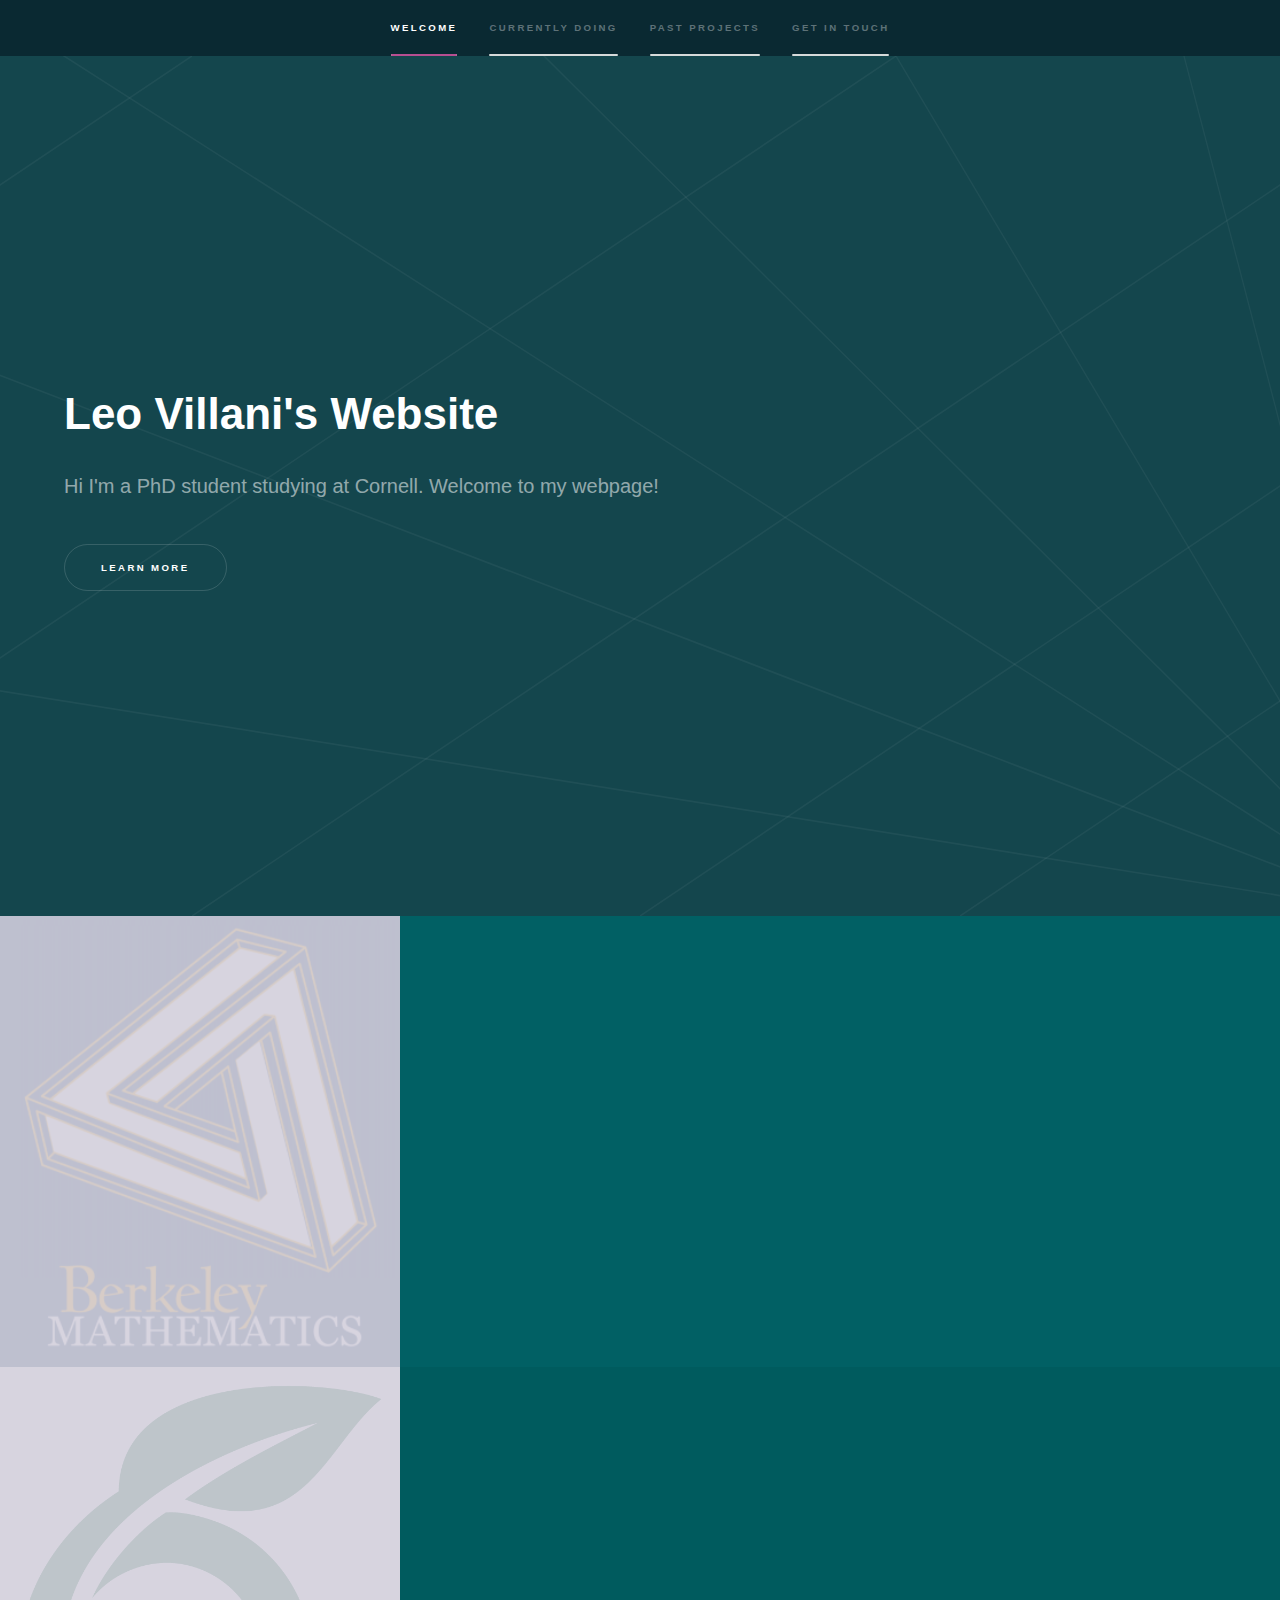
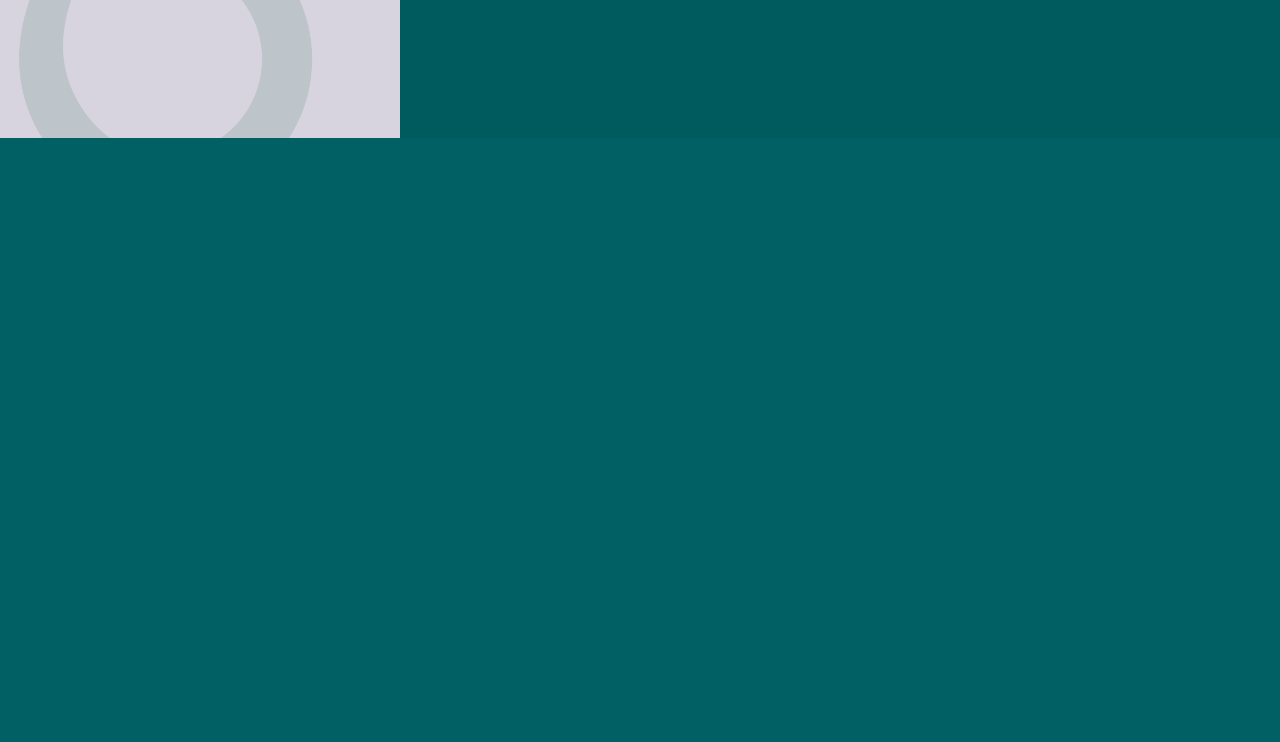
<file: index.html>
<!DOCTYPE HTML>
<!--
	Hyperspace by HTML5 UP
	html5up.net | @ajlkn
	Free for personal and commercial use under the CCA 3.0 license (html5up.net/license)
-->
<html>
	<head>
		<title>Leo Villani</title>
		<meta charset="utf-8" />
		<meta name="viewport" content="width=device-width, initial-scale=1, user-scalable=no" />
		<link rel="stylesheet" href="assets/css/main.css" />
		<noscript><link rel="stylesheet" href="assets/css/noscript.css" /></noscript>
	</head>
	<body class="is-preload">

		<!-- Sidebar -->
			<section id="sidebar">
				<div class="inner">
					<nav>
						<ul>
							<li><a href="#intro">Welcome</a></li>
							<li><a href="#one">Currently Doing</a></li>
							<li><a href="#two">Past Projects</a></li>
							<li><a href="#three">Get in touch</a></li>
						</ul>
					</nav>
				</div>
			</section>

		<!-- Wrapper -->
			<div id="wrapper">

				<!-- Intro -->
					<section id="intro" class="wrapper style1 fullscreen fade-up">
						<div class="inner">
							<h1>Leo Villani's Website</h1>
							<p>Hi I'm a PhD student studying at Cornell. Welcome to my webpage!</p>
							<ul class="actions">
								<li><a href="#one" class="button scrolly">Learn more</a></li>
							</ul>
						</div>
					</section>

				<!-- One -->
					<section id="one" class="wrapper style2 spotlights">
						<section>
							<a href="#" class="image"><img src="images/triangle.png" alt="" data-position="center center" /></a>
							<div class="content">
								<div class="inner">
									<h2>UGSI</h2>
									<p>Leading discussion section, grading and proctoring exams, and holding office hours</p>
									<ul class="actions">
										<li><a href="math1b/fa23.html" class="button">Fa23 Class Website</a></li>
									</ul>
									<ul class="actions">
										<li><a href="math1b/sp24.html" class="button">Sp24 Class Website</a></li>
									</ul>
									<ul class="actions">
										<li><a href="math54/su24.html" class="button">Su24 Class Website</a></li>
									</ul>
								</div>
							</div>
						</section>
						<section>
							<a href="#" class="image"><img src="images/overleaf.jpg" alt="" data-position="top center" /></a>
							<div class="content">
								<div class="inner">
									<h2>Course Notes</h2>
									<p>Here are some various notes Ive written. :D</p>
									<ul class="actions">
										<li><a href="images/Sylow_Theorems.pdf" class="button">Sylow Theorem</a></li>
										<li><a href="images/Math_54_Notes (1).pdf" class="button">Math54 Lin Alg</a></li>
										<li><a href="images/Math_54_Diff_Eq_Notes.pdf" class="button">Math 54 Diff Eqs</a></li>
									</ul>
									<ul class="actions">
										<li><a href="images/Stat_150_Notes.pdf" class="button">Stat 150</a></li>
										<li><a href="images/CS_188_Notes.pdf" class="button">CS 188</a></li>
										<li><a href="images/CS61C_Notes.pdf" class="button">CS 61C</a></li>
										<li><a href="images/Stat_153_Notes.pdf" class="button">Stat 153 (in progress)</a></li>
									</ul>
								</div>
							</div>
						</section>

					</section>

				<!-- Two -->
					<section id="two" class="wrapper style3 fade-up">
						<div class="inner">
							<h2>Past Projects</h2>
							<p>Here are some past things I have done:</p>
							<div class="features">
								<section>
									<span class="icon solid major fa-desktop"></span>
									<h3>CS 184</h3>
									<p>Here are the websites I made for each CS 184 project.</p>
									<a href="hw1.html" class="button">
										HW1
									</a>
									<a href="hw2.html" class="button">
										HW2
									</a>
									<a href="hw3.html" class="button">
										HW3
									</a>
									<a href="hw4.html" class="button">
										HW4
									</a>
									<a href="https://leov974.github.io/jellosimmy/" class="button">
										Final Project
									</a>
								</section>

							</div>
							<ul class="actions">
								<a href="images/resume.pdf" class="button" download>
									Click to download Resume
								  </a>
							</ul>
						</div>
					</section>


			</div>

		<!-- Scripts -->
			<script src="assets/js/jquery.min.js"></script>
			<script src="assets/js/jquery.scrollex.min.js"></script>
			<script src="assets/js/jquery.scrolly.min.js"></script>
			<script src="assets/js/browser.min.js"></script>
			<script src="assets/js/breakpoints.min.js"></script>
			<script src="assets/js/util.js"></script>
			<script src="assets/js/main.js"></script>
	</body>
</html>
</file>
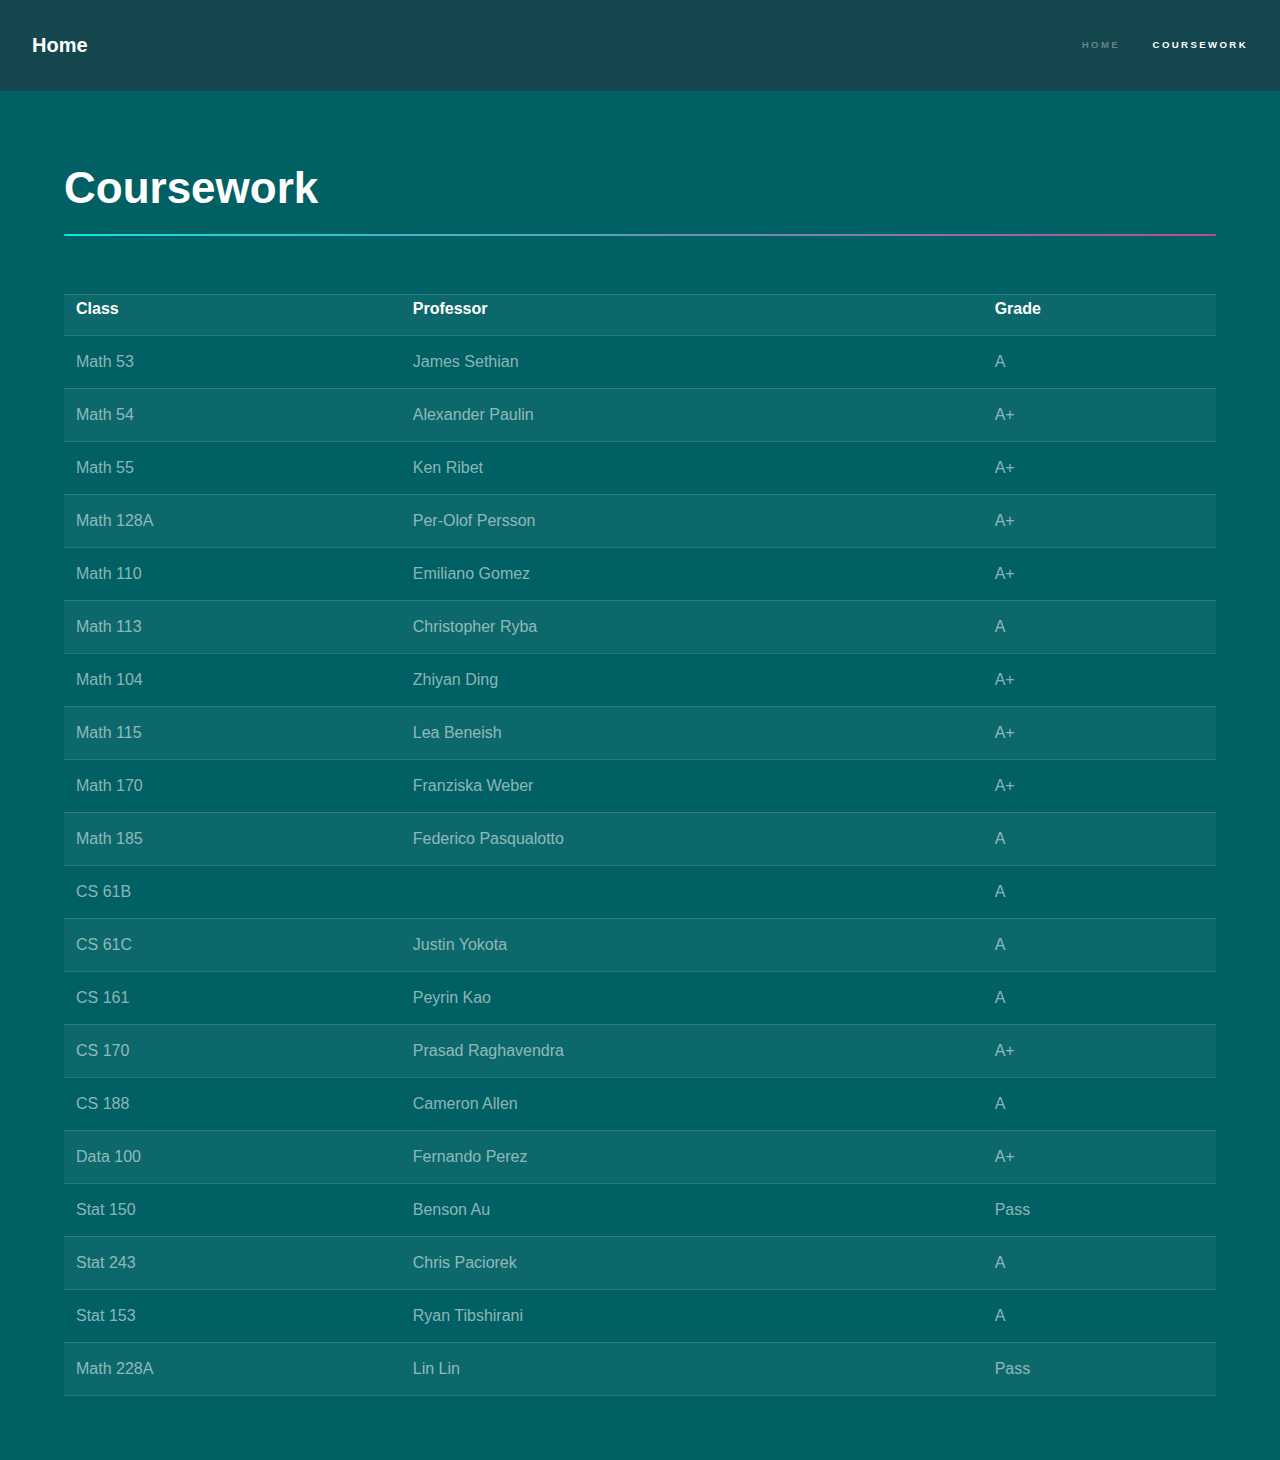
<file: classes.html>
<!DOCTYPE HTML>
<!--
	Hyperspace by HTML5 UP
	html5up.net | @ajlkn
	Free for personal and commercial use under the CCA 3.0 license (html5up.net/license)
-->
<html>
	<head>
		<title>Generic - Hyperspace by HTML5 UP</title>
		<meta charset="utf-8" />
		<meta name="viewport" content="width=device-width, initial-scale=1, user-scalable=no" />
		<link rel="stylesheet" href="assets/css/main.css" />
		<noscript><link rel="stylesheet" href="assets/css/noscript.css" /></noscript>
	</head>
	<body class="is-preload">

		<!-- Header -->
			<header id="header">
				<a href="index.html" class="title">Home</a>
				<nav>
					<ul>
						<li><a href="index.html">Home</a></li>
						<li><a href="generic.html" class="active">Coursework</a></li>
					</ul>
				</nav>
			</header>

		<!-- Wrapper -->
			<div id="wrapper">

				<!-- Main -->
					<section id="main" class="wrapper">
						<div class="inner">
							<h1 class="major">Coursework</h1>
							<table>
								<tr>
								  <th>Class</th>
								  <th>Professor</th>
								  <th>Grade</th>
								</tr>
								<tr>
								  <td>Math 53</td>
								  <td>James Sethian</td>
								  <td>A</td>
								</tr>
								<tr>
								  <td>Math 54</td>
								  <td>Alexander Paulin</td>
								  <td>A+</td>
								</tr>
								<tr>
									<td>Math 55</td>
									<td>Ken Ribet</td>
									<td>A+</td>
								</tr>
								<tr>
									<td>Math 128A</td>
									<td>Per-Olof Persson</td>
									<td>A+</td>
								</tr>
								<tr>
									<td>Math 110</td>
									<td>Emiliano Gomez</td>
									<td>A+</td>
								</tr>
								<tr>
									<td>Math 113</td>
									<td>Christopher Ryba</td>
									<td>A</td>
								</tr>
								<tr>
									<td>Math 104</td>
									<td>Zhiyan Ding</td>
									<td>A+</td>
								</tr>
								<tr>
									<td>Math 115</td>
									<td>Lea Beneish</td>
									<td>A+</td>
								</tr>
								<tr>
									<td>Math 170</td>
									<td>Franziska Weber</td>
									<td>A+</td>
								</tr>
								<tr>
									<td>Math 185</td>
									<td>Federico Pasqualotto</td>
									<td>A</td>
								</tr>

								<tr>
									<td>CS 61B</td>
									<td></td>
									<td>A</td>
								</tr>

								<tr>
									<td>CS 61C</td>
									<td>Justin Yokota</td>
									<td>A</td>
								</tr>

								<tr>
									<td>CS 161</td>
									<td>Peyrin Kao</td>
									<td>A</td>
								</tr>
								<tr>
									<td>CS 170</td>
									<td>Prasad Raghavendra</td>
									<td>A+</td>
								</tr>

								<tr>
									<td>CS 188</td>
									<td>Cameron Allen</td>
									<td>A</td>
								</tr>

								<tr>
									<td>Data 100</td>
									<td>Fernando Perez</td>
									<td>A+</td>
								</tr>

								<tr>
									<td>Stat 150</td>
									<td>Benson Au</td>
									<td>Pass</td>
								</tr>
								
								<tr>
									<td>Stat 243</td>
									<td>Chris Paciorek</td>
									<td>A</td>
								</tr>
								<tr>
									<td>Stat 153</td>
									<td>Ryan Tibshirani</td>
									<td>A</td>
								</tr>
								<tr>
									<td>Math 228A</td>
									<td>Lin Lin</td>
									<td>Pass</td>
								</tr>
							</table>

					

						</div>
					</section>

				</div>
		<!-- Scripts -->
			<script src="assets/js/jquery.min.js"></script>
			<script src="assets/js/jquery.scrollex.min.js"></script>
			<script src="assets/js/jquery.scrolly.min.js"></script>
			<script src="assets/js/browser.min.js"></script>
			<script src="assets/js/breakpoints.min.js"></script>
			<script src="assets/js/util.js"></script>
			<script src="assets/js/main.js"></script>

	</body>
</html>
</file>
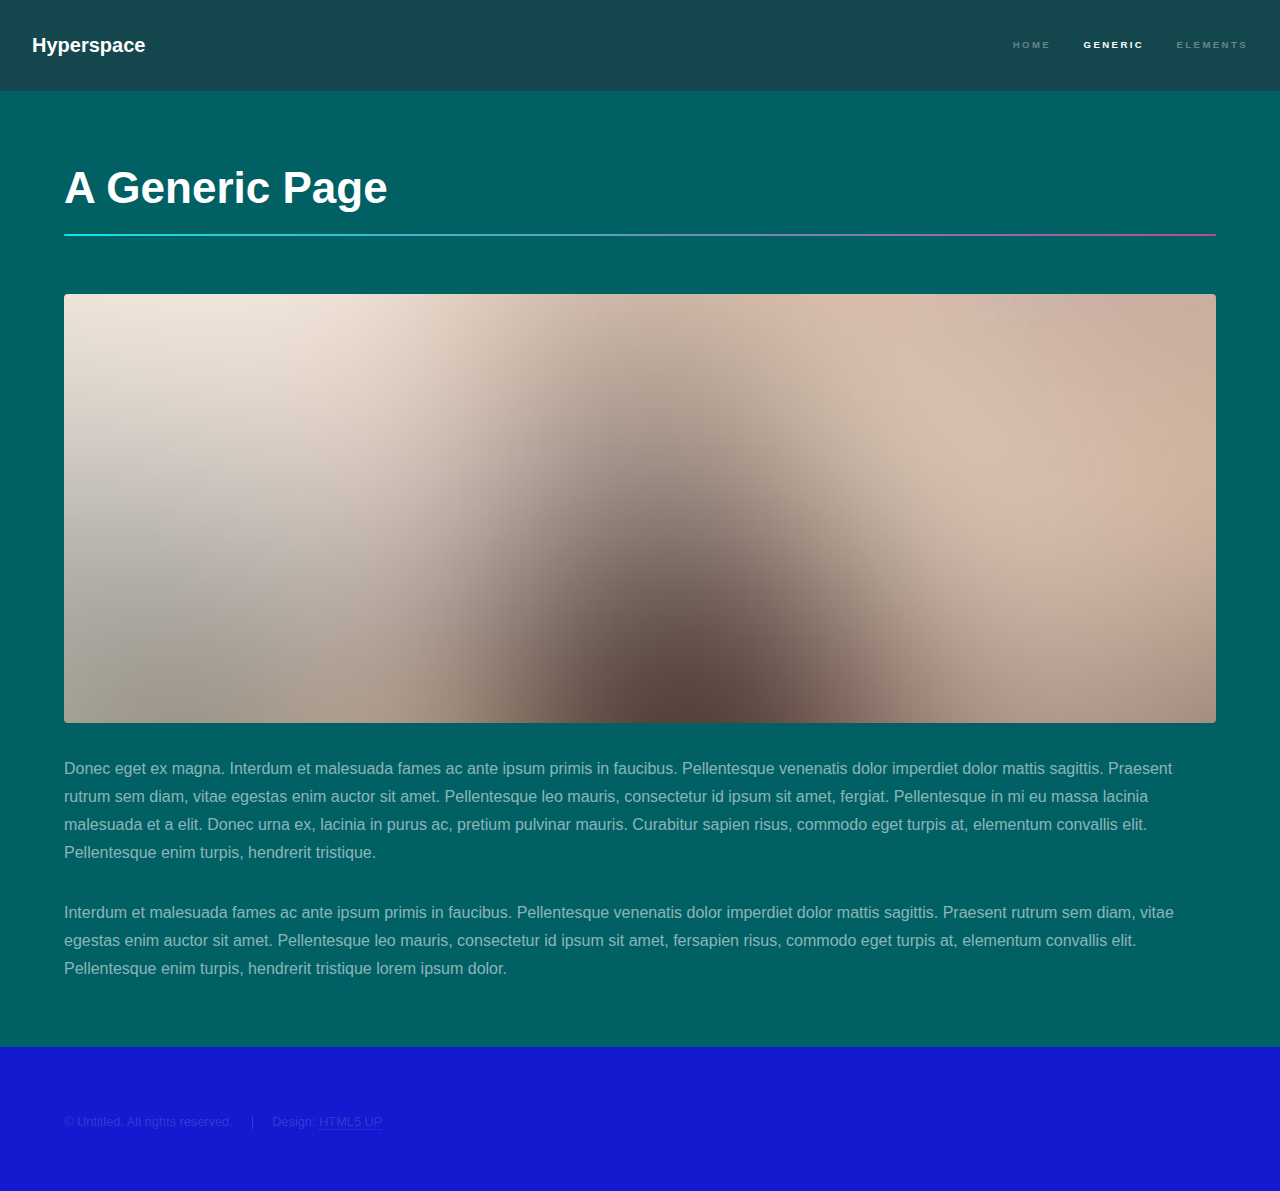
<file: generic.html>
<!DOCTYPE HTML>
<!--
	Hyperspace by HTML5 UP
	html5up.net | @ajlkn
	Free for personal and commercial use under the CCA 3.0 license (html5up.net/license)
-->
<html>
	<head>
		<title>Generic - Hyperspace by HTML5 UP</title>
		<meta charset="utf-8" />
		<meta name="viewport" content="width=device-width, initial-scale=1, user-scalable=no" />
		<link rel="stylesheet" href="assets/css/main.css" />
		<noscript><link rel="stylesheet" href="assets/css/noscript.css" /></noscript>
	</head>
	<body class="is-preload">

		<!-- Header -->
			<header id="header">
				<a href="index.html" class="title">Hyperspace</a>
				<nav>
					<ul>
						<li><a href="index.html">Home</a></li>
						<li><a href="generic.html" class="active">Generic</a></li>
						<li><a href="elements.html">Elements</a></li>
					</ul>
				</nav>
			</header>

		<!-- Wrapper -->
			<div id="wrapper">

				<!-- Main -->
					<section id="main" class="wrapper">
						<div class="inner">
							<h1 class="major">A Generic Page</h1>
							<span class="image fit"><img src="images/pic04.jpg" alt="" /></span>
							<p>Donec eget ex magna. Interdum et malesuada fames ac ante ipsum primis in faucibus. Pellentesque venenatis dolor imperdiet dolor mattis sagittis. Praesent rutrum sem diam, vitae egestas enim auctor sit amet. Pellentesque leo mauris, consectetur id ipsum sit amet, fergiat. Pellentesque in mi eu massa lacinia malesuada et a elit. Donec urna ex, lacinia in purus ac, pretium pulvinar mauris. Curabitur sapien risus, commodo eget turpis at, elementum convallis elit. Pellentesque enim turpis, hendrerit tristique.</p>
							<p>Interdum et malesuada fames ac ante ipsum primis in faucibus. Pellentesque venenatis dolor imperdiet dolor mattis sagittis. Praesent rutrum sem diam, vitae egestas enim auctor sit amet. Pellentesque leo mauris, consectetur id ipsum sit amet, fersapien risus, commodo eget turpis at, elementum convallis elit. Pellentesque enim turpis, hendrerit tristique lorem ipsum dolor.</p>
						</div>
					</section>

			</div>

		<!-- Footer -->
			<footer id="footer" class="wrapper alt">
				<div class="inner">
					<ul class="menu">
						<li>&copy; Untitled. All rights reserved.</li><li>Design: <a href="http://html5up.net">HTML5 UP</a></li>
					</ul>
				</div>
			</footer>

		<!-- Scripts -->
			<script src="assets/js/jquery.min.js"></script>
			<script src="assets/js/jquery.scrollex.min.js"></script>
			<script src="assets/js/jquery.scrolly.min.js"></script>
			<script src="assets/js/browser.min.js"></script>
			<script src="assets/js/breakpoints.min.js"></script>
			<script src="assets/js/util.js"></script>
			<script src="assets/js/main.js"></script>

	</body>
</html>
</file>
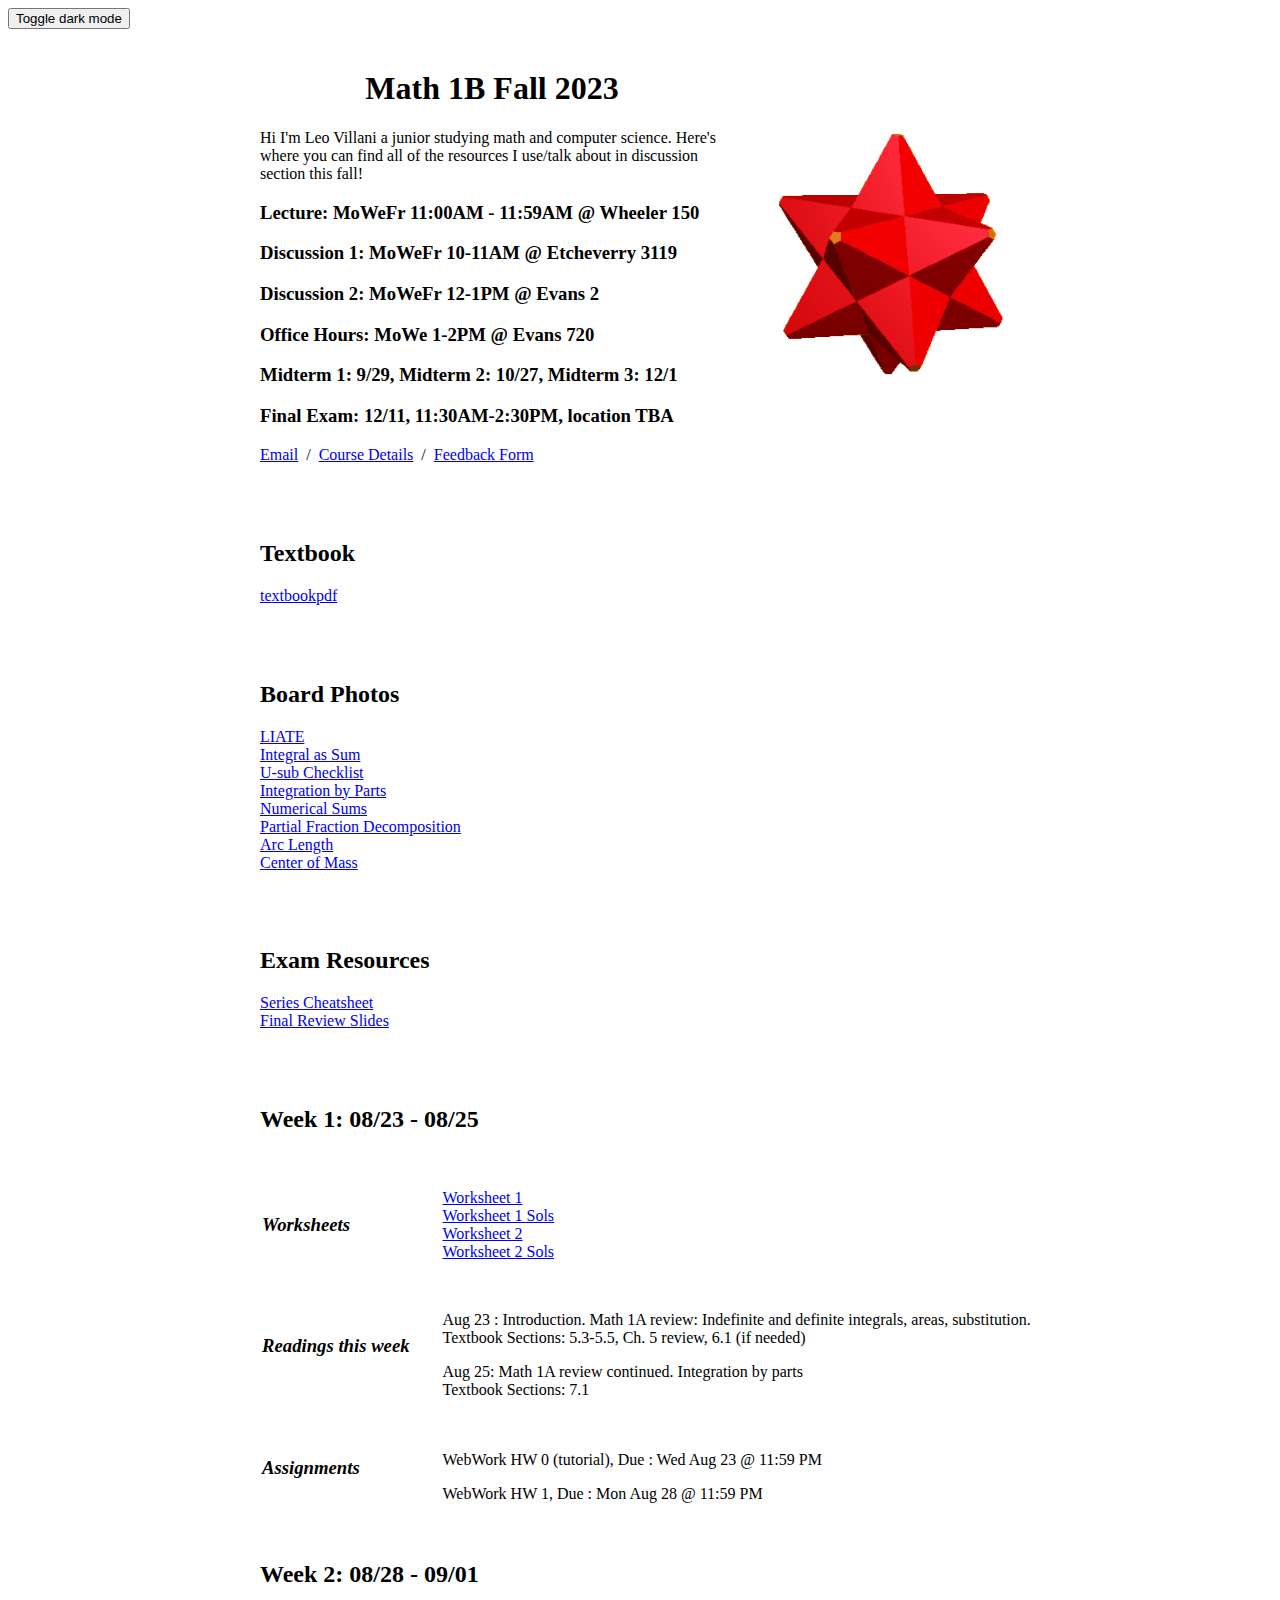
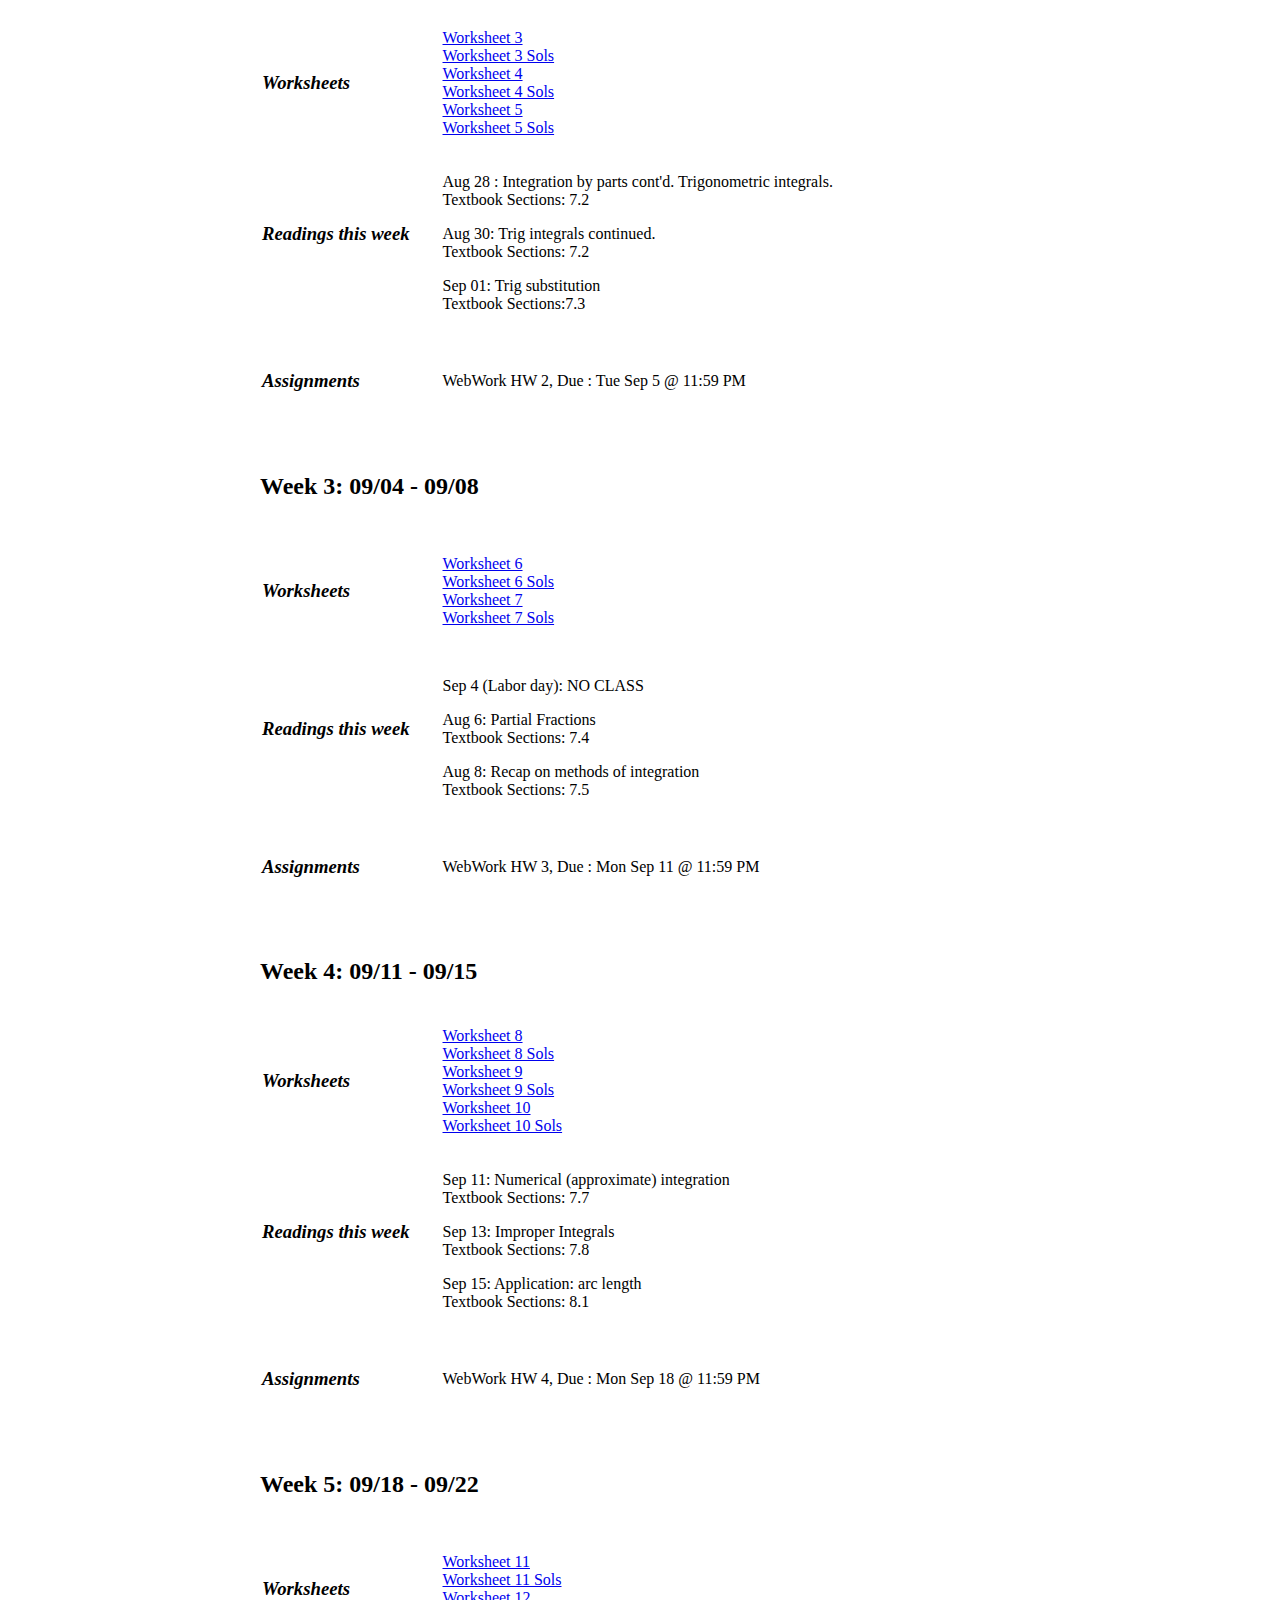
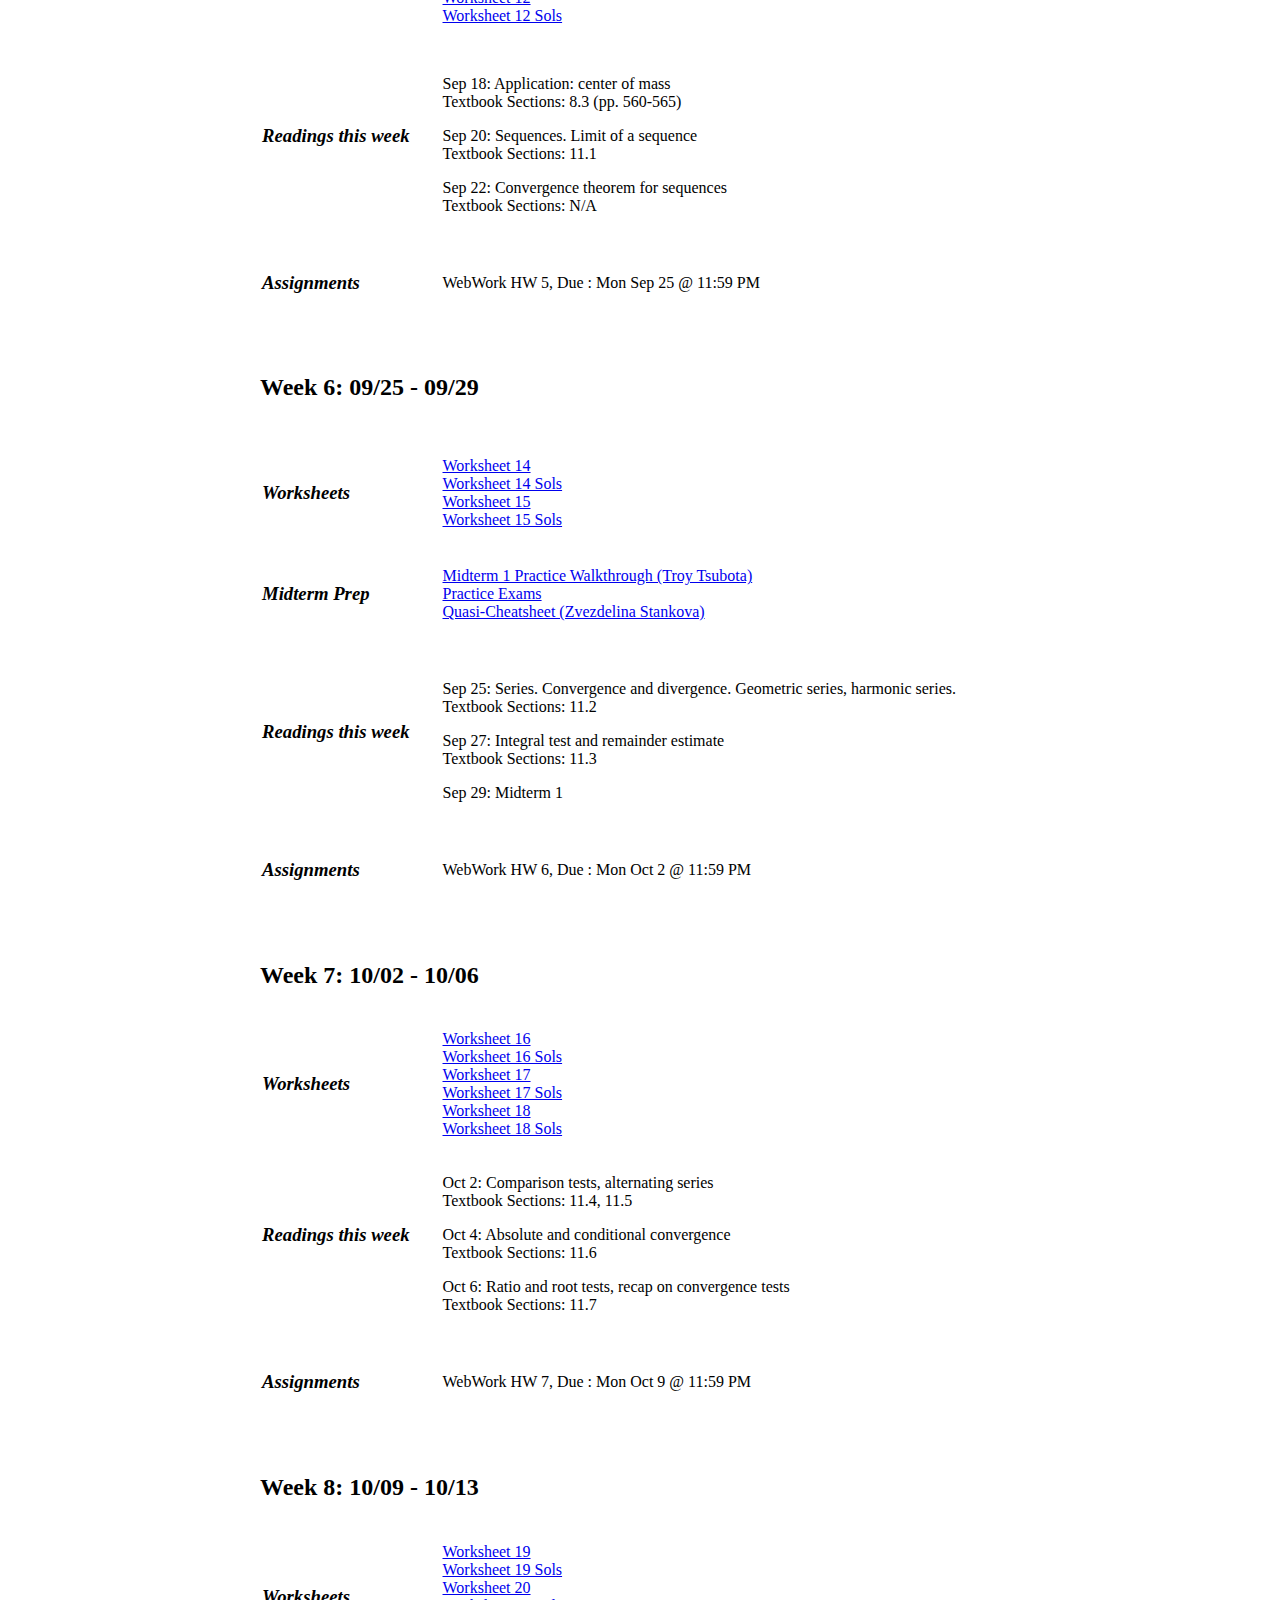
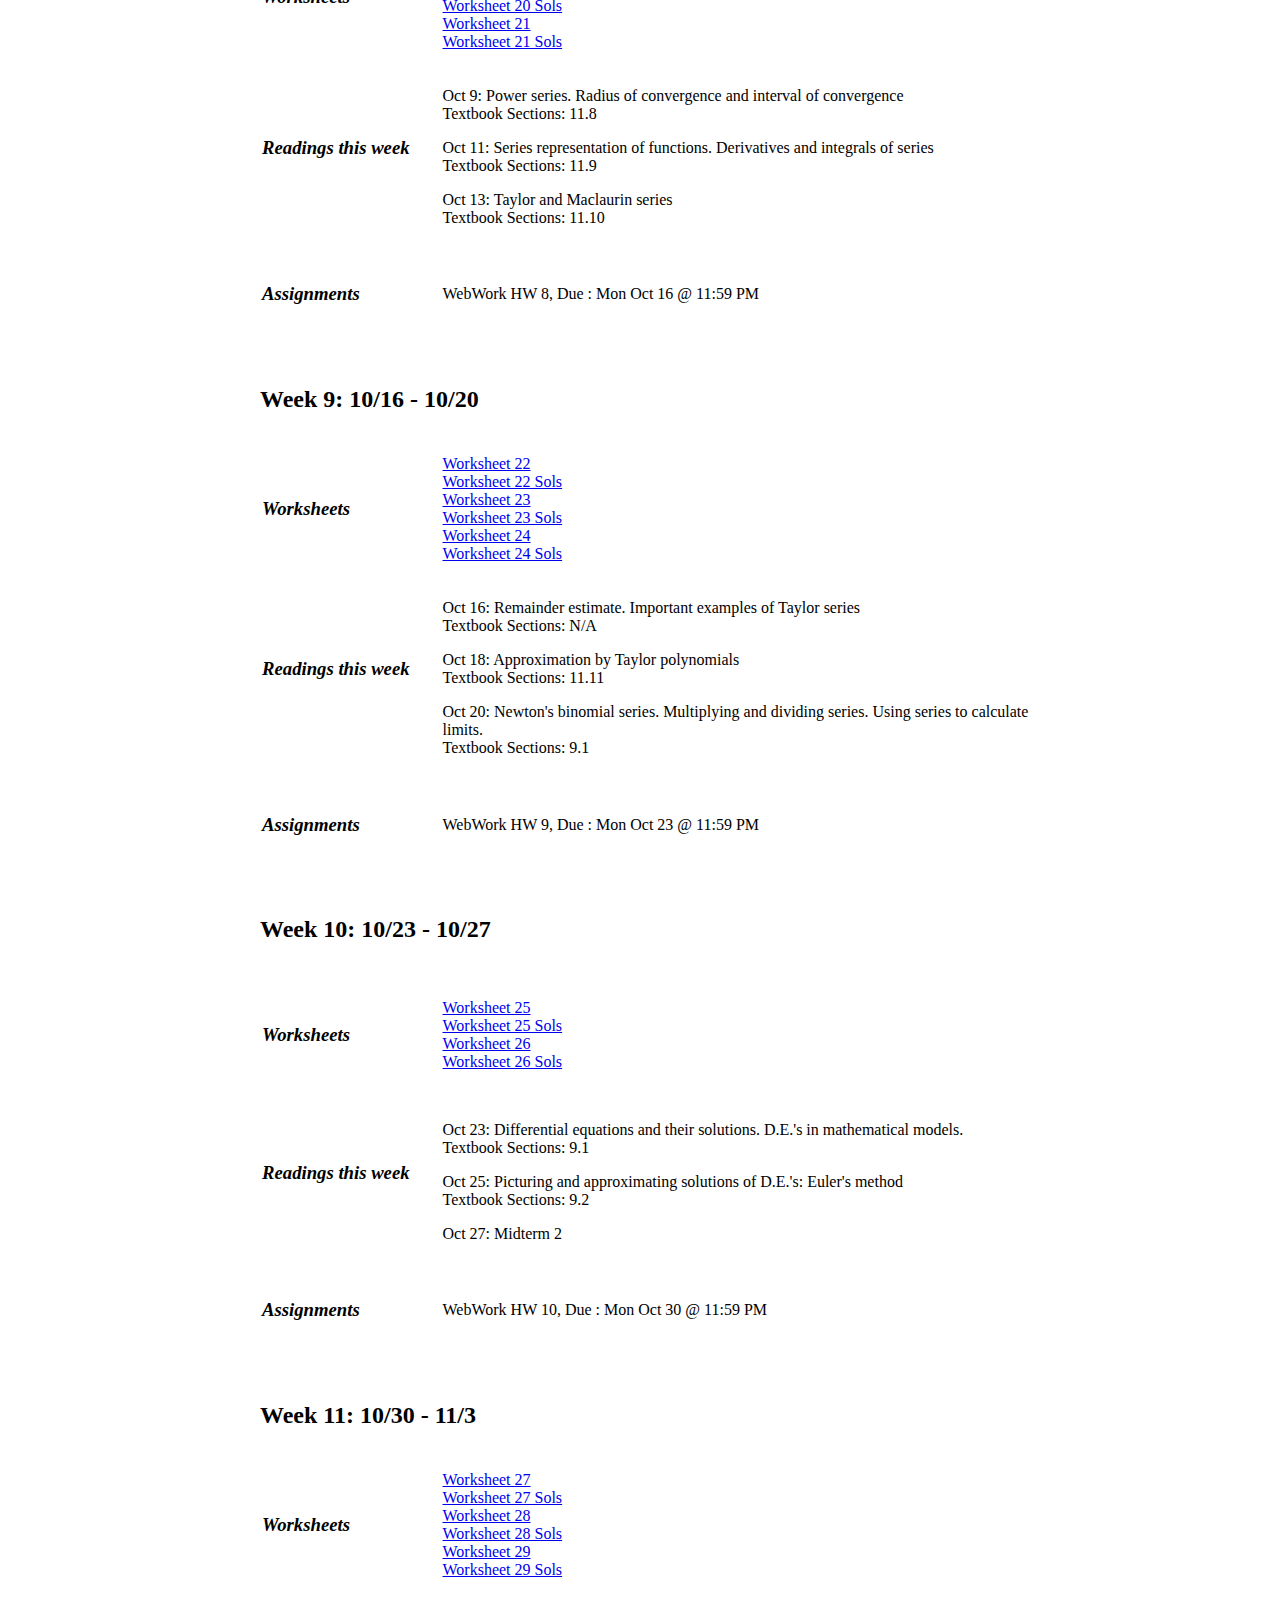
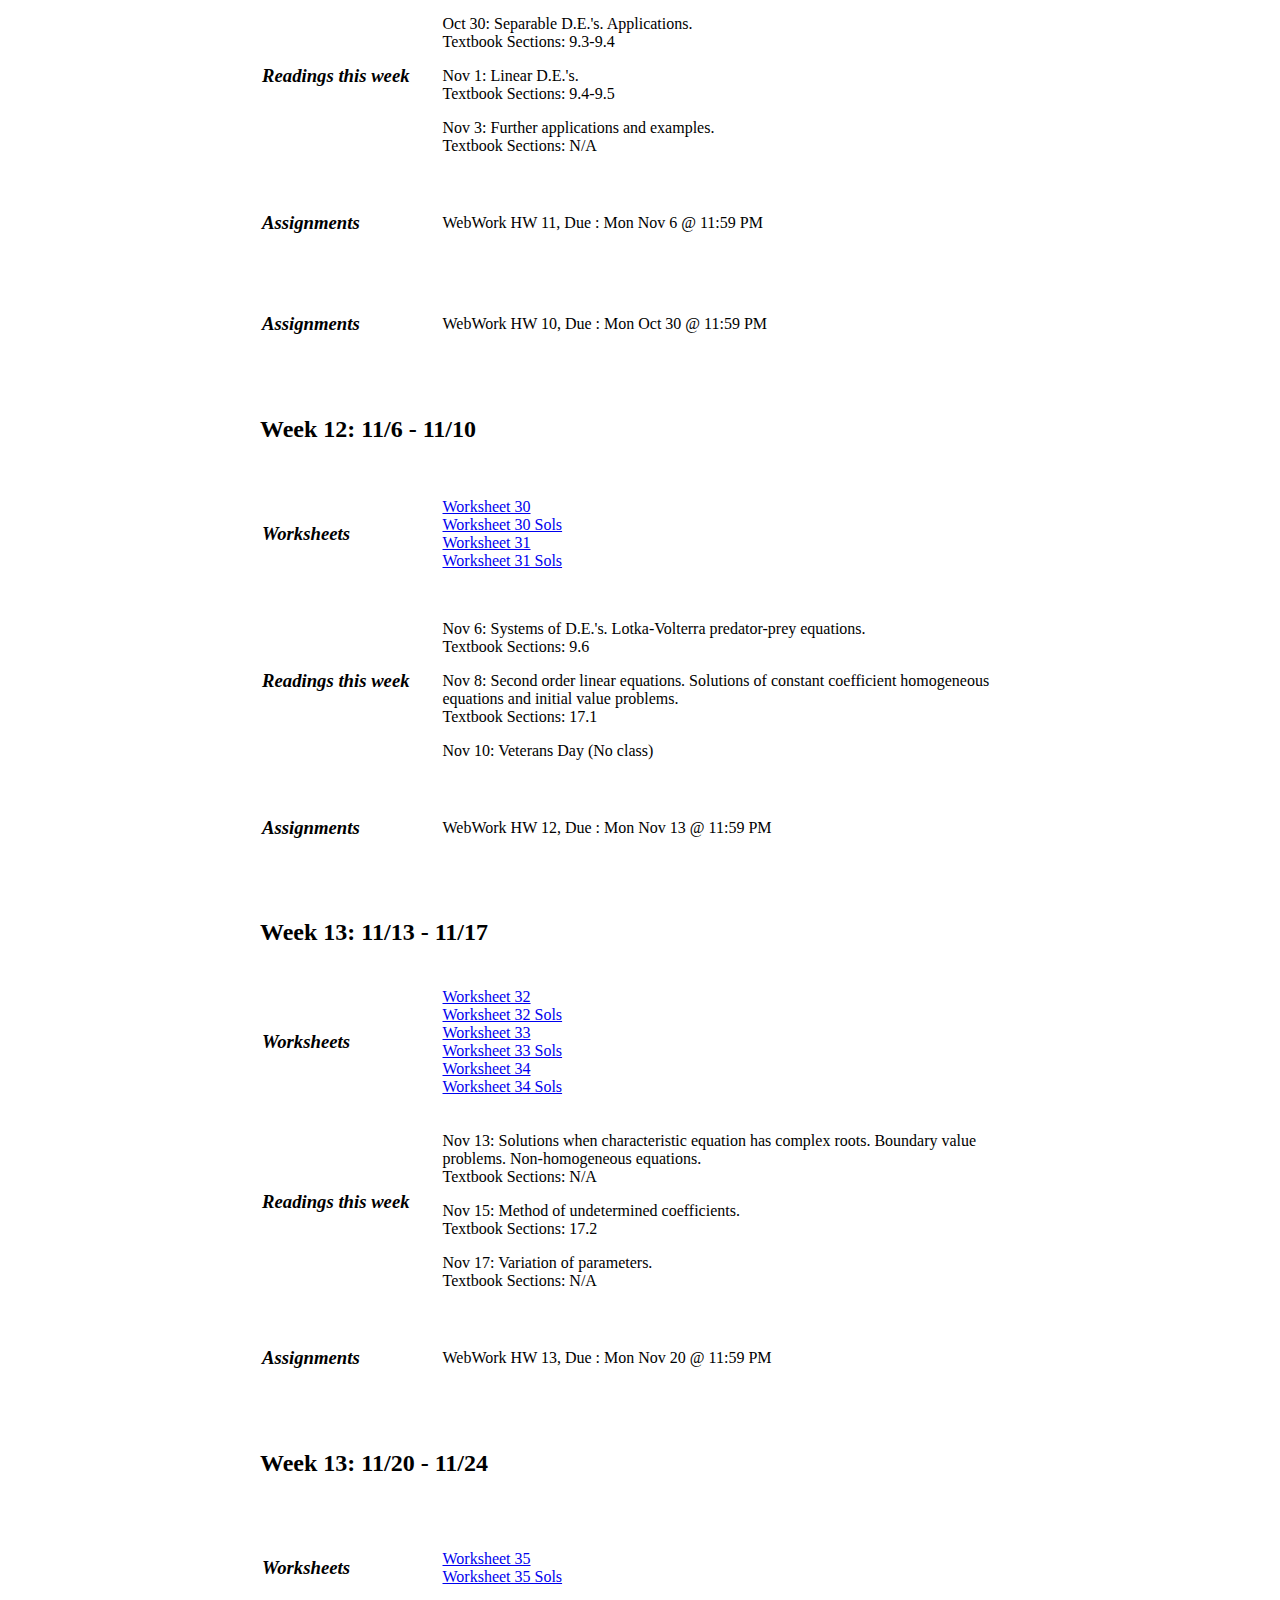
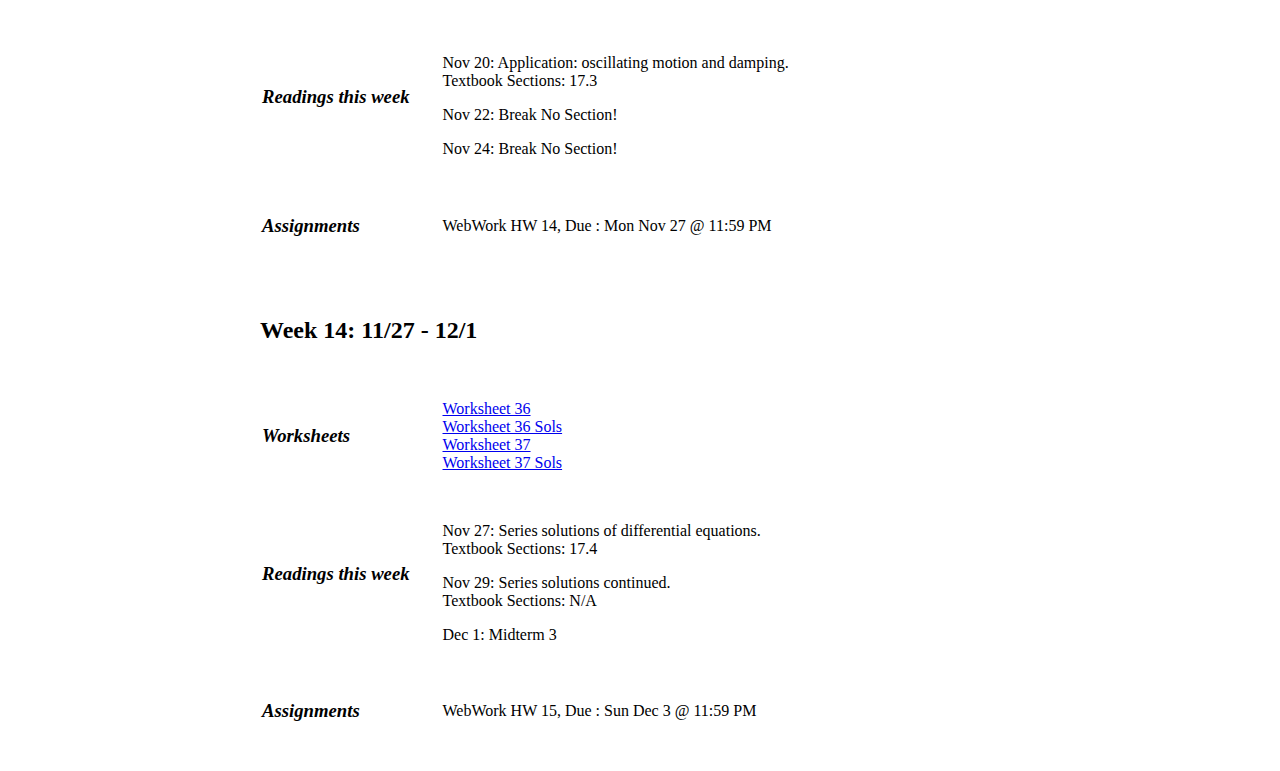
<file: math1b/fa23.html>
<!DOCTYPE HTML>
<html lang="en">
<head>
    <meta http-equiv="Content-Type" content="text/html; charset=UTF-8">
    <style>
.dark-mode {
  background-color: black;
  color: white;
}
    </style>

    <title>Leo Villani</title>

    <meta name="author" content="Leo Villani">
    <meta name="viewport" content="width=device-width, initial-scale=1">

    <link rel="stylesheet" type="text/css" href="stylesheet">
    <link rel="icon" href="data:image/svg+xml,<svg xmlns=%22http://www.w3.org/2000/svg%22 viewBox=%220 0 100 100%22><text y=%22.9em%22 font-size=%2290%22>🌐</text></svg>">
</head>
<body>
<button onclick= myFunction()>Toggle dark mode</button>
<script>
function myFunction() {
   var element = document.body;
   element.classList.toggle("dark-mode");
}
</script>
<table style="width:100%;max-width:800px;border:0px;border-spacing:0px;border-collapse:separate;margin-right:auto;margin-left:auto;"><tbody>
<tr style="padding:0px">
    <td style="padding:0px">
        <table style="width:100%;border:0px;border-spacing:0px;border-collapse:separate;margin-right:auto;margin-left:auto;"><tbody>
        <tr style="padding:0px">
            <td style="padding:2.5%;width:63%;vertical-align:middle">
                <h1 class="name" style="text-align: center;">
                    Math 1B Fall 2023
                </h1>
                <p>Hi I'm Leo Villani a junior studying math and computer science. Here's where you can find all of the resources I use/talk about in discussion section this fall!
                </p>
                <h3>
                    Lecture: MoWeFr 11:00AM - 11:59AM @ Wheeler 150
                </h3>
                <h3>
                    Discussion 1: MoWeFr 10-11AM @ Etcheverry 3119
                </h3>
                <h3>
                    Discussion 2: MoWeFr 12-1PM @ Evans 2
                </h3>
                <h3>
                    Office Hours: MoWe 1-2PM @ Evans 720
                </h3>
                <h3>
                    Midterm 1: 9/29, Midterm 2: 10/27, Midterm 3: 12/1
                </h3>
                <h3>
                    Final Exam: 12/11, 11:30AM-2:30PM, location TBA
                </h3>

                <p style="ls
                text-align:center">
                    <a href="mailto:leov974@berkeley.edu">Email</a> &nbsp;/&nbsp;
                    <a href="https://math.berkeley.edu/courses/fall-2023-math-1b-001-lec">Course Details</a> &nbsp;/&nbsp;
                    <a href="https://docs.google.com/forms/d/e/1FAIpQLSf2cbObsy0u2P0Ki4fbUklFuWpZZDIx26N-6fKveuLXlbIQwg/viewform?usp=pp_url">Feedback Form</a>
                </p>

            </td>
            <td style="padding:2.5%;width:40%;max-width:40%">
                <a href="images/coolgif.gif"><img style="width:100%;max-width:100%" alt="profile photo" src="images/hedron.gif" class="hoverZoomLink"></a>
            </td>
        </tr>
        </tbody></table>


        <table style="width:100%;border:0px;border-spacing:0px;border-collapse:separate;margin-right:auto;margin-left:auto;"><tbody>
        <tr>
            <td style="padding:20px;width:100%;vertical-align:middle">
                <h2>Textbook</h2>
                <p>
                    <a href="https://drive.google.com/file/d/1vXQTFF7LYWjxiTMVpXQw7P7wzRpsjJsC/view?usp=sharing" target="_blank" rel="noopener noreferrer">textbookpdf</a>
                </p>
            </td>
        </tr>
        </tbody></table>

        <table style="width:100%;border:0px;border-spacing:0px;border-collapse:separate;margin-right:auto;margin-left:auto;"><tbody>
            <tr>
                <td style="padding:20px;width:100%;vertical-align:middle">
                    <h2>Board Photos</h2>
                    <p>
                        <a href="https://drive.google.com/file/d/11p_eJbqcDLY5ro1wQ6Zx-pLKrKWFConM/view?usp=sharing" target="_blank" rel="noopener noreferrer">LIATE</a>
                        <br>
                        <a href="https://drive.google.com/file/d/1km4jG3HI5wS5th3slN1jJA4Jwcr0faAz/view?usp=sharing" target="_blank" rel="noopener noreferrer">Integral as Sum</a>
                        <br>
                        <a href="https://drive.google.com/file/d/1xonQfW684G26UcVgai-VF3NxEqIxAn36/view?usp=sharing" target="_blank" rel="noopener noreferrer">U-sub Checklist</a>
                        <br>
                        <a href="https://drive.google.com/file/d/1Qn_oNWiIgKwPyCOiR8PG_aJyKpF0V5w5/view?usp=sharing" target="_blank" rel="noopener noreferrer">Integration by Parts</a>
                        <br>
                        <a href="https://drive.google.com/file/d/1XGIm7Drpi84vg1AUa6Q3gUo9_ka5FM10/view?usp=sharing" target="_blank" rel="noopener noreferrer">Numerical Sums</a>
                        <br>
                        <a href="https://drive.google.com/file/d/1Jt2t1hQIcCWfcNhdKIjbBs1o7JKHRzbt/view?usp=sharing" target="_blank" rel="noopener noreferrer">Partial Fraction Decomposition</a>
                        <br>
                        <a href="https://drive.google.com/file/d/1K79YWTo9yYLGiJ1pqWupkcw-Xw3Z_86Y/view?usp=sharing" target="_blank" rel="noopener noreferrer">Arc Length</a>
                        <br>
                        <a href="https://drive.google.com/file/d/1eu0Csh1HRJGMJUPaJ7pAInP8OPSW-kK7/view?usp=sharing" target="_blank" rel="noopener noreferrer">Center of Mass</a>
                    </p>
                </td>
        <table style="width:100%;border:0px;border-spacing:0px;border-collapse:separate;margin-right:auto;margin-left:auto;"><tbody>
            <tr>
                <td style="padding:20px;width:100%;vertical-align:middle">
                    <h2>Exam Resources</h2>
                    <p>
                        <a href="https://drive.google.com/file/d/1_84p1u7I83isYytSXXmy8umOIeymA30g/view?usp=sharing" target="_blank" rel="noopener noreferrer">Series Cheatsheet</a>
                        <br>
                        <a href="https://docs.google.com/presentation/d/1mB-LZzNRqaSJ64oANqKaI22NnKZEc0qShvYXzGdHcYg/edit?usp=sharing" target="_blank" rel="noopener noreferrer">Final Review Slides</a>
                    </p>
                </td>
            </tr>
        </tbody></table>
        

    
        <table width="100%" align="center" border="0" cellspacing="0" cellpadding="20"><tbody>
        <tr>
            <td>
                <h2>Week 1: 08/23 - 08/25</h2>
            </td>
        </tr>
        </tbody></table>
        <table width="100%" align="center" border="0" cellpadding="0"><tbody>
            <tr>
                <td style="padding:20px;width:25%;vertical-align:middle"><h3><em>Worksheets</em></h3></td>
                <td width="75%" valign="center">
                    <a href="https://drive.google.com/file/d/1ekt_64Cc63n5BuVL7KGCXytu0L-Peo16/view?usp=sharing" target="_blank" rel="noopener noreferrer">Worksheet 1</a>
                    <br>
                    <a href="https://drive.google.com/file/d/1SnAzZgTFfKK2ESrr9py9eZLV7OSxGTRT/view?usp=sharing" target="_blank" rel="noopener noreferrer">Worksheet 1 Sols</a>
                    <br>
                    <a href="https://drive.google.com/file/d/1SRPLxAmJKtyQfBN4krI-EIBjMt3LZAs_/view?usp=sharing" target="_blank" rel="noopener noreferrer">Worksheet 2</a>
                    <br>
                    <a href="https://drive.google.com/file/d/17VG8fX1MYi6aHG-DTCz1bk0upwWm8EUg/view?usp=sharing" target="_blank" rel="noopener noreferrer">Worksheet 2 Sols</a>
                </td>
            </tr>
        <tr>
            <td style="padding:20px;width:25%;vertical-align:middle"><h3><em>Readings this week</em></h3></td>
            <td width="75%" valign="center">
                <br>
                <p>
                    Aug 23 : Introduction.  Math 1A review: Indefinite and definite integrals, areas, substitution.
                    Textbook Sections: 5.3-5.5, Ch. 5 review, 6.1 (if needed) 
                </p>
                <p>
                    Aug 25: Math 1A review continued. Integration by parts
                    <br>
                    Textbook Sections: 7.1
                </p>
            </td>
        </tr>

        <tr>
            <td style="padding:20px;width:25%;vertical-align:middle"><h3><em>Assignments</em></h3></td>
            <td width="75%" valign="center">
                <br>
                <p>
                    WebWork HW 0 (tutorial), Due : Wed Aug 23 @ 11:59 PM
                </p>
                <p>
                    WebWork HW 1, Due : Mon Aug 28 @ 11:59 PM
                </p>
            </td>
        </tr>

        </tbody></table>

        <table width="100%" align="center" border="0" cellspacing="0" cellpadding="20"><tbody>
            <tr>
                <td>
                    <h2>Week 2: 08/28 - 09/01</h2>
                </td>
            </tr>
            </tbody></table>
            <table width="100%" align="center" border="0" cellpadding="0"><tbody>
                <tr>
                    <td style="padding:20px;width:25%;vertical-align:middle"><h3><em>Worksheets</em></h3></td>
                    <td width="75%" valign="center">
                        <a href="https://drive.google.com/file/d/1L-Bwg6UN5jF_3vwWZCia1kDQ9iRGmBxq/view?usp=sharing" target="_blank" rel="noopener noreferrer">Worksheet 3</a>
                        <br>
                        <a href="https://drive.google.com/file/d/196p-rkK_cfL5PnBuHRlC0dDiWguxjntM/view?usp=sharing" target="_blank" rel="noopener noreferrer">Worksheet 3 Sols</a>
                        <br>
                        <a href="https://drive.google.com/file/d/1MX-qvKoNduw5vaM6SJNDJ-0WczmBRm5h/view?usp=sharing" target="_blank" rel="noopener noreferrer">Worksheet 4</a>
                        <br>
                        <a href="https://drive.google.com/file/d/1eMfQax-nsx40EV2wjtujBL0_AHciBNd_/view?usp=sharing" target="_blank" rel="noopener noreferrer">Worksheet 4 Sols</a>
                        <br>
                        <a href="https://drive.google.com/file/d/1dVQuTm9TRZejyvVuqhPdmRJHDzlw4yQF/view?usp=sharing" target="_blank" rel="noopener noreferrer">Worksheet 5</a>
                        <br>
                        <a href="https://drive.google.com/file/d/1QbkCNw9f6N_qStPONb_Ar0IMiAd37irE/view?usp=sharing" target="_blank" rel="noopener noreferrer">Worksheet 5 Sols</a>
                    </td>
                </tr>
            <tr>
                <td style="padding:20px;width:25%;vertical-align:middle"><h3><em>Readings this week</em></h3></td>
                <td width="75%" valign="center">
                    <br>
                    <p>
                        Aug 28 : Integration by parts cont'd.  Trigonometric integrals.
                        <br>
                        Textbook Sections: 7.2
                    </p>
                    <p>
                        Aug 30: Trig integrals continued.
                        <br>
                        Textbook Sections: 7.2
                    </p>
                    <p>
                        Sep 01: Trig substitution
                        <br>
                        Textbook Sections:7.3
                    </p>
                </td>
            </tr>
    
            <tr>
                <td style="padding:20px;width:25%;vertical-align:middle"><h3><em>Assignments</em></h3></td>
                <td width="75%" valign="center">
                    <p> 
                        WebWork HW 2, Due : Tue Sep 5 @ 11:59 PM
                    </p>
                </td>
            </tr>
    
            </tbody></table>

            <table width="100%" align="center" border="0" cellspacing="0" cellpadding="20"><tbody>
                <tr>
                    <td>
                        <h2>Week 3: 09/04 - 09/08</h2>
                    </td>
                </tr>
                </tbody></table>
                <table width="100%" align="center" border="0" cellpadding="0"><tbody>
                    <tr>
                        <td style="padding:20px;width:25%;vertical-align:middle"><h3><em>Worksheets</em></h3></td>
                        <td width="75%" valign="center">
                            <a href="https://drive.google.com/file/d/11KAYwS-hyyfi-IyEnOnyJwp9IU0KSiNt/view?usp=sharing" target="_blank" rel="noopener noreferrer">Worksheet 6</a>
                            <br>
                            <a href="https://drive.google.com/file/d/1CFV0qIK2Ju4zb47ubNdoi0Naoyj_FVLG/view?usp=sharing" target="_blank" rel="noopener noreferrer">Worksheet 6 Sols</a>
                            <br>
                            <a href="https://drive.google.com/file/d/1Ks7bzGnhTpcnGQw9mfC2eBCEQjKXVED9/view?usp=sharing" target="_blank" rel="noopener noreferrer">Worksheet 7</a>
                            <br>
                            <a href="https://drive.google.com/file/d/1kzp4JyWq0Wxef7L_LWIHpu0LOo_Rwr1Y/view?usp=sharing" target="_blank" rel="noopener noreferrer">Worksheet 7 Sols</a>
                        </td>
                    </tr>
                <tr>
                    <td style="padding:20px;width:25%;vertical-align:middle"><h3><em>Readings this week</em></h3></td>
                    <td width="75%" valign="center">
                        <br>
                        <p>
                            Sep 4 (Labor day): NO CLASS
                        </p>
                        <p>
                            Aug 6: Partial Fractions
                            <br>
                            Textbook Sections: 7.4
                        </p>
                        <p>
                            Aug 8: Recap on methods of integration
                            <br>
                            Textbook Sections: 7.5
                        </p>
                    </td>
                </tr>
        
                <tr>
                    <td style="padding:20px;width:25%;vertical-align:middle"><h3><em>Assignments</em></h3></td>
                    <td width="75%" valign="center">
                        <p>
                            WebWork HW 3, Due : Mon Sep 11 @ 11:59 PM
                        </p>
                    </td>
                </tr>

                <table width="100%" align="center" border="0" cellspacing="0" cellpadding="20"><tbody>
                    <tr>
                        <td>
                            <h2>Week 4: 09/11 - 09/15</h2>
                        </td>
                    </tr>
                    </tbody></table>
                    <table width="100%" align="center" border="0" cellpadding="0"><tbody>
                        <tr>
                            <td style="padding:20px;width:25%;vertical-align:middle"><h3><em>Worksheets</em></h3></td>
                            <td width="75%" valign="center">
                                <a href="https://drive.google.com/file/d/1MX2rMxN7pCv5rqfLDauJ0aAF6bFgnKfH/view?usp=sharing" target="_blank" rel="noopener noreferrer">Worksheet 8</a>
                                <br>
                                <a href="https://drive.google.com/file/d/1ouGue8OrxdVFYs1jgR2JiyTZ21ATZCiT/view?usp=sharing" target="_blank" rel="noopener noreferrer">Worksheet 8 Sols</a>
                                <br>
                                <a href="https://drive.google.com/file/d/1smT6FEi9uXJhlTgBO_CDWynjWuTeTGA9/view?usp=sharing" target="_blank" rel="noopener noreferrer">Worksheet 9</a>
                                <br>
                                <a href="https://drive.google.com/file/d/12qdDkj9jSQ5i5WmqRmuX2pFvYxnh8zE1/view?usp=sharing" target="_blank" rel="noopener noreferrer">Worksheet 9 Sols</a>
                                <br>
                                <a href="https://drive.google.com/file/d/1Q1YqvdmrW8BsdyNNIFh6q0-YSk61Q9eB/view?usp=sharing" target="_blank" rel="noopener noreferrer">Worksheet 10</a>
                                <br>
                                <a href="https://drive.google.com/file/d/1D3Hbs3qhqgh68vK8owTq-w-x9PPH8-tC/view?usp=sharing" target="_blank" rel="noopener noreferrer">Worksheet 10 Sols</a>
                            </td>
                        </tr>
                    <tr>
                        <td style="padding:20px;width:25%;vertical-align:middle"><h3><em>Readings this week</em></h3></td>
                        <td width="75%" valign="center">
                            <br>
                            <p>
                                Sep 11: Numerical (approximate) integration
                                <br>
                                Textbook Sections: 7.7
                            </p>
                            <p>
                                Sep 13: Improper Integrals 
                                <br>
                                Textbook Sections: 7.8
                            </p>
                            <p>
                                Sep 15: Application: arc length
                                <br>
                                Textbook Sections: 8.1
                            </p>
                        </td>
                    </tr>
            
                    <tr>
                        <td style="padding:20px;width:25%;vertical-align:middle"><h3><em>Assignments</em></h3></td>
                        <td width="75%" valign="center">
                            <p>
                                WebWork HW 4, Due : Mon Sep 18 @ 11:59 PM
                            </p>
                        </td>
                    </tr>

                <table width="100%" align="center" border="0" cellspacing="0" cellpadding="20"><tbody>
                    <tr>
                        <td>
                            <h2>Week 5: 09/18 - 09/22</h2>
                        </td>
                    </tr>
                    </tbody></table>
                    <table width="100%" align="center" border="0" cellpadding="0"><tbody>
                        <tr>
                            <td style="padding:20px;width:25%;vertical-align:middle"><h3><em>Worksheets</em></h3></td>
                            <td width="75%" valign="center">
                                <a href="https://drive.google.com/file/d/19IFIXSs3L8myYk1QeB_YNorAn9lOyDys/view?usp=sharing" target="_blank" rel="noopener noreferrer">Worksheet 11</a>
                                <br>
                                <a href="https://drive.google.com/file/d/172d48hAlgNSxlUL53PcOdbjkycE4hHh6/view?usp=sharing" target="_blank" rel="noopener noreferrer">Worksheet 11 Sols</a>
                                <br>
                                <a href="https://drive.google.com/file/d/14_yEiaqc1XVwjQC-21pQu_Bb47wXaGbr/view?usp=sharing" target="_blank" rel="noopener noreferrer">Worksheet 12</a>
                                <br>
                                <a href="https://drive.google.com/file/d/14Pbsxl0OB-spbF4g-PsQk-Gx0mkfn8MI/view?usp=sharing" target="_blank" rel="noopener noreferrer">Worksheet 12 Sols</a>
                                <!-- <br> -->
                                <!-- <a href="" target="_blank" rel="noopener noreferrer">Worksheet x</a>
                                <br>
                                <a href="" target="_blank" rel="noopener noreferrer">Worksheet Solsx</a> -->
                                
                            </td>
                        </tr>
                    <tr>
                        <td style="padding:20px;width:25%;vertical-align:middle"><h3><em>Readings this week</em></h3></td>
                        <td width="75%" valign="center">
                            <br>
                            <p>
                                Sep 18: Application: center of mass                                
                                <br>
                                Textbook Sections: 8.3 (pp. 560-565)
                            </p>
                            <p>
                                Sep 20: Sequences. Limit of a sequence
                                <br>
                                Textbook Sections: 11.1
                            </p>
                            <p>
                                Sep 22: Convergence theorem for sequences
                                <br>
                                Textbook Sections: N/A
                            </p>
                        </td>
                    </tr>
            
                    <tr>
                        <td style="padding:20px;width:25%;vertical-align:middle"><h3><em>Assignments</em></h3></td>
                        <td width="75%" valign="center">
                            <p>
                                WebWork HW 5, Due : Mon Sep 25 @ 11:59 PM
                            </p>
                        </td>
                    </tr>

                        <table width="100%" align="center" border="0" cellspacing="0" cellpadding="20"><tbody>
                        <tr>
                            <td>
                                <h2>Week 6: 09/25 - 09/29</h2>
                            </td>
                        </tr>
                        </tbody></table>
                        <table width="100%" align="center" border="0" cellpadding="0"><tbody>
                            <tr>
                                <td style="padding:20px;width:25%;vertical-align:middle"><h3><em>Worksheets</em></h3></td>
                                <td width="75%" valign="center">
                                    <a href="https://drive.google.com/file/d/1dRKOck9Q1jLdLIdjZ9eywERudo5SsEmD/view?usp=sharing" target="_blank" rel="noopener noreferrer">Worksheet 14</a>
                                    <br>
                                    <a href="https://drive.google.com/file/d/1-KY8oXIjv1ZpjDdDhTurZ-DHCZWLGG07/view?usp=sharing" target="_blank" rel="noopener noreferrer">Worksheet 14 Sols</a>
                                    <br>
                                    <a href="https://drive.google.com/file/d/1k6kkMRENLiv64yzc8TRWuSsBkvERSJNu/view?usp=sharing" target="_blank" rel="noopener noreferrer">Worksheet 15</a>
                                    <br>
                                    <a href="https://drive.google.com/file/d/1uiVN4N1zStRTkCwIEOrskRFREhlMt-6k/view?usp=sharing" target="_blank" rel="noopener noreferrer">Worksheet 15 Sols</a> 
                                    
                                </td>
                            </tr>
                            <tr>
                                <td style="padding:20px;width:25%;vertical-align:middle"><h3><em>Midterm Prep</em></h3></td>
                                <td width="75%" valign="center">
                                    <a href="https://www.youtube.com/watch?v=ltH33oIwsqk" target="_blank" rel="noopener noreferrer">Midterm 1 Practice Walkthrough (Troy Tsubota)</a>
                                    <br>
                                    <a href="https://tbp.berkeley.edu/courses/math/1B/" target="_blank" rel="noopener noreferrer">Practice Exams</a>
                                    <br>
                                    <a href="https://drive.google.com/file/d/1A4IeTFGQxAuEqGatcMEMCXP1tIHIfLnC/view?usp=sharing" target="_blank" rel="noopener noreferrer">Quasi-Cheatsheet (Zvezdelina Stankova)</a>
                                    
                                    
                                    
                                    <!-- <br> -->
                                    <!-- <a href="" target="_blank" rel="noopener noreferrer">Worksheet x</a>
                                    <br>
                                    <a href="" target="_blank" rel="noopener noreferrer">Worksheet Solsx</a> -->
                                    
                                </td>
                            </tr>
                        <tr>
                            <td style="padding:20px;width:25%;vertical-align:middle"><h3><em>Readings this week</em></h3></td>
                            <td width="75%" valign="center">
                                <br>
                                <p>
                                    Sep 25: Series.  Convergence and divergence.  Geometric series, harmonic series.                             
                                    <br>
                                    Textbook Sections: 11.2
                                </p>
                                <p>
                                    Sep 27: Integral test and remainder estimate
                                    <br>
                                    Textbook Sections: 11.3
                                </p>
                                <p>
                                    Sep 29: Midterm 1
                                </p>
                            </td>
                        </tr>
                
                        <tr>
                            <td style="padding:20px;width:25%;vertical-align:middle"><h3><em>Assignments</em></h3></td>
                            <td width="75%" valign="center">
                                <p>
                                    WebWork HW 6, Due : Mon Oct 2 @ 11:59 PM
                                </p>
                            </td>
                        </tr>


                        <table width="100%" align="center" border="0" cellspacing="0" cellpadding="20"><tbody>
                            <tr>
                                <td>
                                    <h2>Week 7: 10/02 - 10/06</h2>
                                </td>
                            </tr>
                            </tbody></table>
                            <table width="100%" align="center" border="0" cellpadding="0"><tbody>
                                <tr>
                                    <td style="padding:20px;width:25%;vertical-align:middle"><h3><em>Worksheets</em></h3></td>
                                    <td width="75%" valign="center">
                                        <a href="https://drive.google.com/file/d/16eiCMcs3WTU4oDYZYPG8tDzkBpEuIoSw/view?usp=sharing" target="_blank" rel="noopener noreferrer">Worksheet 16</a>
                                        <br>
                                        <a href="https://drive.google.com/file/d/141seDyVkP1TOWv9XylkTlmVwGkdzS8bc/view?usp=sharing" target="_blank" rel="noopener noreferrer">Worksheet 16 Sols</a>
                                        <br>
                                        <a href="https://drive.google.com/file/d/1vFHizDiB14tVk9oXMlA3kRqareMST1FM/view?usp=sharing" target="_blank" rel="noopener noreferrer">Worksheet 17</a>
                                        <br>
                                        <a href="https://drive.google.com/file/d/18Qg5bq2_YLTYhUfa447IcS4uHunLdLDq/view?usp=sharing" target="_blank" rel="noopener noreferrer">Worksheet 17 Sols</a>
                                        <br>
                                        <a href="https://drive.google.com/file/d/1EnfdrCgkU0WnoaHyJY5k_u3AajCFEkNo/view?usp=sharing" target="_blank" rel="noopener noreferrer">Worksheet 18</a>
                                        <br>
                                        <a href="https://drive.google.com/file/d/1t6bChv_rwLJGhP6EThpOgneDboTM6A6X/view?usp=sharing" target="_blank" rel="noopener noreferrer">Worksheet 18 Sols</a>
                                        
                                        
                                        
                                    </td>
                                </tr>
                            <tr>
                                <td style="padding:20px;width:25%;vertical-align:middle"><h3><em>Readings this week</em></h3></td>
                                <td width="75%" valign="center">
                                    <br>
                                    <p>
                                        Oct 2: Comparison tests, alternating series                         
                                        <br>
                                        Textbook Sections: 11.4, 11.5
                                    </p>
                                    <p>
                                        Oct 4: Absolute and conditional convergence
                                        <br>
                                        Textbook Sections: 11.6
                                    </p>
                                    <p>
                                        Oct 6: Ratio and root tests, recap on convergence tests
                                        <br>
                                        Textbook Sections: 11.7
                                    </p>
                                </td>
                            </tr>
                    
                            <tr>
                                <td style="padding:20px;width:25%;vertical-align:middle"><h3><em>Assignments</em></h3></td>
                                <td width="75%" valign="center">
                                    <p>
                                        WebWork HW 7, Due : Mon Oct 9 @ 11:59 PM
                                    </p>
                                </td>
                            </tr>

                            <table width="100%" align="center" border="0" cellspacing="0" cellpadding="20"><tbody>
                                <tr>
                                    <td>
                                        <h2>Week 8: 10/09 - 10/13</h2>
                                    </td>
                                </tr>
                                </tbody></table>
                                <table width="100%" align="center" border="0" cellpadding="0"><tbody>
                                    <tr>
                                        <td style="padding:20px;width:25%;vertical-align:middle"><h3><em>Worksheets</em></h3></td>
                                        <td width="75%" valign="center">
                                            <a href="https://drive.google.com/file/d/108IJO_Xc84J9UpdSoXCjYP1Tff-lhS3j/view?usp=sharing" target="_blank" rel="noopener noreferrer">Worksheet 19</a>
                                            <br>
                                            <a href="https://drive.google.com/file/d/1_7Hcg-nKj9JSvL4OJadw7ZGKHHJO7_U0/view?usp=sharing" target="_blank" rel="noopener noreferrer">Worksheet 19 Sols</a>
                                            <br>
                                            <a href="https://drive.google.com/file/d/10cBGyzQO4d6pT0xn0TjK2cw2JdqqMLoA/view?usp=sharing" target="_blank" rel="noopener noreferrer">Worksheet 20</a>
                                            <br>
                                            <a href="https://drive.google.com/file/d/1rRrRgITXXek1gBgyomAukS26fipzx-CX/view?usp=sharing" target="_blank" rel="noopener noreferrer">Worksheet 20 Sols</a>
                                            <br>
                                            <a href = "https://drive.google.com/file/d/15yvxre9M1JRMs8IUvJRIijYriN02-xJx/view?usp=sharing" target="_blank" rel="noopener noreferrer">Worksheet 21</a>
                                            <br>
                                            <a href = "https://drive.google.com/file/d/1gan7HCU51RMfGE-Ru5I7JpUTf7w7PhQl/view?usp=sharing" target="_blank" rel="noopener noreferrer">Worksheet 21 Sols</a>
                                        </td>
                                    </tr>
                                <tr>
                                    <td style="padding:20px;width:25%;vertical-align:middle"><h3><em>Readings this week</em></h3></td>
                                    <td width="75%" valign="center">
                                        <br>
                                        <p>
                                            Oct 9: Power series.  Radius of convergence and interval of convergence                        
                                            <br>
                                            Textbook Sections: 11.8
                                        </p>
                                        <p>
                                            Oct 11: Series representation of functions.  Derivatives and integrals of series
                                            <br>
                                            Textbook Sections: 11.9
                                        </p>
                                        <p>
                                            Oct 13: Taylor and Maclaurin series
                                            <br>
                                            Textbook Sections: 11.10
                                        </p>
                                    </td>
                                </tr>
                        
                                <tr>
                                    <td style="padding:20px;width:25%;vertical-align:middle"><h3><em>Assignments</em></h3></td>
                                    <td width="75%" valign="center">
                                        <p>
                                            WebWork HW 8, Due : Mon Oct 16 @ 11:59 PM
                                        </p>
                                    </td>
                                </tr>

                                <table width="100%" align="center" border="0" cellspacing="0" cellpadding="20"><tbody>
                                    <tr>
                                        <td>
                                            <h2>Week 9: 10/16 - 10/20</h2>
                                        </td>
                                    </tr>
                                    </tbody></table>
                                    <table width="100%" align="center" border="0" cellpadding="0"><tbody>
                                        <tr>
                                            <td style="padding:20px;width:25%;vertical-align:middle"><h3><em>Worksheets</em></h3></td>
                                            <td width="75%" valign="center">
                                                <a href = "https://drive.google.com/file/d/1joGGpApoGQ5DZspY1Von6o28NkRGmkGu/view?usp=sharing" target="_blank" rel="noopener noreferrer">Worksheet 22</a>
                                                <br>
                                                <a href = "https://drive.google.com/file/d/1x4RL-N471GSvlsghIrIHXmO0lL5eXNFy/view?usp=sharing" target="_blank" rel="noopener noreferrer">Worksheet 22 Sols</a>
                                                <br>
                                                <a href = "https://drive.google.com/file/d/10wdGX-Jo60YsQMDGgsKo-o8xr9TdDnw3/view?usp=sharing" target="_blank" rel="noopener noreferrer">Worksheet 23</a>
                                                <br>
                                                <a href = "https://drive.google.com/file/d/17GtnNxBob6PcORJNkuTPMRz2vkDsjjsz/view?usp=sharing" target="_blank" rel="noopener noreferrer">Worksheet 23 Sols</a>
                                                <br>
                                                <a href = "https://drive.google.com/file/d/1fWTVR4XifnJu4ZOAZN_p2nzBZu9bS97m/view?usp=sharing" target="_blank" rel="noopener noreferrer">Worksheet 24</a>
                                                <br>
                                                <a href = "https://drive.google.com/file/d/1Kwu1rnSxCt9-n1rcbhulD6P_VPFeFcVy/view?usp=sharing" target="_blank" rel="noopener noreferrer">Worksheet 24 Sols</a>
                                            </td>
                                        </tr>
                                    <tr>
                                        <td style="padding:20px;width:25%;vertical-align:middle"><h3><em>Readings this week</em></h3></td>
                                        <td width="75%" valign="center">
                                            <br>
                                            <p>
                                                Oct 16: Remainder estimate.  Important examples of Taylor series                     
                                                <br>
                                                Textbook Sections: N/A
                                            </p>
                                            <p>
                                                Oct 18: Approximation by Taylor polynomials
                                                <br>
                                                Textbook Sections: 11.11
                                            </p>
                                            <p>
                                                Oct 20: Newton's binomial series.  Multiplying and dividing series.  Using series to calculate limits.
                                                <br>
                                                Textbook Sections: 9.1
                                            </p>
                                        </td>
                                    </tr>
                            
                                    <tr>
                                        <td style="padding:20px;width:25%;vertical-align:middle"><h3><em>Assignments</em></h3></td>
                                        <td width="75%" valign="center">
                                            <p>
                                                WebWork HW 9, Due : Mon Oct 23 @ 11:59 PM
                                            </p>
                                        </td>
                                    </tr>

                                    <table width="100%" align="center" border="0" cellspacing="0" cellpadding="20"><tbody>
                                        <tr>
                                            <td>
                                                <h2>Week 10: 10/23 - 10/27</h2>
                                            </td>
                                        </tr>
                                        </tbody></table>
                                        <table width="100%" align="center" border="0" cellpadding="0"><tbody>
                                            <tr>
                                                <td style="padding:20px;width:25%;vertical-align:middle"><h3><em>Worksheets</em></h3></td>
                                                <td width="75%" valign="center">
                                                    <a href = "https://drive.google.com/file/d/1UIjs2XS7FVOh4ZX-UxJE-5S5qKaiJ1Ig/view?usp=sharing" target="_blank" rel="noopener noreferrer">Worksheet 25</a>
                                                    <br>
                                                    <a href = "https://drive.google.com/file/d/19ehDSHtk6dnnni_8cfc-ylNzGx0NPuOT/view?usp=sharing" target="_blank" rel="noopener noreferrer">Worksheet 25 Sols</a>
                                                    <br>
                                                    <a href = "https://drive.google.com/file/d/1n4uAV_IlKATWE3qaxnSu7V7eYHaghymn/view?usp=sharing" target="_blank" rel="noopener noreferrer">Worksheet 26</a>
                                                    <br>
                                                    <a href = "https://drive.google.com/file/d/1rO_VUjrscYY2_bIxWF2W3__-ygfylD4Z/view?usp=sharing" target="_blank" rel="noopener noreferrer">Worksheet 26 Sols</a>
                                                </td>
                                            </tr>
                                        <tr>
                                            <td style="padding:20px;width:25%;vertical-align:middle"><h3><em>Readings this week</em></h3></td>
                                            <td width="75%" valign="center">
                                                <br>
                                                <p>
                                                    Oct 23: Differential equations and their solutions. D.E.'s in mathematical models.                     
                                                    <br>
                                                    Textbook Sections: 9.1
                                                </p>
                                                <p>
                                                    Oct 25: Picturing and approximating solutions of D.E.'s:  Euler's method
                                                    <br>
                                                    Textbook Sections: 9.2
                                                </p>
                                                <p>
                                                    Oct 27: Midterm 2
                                                </p>
                                            </td>
                                        </tr>
                                
                                        <tr>
                                            <td style="padding:20px;width:25%;vertical-align:middle"><h3><em>Assignments</em></h3></td>
                                            <td width="75%" valign="center">
                                                <p>
                                                    WebWork HW 10, Due : Mon Oct 30 @ 11:59 PM
                                                </p>
                                            </td>
                                        </tr>

                                        <table width="100%" align="center" border="0" cellspacing="0" cellpadding="20"><tbody>
                                            <tr>
                                                <td>
                                                    <h2>Week 11: 10/30 - 11/3</h2>
                                                </td>
                                            </tr>
                                            </tbody></table>
                                            <table width="100%" align="center" border="0" cellpadding="0"><tbody>
                                                <tr>
                                                    <td style="padding:20px;width:25%;vertical-align:middle"><h3><em>Worksheets</em></h3></td>
                                                    <td width="75%" valign="center">
                                                        <a href = "https://drive.google.com/file/d/1tTEoVIhxDDK06vcPs12Dq4wIbTIZGGU0/view?usp=sharing" target="_blank" rel="noopener noreferrer">Worksheet 27</a>
                                                        <br>
                                                        <a href = "https://drive.google.com/file/d/1Z_naHFIV_q7mlGkLbjM4ifj9i89hao6O/view?usp=sharing" target="_blank" rel="noopener noreferrer">Worksheet 27 Sols</a>
                                                        <br>
                                                        <a href = "https://drive.google.com/file/d/1rf-b1wOnhuC5eVmGfZxkeY3jdM3-wBcc/view?usp=sharing" target="_blank" rel="noopener noreferrer">Worksheet 28</a>
                                                        <br>
                                                        <a href = "https://drive.google.com/file/d/1X7N8T1dS5ruAu3bWrlxE2oyjdqv1xQ9e/view?usp=sharing" target="_blank" rel="noopener noreferrer">Worksheet 28 Sols</a>
                                                        <br>
                                                        <a href = "https://drive.google.com/file/d/14dzPKeBGNJzaSC8HGnFO_hY8AS6We0gy/view?usp=sharing" target="_blank" rel="noopener noreferrer">Worksheet 29</a>
                                                        <br>
                                                        <a href = "https://drive.google.com/file/d/1-bD8Hpsyi2FkaT1hODd9Dhb2CXNR7C6a/view?usp=sharing" target="_blank" rel="noopener noreferrer">Worksheet 29 Sols</a>
                                                    </td>
                                                </tr>
                                            <tr>
                                                <td style="padding:20px;width:25%;vertical-align:middle"><h3><em>Readings this week</em></h3></td>
                                                <td width="75%" valign="center">
                                                    <br>
                                                    <p>
                                                        Oct 30: Separable D.E.'s.  Applications.                   
                                                        <br>
                                                        Textbook Sections: 9.3-9.4
                                                    </p>
                                                    <p>
                                                        Nov 1: Linear D.E.'s.
                                                        <br>
                                                        Textbook Sections: 9.4-9.5
                                                    </p>
                                                    <p>
                                                        Nov 3: Further applications and examples.
                                                        <br>
                                                        Textbook Sections: N/A
                                                    </p>
                                                </td>
                                            </tr>
                                    
                                            <tr>
                                                <td style="padding:20px;width:25%;vertical-align:middle"><h3><em>Assignments</em></h3></td>
                                                <td width="75%" valign="center">
                                                    <p>
                                                        WebWork HW 11, Due : Mon Nov 6 @ 11:59 PM
                                                    </p>
                                                </td>
                                            </tr>
                                
                                            <tr>
                                                <td style="padding:20px;width:25%;vertical-align:middle"><h3><em>Assignments</em></h3></td>
                                                <td width="75%" valign="center">
                                                    <p>
                                                        WebWork HW 10, Due : Mon Oct 30 @ 11:59 PM
                                                    </p>
                                                </td>
                                            </tr>
    
                                            <table width="100%" align="center" border="0" cellspacing="0" cellpadding="20"><tbody>
                                                <tr>
                                                    <td>
                                                        <h2>Week 12: 11/6 - 11/10</h2>
                                                    </td>
                                                </tr>
                                                </tbody></table>
                                                <table width="100%" align="center" border="0" cellpadding="0"><tbody>
                                                    <tr>
                                                        <td style="padding:20px;width:25%;vertical-align:middle"><h3><em>Worksheets</em></h3></td>
                                                        <td width="75%" valign="center">
                                                            <a href = "https://drive.google.com/file/d/1RxslsA09PSzTppJa2k1vJ25JQ-xBmqnO/view?usp=sharing" target="_blank" rel="noopener noreferrer">Worksheet 30</a>
                                                            <br>
                                                            <a href = "https://drive.google.com/file/d/15BqCqNx0XTaEtKK8xuis2ksZdBZIOEdv/view?usp=sharing" target="_blank" rel="noopener noreferrer">Worksheet 30 Sols</a>
                                                            <br>
                                                            <a href = "https://drive.google.com/file/d/1GWPpCHU2aNw5FyXBYC0xeGMK_Mmd06Ph/view?usp=sharing" target="_blank" rel="noopener noreferrer">Worksheet 31</a>
                                                            <br>
                                                            <a href = "https://drive.google.com/file/d/128m7cNwUxdMLUR8kvw4qo4lSgQAzSKme/view?usp=sharing" target="_blank" rel="noopener noreferrer">Worksheet 31 Sols</a>
                                                        </td>
                                                    </tr>
                                                <tr>
                                                    <td style="padding:20px;width:25%;vertical-align:middle"><h3><em>Readings this week</em></h3></td>
                                                    <td width="75%" valign="center">
                                                        <br>
                                                        <p>
                                                            Nov 6: Systems of D.E.'s.  Lotka-Volterra predator-prey equations.                   
                                                            <br>
                                                            Textbook Sections: 9.6
                                                        </p>
                                                        <p>
                                                            Nov 8: Second order linear equations.  Solutions of constant coefficient homogeneous equations and initial value problems.
                                                            <br>
                                                            Textbook Sections: 17.1
                                                        </p>
                                                        <p>
                                                            Nov 10: Veterans Day (No class)
                                                        </p>
                                                    </td>
                                                </tr>
                                        
                                                <tr>
                                                    <td style="padding:20px;width:25%;vertical-align:middle"><h3><em>Assignments</em></h3></td>
                                                    <td width="75%" valign="center">
                                                        <p>
                                                            WebWork HW 12, Due : Mon Nov 13 @ 11:59 PM
                                                        </p>
                                                    </td>
                                                </tr>
                                        
                                                <table width="100%" align="center" border="0" cellspacing="0" cellpadding="20"><tbody>
                                                    <tr>
                                                        <td>
                                                            <h2>Week 13: 11/13 - 11/17</h2>
                                                        </td>
                                                    </tr>
                                                    </tbody></table>
                                                    <table width="100%" align="center" border="0" cellpadding="0"><tbody>
                                                        <tr>
                                                            <td style="padding:20px;width:25%;vertical-align:middle"><h3><em>Worksheets</em></h3></td>
                                                            <td width="75%" valign="center">
                                                                <a href = "https://drive.google.com/file/d/1zpgRjNOuzOm5Tw9wlr9rNEqkk_D62FIa/view?usp=sharing" target="_blank" rel="noopener noreferrer">Worksheet 32</a>
                                                                <br>
                                                                <a href = "https://drive.google.com/file/d/15dV_kTERodjl45mxOE3Ps92szKze1suS/view?usp=sharing" target="_blank" rel="noopener noreferrer">Worksheet 32 Sols</a>
                                                                <br>
                                                                <a href = "https://drive.google.com/file/d/1JZCOoJAUEboOLo1IQeuV8BEVi5qHf__6/view?usp=sharing" target="_blank" rel="noopener noreferrer">Worksheet 33</a>
                                                                <br>
                                                                <a href = "https://drive.google.com/file/d/1B76nCfNfFrJYNwSzJpUV0ut60Ed2wIbz/view?usp=sharing" target="_blank" rel="noopener noreferrer">Worksheet 33 Sols</a>
                                                                <br>
                                                                <a href = "https://drive.google.com/file/d/1EXfhcHzhRmH8ZNa1-uig2GRhjrJ_rMj6/view?usp=sharing" target="_blank" rel="noopener noreferrer">Worksheet 34</a>
                                                                <br>
                                                                <a href = "https://drive.google.com/file/d/1KH-d0OQemjhoZeXJszCPzLiOkyDTabhe/view?usp=sharing" target="_blank" rel="noopener noreferrer">Worksheet 34 Sols</a>
                                                                
                                                            </td>
                                                        </tr>
                                                    <tr>
                                                        <td style="padding:20px;width:25%;vertical-align:middle"><h3><em>Readings this week</em></h3></td>
                                                        <td width="75%" valign="center">
                                                            <br>
                                                            <p>
                                                                Nov 13: Solutions when characteristic equation has complex roots.  Boundary value problems.  Non-homogeneous equations.                
                                                                <br>
                                                                Textbook Sections: N/A
                                                            </p>
                                                            <p>
                                                                Nov 15: Method of undetermined coefficients.
                                                                <br>
                                                                Textbook Sections: 17.2
                                                            </p>
                                                            <p>
                                                                Nov 17: Variation of parameters.
                                                                <br>
                                                                Textbook Sections: N/A
                                                            </p>
                                                        </td>
                                                    </tr>
                                            
                                                    <tr>
                                                        <td style="padding:20px;width:25%;vertical-align:middle"><h3><em>Assignments</em></h3></td>
                                                        <td width="75%" valign="center">
                                                            <p>
                                                                WebWork HW 13, Due : Mon Nov 20 @ 11:59 PM
                                                            </p>
                                                        </td>
                                                    </tr>

                                    
                                                    <table width="100%" align="center" border="0" cellspacing="0" cellpadding="20"><tbody>
                                                        <tr>
                                                            <td>
                                                                <h2>Week 13: 11/20 - 11/24</h2>
                                                            </td>
                                                        </tr>
                                                        </tbody></table>
                                                        <table width="100%" align="center" border="0" cellpadding="0"><tbody>
                                                            <tr>
                                                                <td style="padding:20px;width:25%;vertical-align:middle"><h3><em>Worksheets</em></h3></td>
                                                                <td width="75%" valign="center">
                                                                    <a href = "https://drive.google.com/file/d/1KhbeIpac0jEnZfE_Nd6SQIH8V7Jnh5Gh/view?usp=sharing" target="_blank" rel="noopener noreferrer">Worksheet 35</a>
                                                                    <br>
                                                                    <a href = "https://drive.google.com/file/d/1VTB3HdSe2A2tfN_JeHM87g0AIRf8dhQj/view?usp=sharing" target="_blank" rel="noopener noreferrer">Worksheet 35 Sols</a>
                                                                </td>
                                                            </tr>
                                                        <tr>
                                                            <td style="padding:20px;width:25%;vertical-align:middle"><h3><em>Readings this week</em></h3></td>
                                                            <td width="75%" valign="center">
                                                                <br>
                                                                <p>
                                                                    Nov 20: Application: oscillating motion and damping.          
                                                                    <br>
                                                                    Textbook Sections: 17.3
                                                                </p>
                                                                <p>
                                                                    Nov 22: Break No Section!
                                                                </p>
                                                                <p>
                                                                    Nov 24: Break No Section!
                                                                </p>
                                                            </td>
                                                        </tr>
                                                
                                                        <tr>
                                                            <td style="padding:20px;width:25%;vertical-align:middle"><h3><em>Assignments</em></h3></td>
                                                            <td width="75%" valign="center">
                                                                <p>
                                                                    WebWork HW 14, Due : Mon Nov 27 @ 11:59 PM
                                                                </p>
                                                            </td>
                                                        </tr>
                                                        <table width="100%" align="center" border="0" cellspacing="0" cellpadding="20"><tbody>
                                                            <tr>
                                                                <td>
                                                                    <h2>Week 14: 11/27 - 12/1</h2>
                                                                </td>
                                                            </tr>
                                                            </tbody></table>
                                                            <table width="100%" align="center" border="0" cellpadding="0"><tbody>
                                                                <tr>
                                                                    <td style="padding:20px;width:25%;vertical-align:middle"><h3><em>Worksheets</em></h3></td>
                                                                    <td width="75%" valign="center">
                                                                        <a href = "https://drive.google.com/file/d/1MoDLjdRYaTPMU6xH-gF01HA9pH9PjKX_/view?usp=sharing" target="_blank" rel="noopener noreferrer">Worksheet 36</a>
                                                                        <br>
                                                                        <a href = "https://drive.google.com/file/d/1NZ3l3wQ6rhBWcBK2_0mjbdenId0Z11w_/view?usp=sharing" target="_blank" rel="noopener noreferrer">Worksheet 36 Sols</a>
                                                                        <br>
                                                                        <a href = "https://drive.google.com/file/d/1pL-T1DVpSro6xaYrPc-Ip55OdosZV6Al/view?usp=sharing" target="_blank" rel="noopener noreferrer">Worksheet 37</a>
                                                                        <br>
                                                                        <a href = "https://drive.google.com/file/d/14ycAV4HE9gGvCqPCXBl4ALoSlD0-KYPF/view?usp=sharing" target="_blank" rel="noopener noreferrer">Worksheet 37 Sols</a>
                                                                    </td>
                                                                </tr>
                                                            <tr>
                                                                <td style="padding:20px;width:25%;vertical-align:middle"><h3><em>Readings this week</em></h3></td>
                                                                <td width="75%" valign="center">
                                                                    <br>
                                                                    <p>
                                                                        Nov 27: Series solutions of differential equations.     
                                                                        <br>
                                                                        Textbook Sections: 17.4
                                                                    </p>
                                                                    <p>
                                                                        Nov 29: Series solutions continued.
                                                                        <br>
                                                                        Textbook Sections: N/A
                                                                    </p>
                                                                    <p>
                                                                        Dec 1: Midterm 3
                                                                    </p>
                                                                </td>
                                                            </tr>
                                                    
                                                            <tr>
                                                                <td style="padding:20px;width:25%;vertical-align:middle"><h3><em>Assignments</em></h3></td>
                                                                <td width="75%" valign="center">
                                                                    <p>
                                                                        WebWork HW 15, Due : Sun Dec 3 @ 11:59 PM
                                                                    </p>
                                                                </td>
                                                            </tr>
    </td>
</tr>
</table>
</body>
</html>
</file>
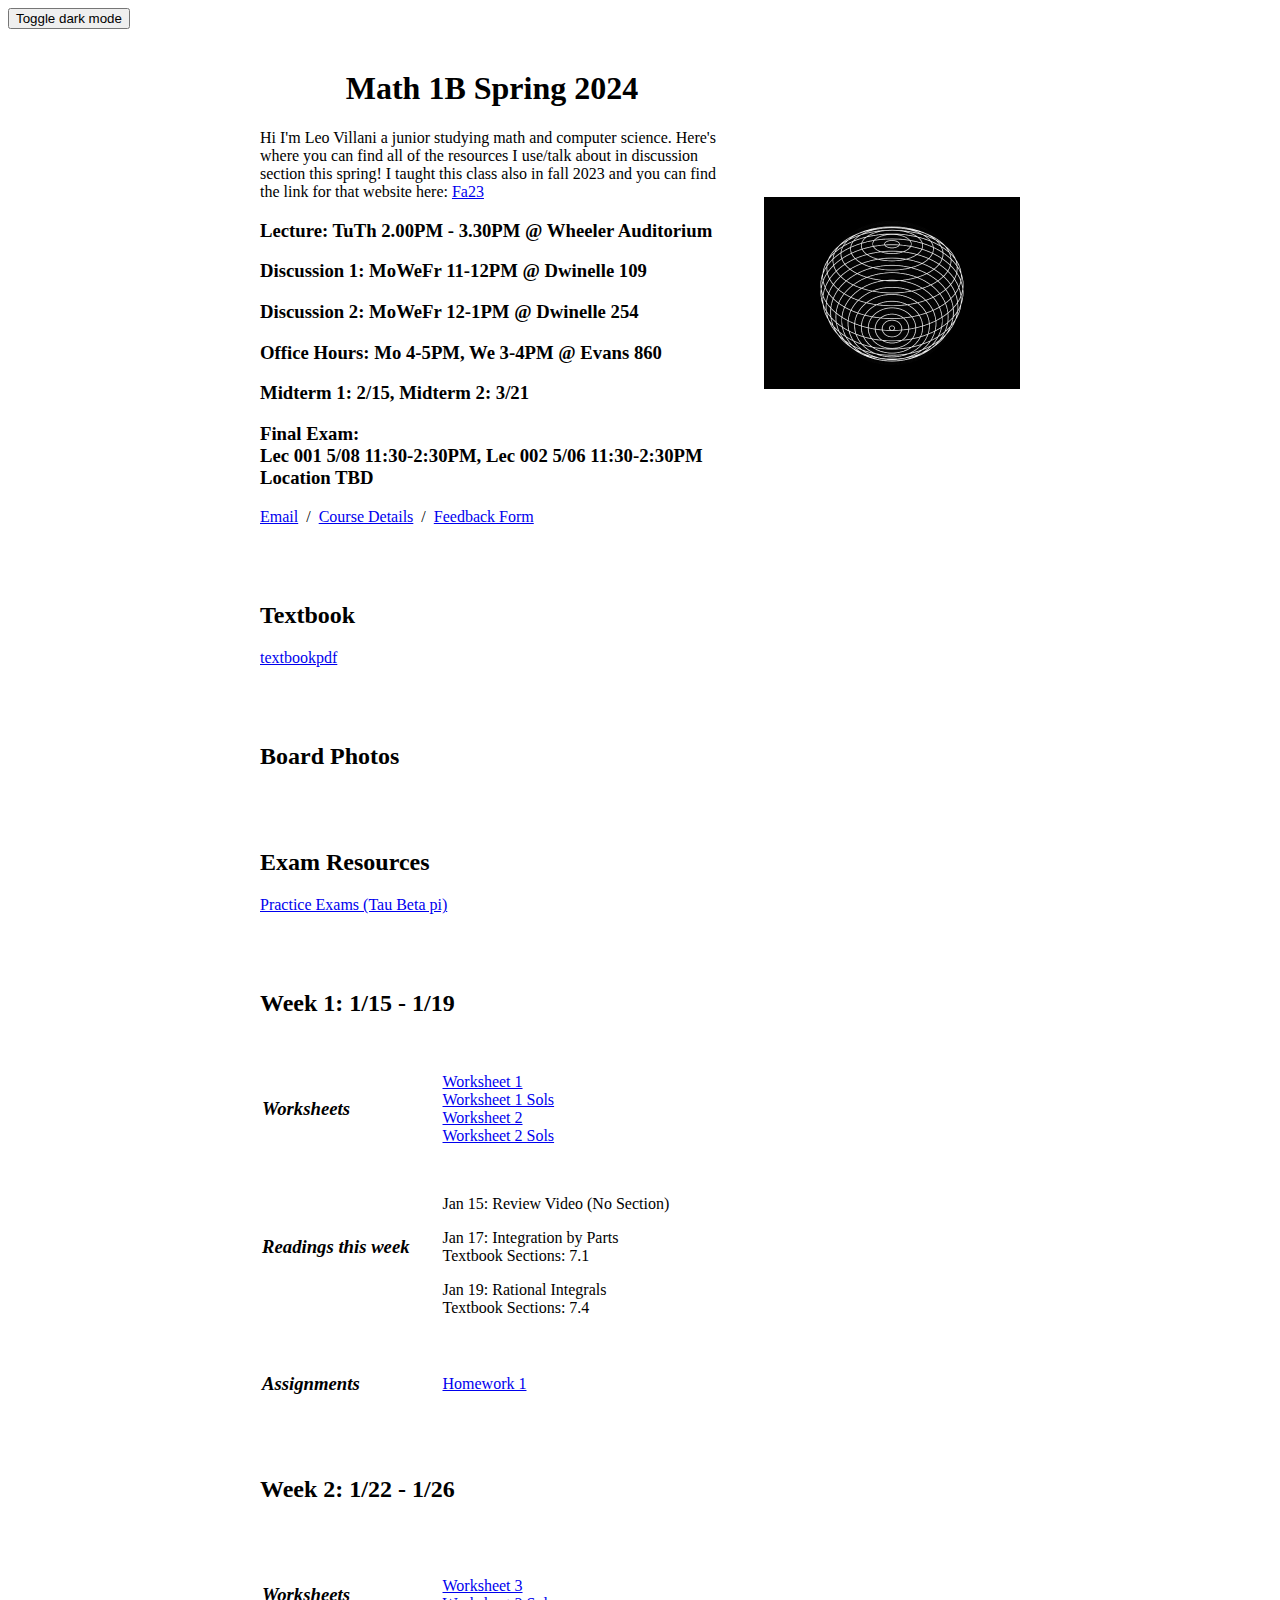
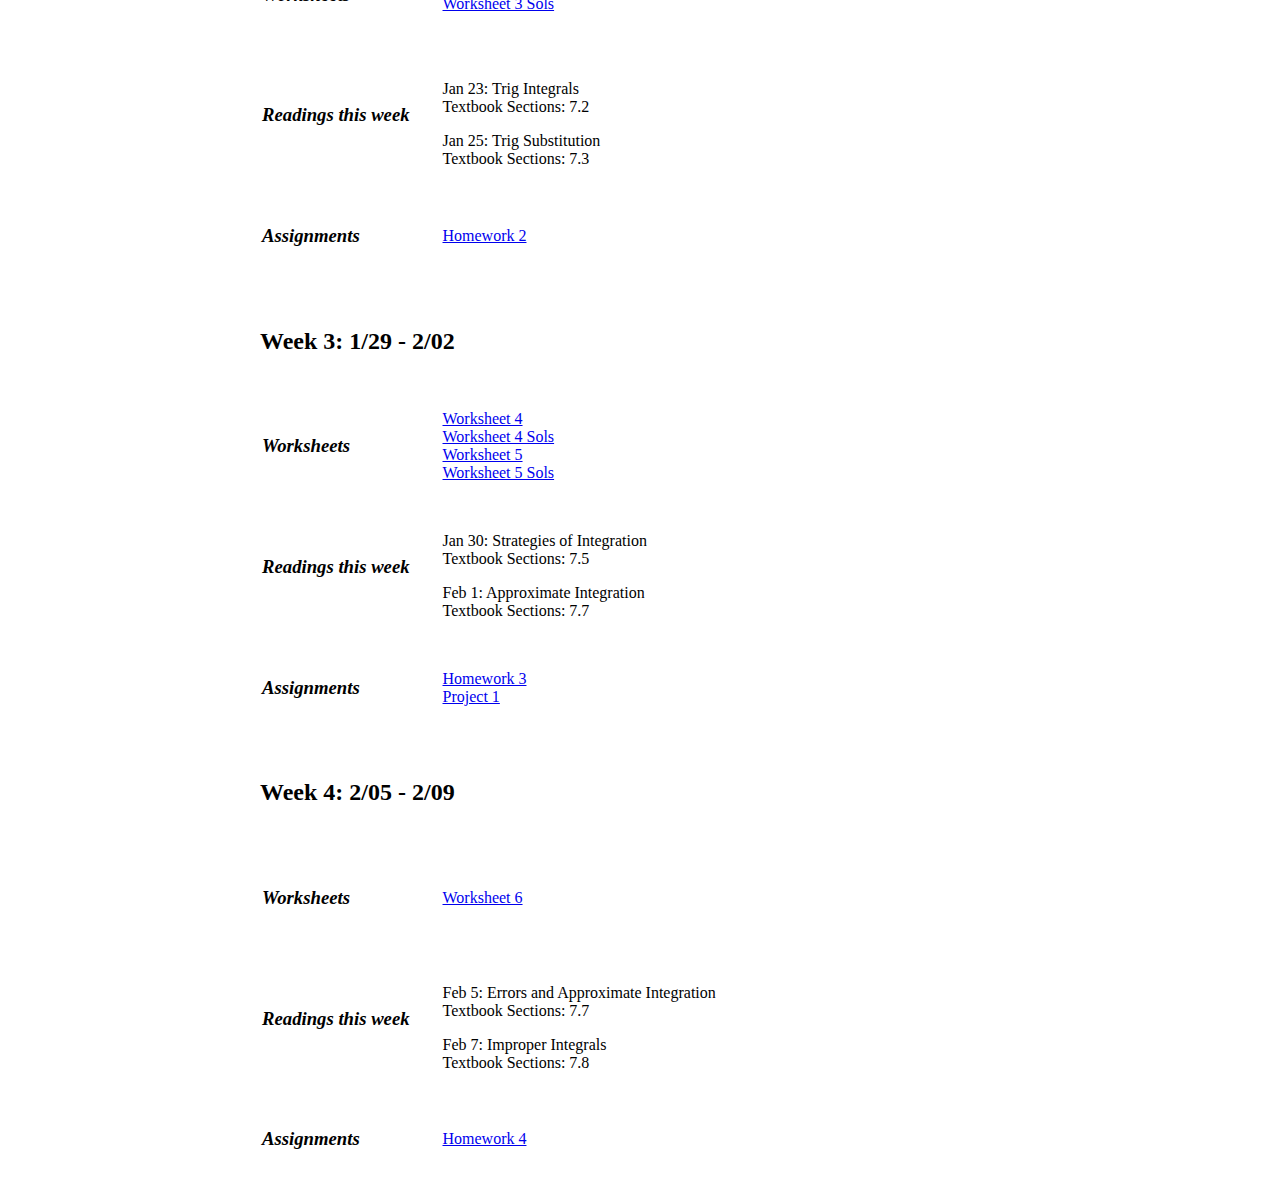
<file: math1b/sp24.html>
<!DOCTYPE HTML>
<html lang="en">
<head>
    <meta http-equiv="Content-Type" content="text/html; charset=UTF-8">
    <style>
.dark-mode {
  background-color: rgb(0, 0, 0);
  color: rgb(255, 255, 255);
}
    </style>

    <title>Leo Villani</title>

    <meta name="author" content="Leo Villani">
    <meta name="viewport" content="width=device-width, initial-scale=1">

    <link rel="stylesheet" type="text/css" href="stylesheet">
    <link rel="icon" href="data:image/svg+xml,<svg xmlns=%22http://www.w3.org/2000/svg%22 viewBox=%220 0 100 100%22><text y=%22.9em%22 font-size=%2290%22>🌐</text></svg>">
</head>
<body>
<button onclick= myFunction()>Toggle dark mode</button>
<script>
function myFunction() {
   var element = document.body;
   element.classList.toggle("dark-mode");
}
</script>
<table style="width:100%;max-width:800px;border:0px;border-spacing:0px;border-collapse:separate;margin-right:auto;margin-left:auto;"><tbody>
<tr style="padding:0px">
    <td style="padding:0px">
        <table style="width:100%;border:0px;border-spacing:0px;border-collapse:separate;margin-right:auto;margin-left:auto;"><tbody>
        <tr style="padding:0px">
            <td style="padding:2.5%;width:63%;vertical-align:middle">
                <h1 class="name" style="text-align: center;">
                    Math 1B Spring 2024
                </h1>
                <p>Hi I'm Leo Villani a junior studying math and computer science. 
                    Here's where you can find all of the resources I use/talk about in discussion section this spring! 
                    I taught this class also in fall 2023 and you can find the link for that website here: <a href="fa23.html">Fa23</a>
                </p>
                <h3>
                    Lecture: TuTh 2.00PM - 3.30PM @ Wheeler Auditorium
                </h3>
                <h3>
                    Discussion 1: MoWeFr 11-12PM @ Dwinelle 109
                </h3>
                <h3>
                    Discussion 2: MoWeFr 12-1PM @ Dwinelle 254
                </h3>
                <h3>
                    Office Hours: Mo 4-5PM, We 3-4PM @ Evans 860
                </h3>
                <h3>
                    Midterm 1: 2/15, Midterm 2: 3/21
                </h3>
                <h3>
                    Final Exam:
                    <br>
                    Lec 001 5/08 11:30-2:30PM, Lec 002 5/06 11:30-2:30PM
                    Location TBD
                </h3>

                <p style="ls
                text-align:center">
                    <a href="mailto:leov974@berkeley.edu">Email</a> &nbsp;/&nbsp;
                    <a href="https://classes.berkeley.edu/content/2024-spring-math-1b-002-lec-002">Course Details</a> &nbsp;/&nbsp;
                    <a href="https://docs.google.com/forms/d/e/1FAIpQLSf2cbObsy0u2P0Ki4fbUklFuWpZZDIx26N-6fKveuLXlbIQwg/viewform?usp=pp_url">Feedback Form</a>
                </p>

            </td>
            <td style="padding:2.5%;width:40%;max-width:40%">
                <a href="images/coolgif.gif"><img style="width:100%;max-width:100%" alt="profile photo" src="images/circle.gif" class="hoverZoomLink"></a>
            </td>
        </tr>
        </tbody></table>


        <table style="width:100%;border:0px;border-spacing:0px;border-collapse:separate;margin-right:auto;margin-left:auto;"><tbody>
        <tr>
            <td style="padding:20px;width:100%;vertical-align:middle">
                <h2>Textbook</h2>
                <p>
                    <a href="https://drive.google.com/file/d/1vXQTFF7LYWjxiTMVpXQw7P7wzRpsjJsC/view?usp=sharing" target="_blank" rel="noopener noreferrer">textbookpdf</a>
                </p>
            </td>
        </tr>
        </tbody></table>

        <table style="width:100%;border:0px;border-spacing:0px;border-collapse:separate;margin-right:auto;margin-left:auto;"><tbody>
            <tr>
                <td style="padding:20px;width:100%;vertical-align:middle">
                    <h2>Board Photos</h2>
                    <p>
                    </p>
                </td>
        <table style="width:100%;border:0px;border-spacing:0px;border-collapse:separate;margin-right:auto;margin-left:auto;"><tbody>
            <tr>
                <td style="padding:20px;width:100%;vertical-align:middle">
                    <h2>Exam Resources</h2>
                    <p>
                        <a href="https://tbp.berkeley.edu/courses/math/1B/" target="_blank" rel="noopener noreferrer">Practice Exams (Tau Beta pi)</a>
                    </p>
                </td>
            </tr>
        </tbody></table>
        

    
        <table width="100%" align="center" border="0" cellspacing="0" cellpadding="20"><tbody>
        <tr>
            <td>
                <h2>Week 1: 1/15 - 1/19</h2>
            </td>
        </tr>
        </tbody></table>
        <table width="100%" align="center" border="0" cellpadding="0"><tbody>
            <tr>
                <td style="padding:20px;width:25%;vertical-align:middle"><h3><em>Worksheets</em></h3></td>
                <td width="75%" valign="center">
                    <a href="https://drive.google.com/file/d/1M7JPkCzl02RM0Kn_nx1-pxiVNFLc0MR7/view?usp=sharing" target="_blank" rel="noopener noreferrer">Worksheet 1</a>
                    <br>
                    <a href="https://drive.google.com/file/d/1GoHlmfn3M4k_fQl3B8Hb4c_Ybf87AalL/view?usp=sharing" target="_blank" rel="noopener noreferrer">Worksheet 1 Sols</a>
                    <br>
                    <a href="https://drive.google.com/file/d/12ss3O-JZ_v3b5jklaVT9-DV1iwIDwOno/view?usp=sharing" target="_blank" rel="noopener noreferrer">Worksheet 2</a>
                    <br>
                    <a href="https://drive.google.com/file/d/1HJIlfT5gVJXSm2AcpHwESlc_vzxXIB_0/view?usp=sharing" target="_blank" rel="noopener noreferrer">Worksheet 2 Sols</a>
                </td>
            </tr>
        <tr>
            <td style="padding:20px;width:25%;vertical-align:middle"><h3><em>Readings this week</em></h3></td>
            <td width="75%" valign="center">
                <br>
                <p>
                    Jan 15: Review Video (No Section)
                </p>
                <p>
                    Jan 17: Integration by Parts
                    <br>
                    Textbook Sections: 7.1
                </p>
                <p>
                    Jan 19: Rational Integrals
                    <br>
                    Textbook Sections: 7.4
                </p>
            </td>
        </tr>

        <tr>
            <td style="padding:20px;width:25%;vertical-align:middle"><h3><em>Assignments</em></h3></td>
            <td width="75%" valign="center">
                <p>
                    <a href="https://docs.google.com/spreadsheets/d/1yTSzo50671ZpDMICJ70POtQP6GG5wtLKLTOUpRQZxy8/edit#gid=0" target="_blank" rel="noopener noreferrer">Homework 1</a>
                <!-- <br>
                    <a href = "" target  = "_blank" rel  = "noopener noreferrer">Homework 1 Sols</a> -->
                </p>
            </td>
        </tr>

        </tbody></table>


        <table width="100%" align="center" border="0" cellspacing="0" cellpadding="20"><tbody></tbody>
        <tr>
            <td>
                <h2>Week 2: 1/22 - 1/26</h2>
            </td>
        </tr>
        </tbody></table>
                <table width="100%" align="center" border="0" cellpadding="0"><tbody>
                    <tr>
                        <td style="padding:20px;width:25%;vertical-align:middle"><h3><em>Worksheets</em></h3></td>
                        <td width="75%" valign="center">
                            <a href="https://drive.google.com/file/d/1YJ1QbgSy7mcNbuWo1YfpOpeMeZKm8msi/view?usp=sharing" target="_blank" rel="noopener noreferrer">Worksheet 3</a>
                            <br>
                            <a href="https://drive.google.com/file/d/1mKUcuAAw7mQ2zwpLn5rCoPpnBKO9kyST/view?usp=sharing" target="_blank" rel="noopener noreferrer">Worksheet 3 Sols</a>
                        </td>
                    </tr>
                <tr>
                    <td style="padding:20px;width:25%;vertical-align:middle"><h3><em>Readings this week</em></h3></td>
                    <td width="75%" valign="center">
                        <br>
                        <p>
                            Jan 23: Trig Integrals
                            <br>
                            Textbook Sections: 7.2
                        </p>
                        <p>
                            Jan 25: Trig Substitution
                            <br>
                            Textbook Sections: 7.3
                        </p>
                    </td>
                </tr>

                <tr>
                    <td style="padding:20px;width:25%;vertical-align:middle"><h3><em>Assignments</em></h3></td>
                    <td width="75%" valign="center">
                        <p>
                            <a href="https://docs.google.com/spreadsheets/d/1yTSzo50671ZpDMICJ70POtQP6GG5wtLKLTOUpRQZxy8/edit#gid=0" target="_blank" rel="noopener noreferrer">Homework 2</a>
                        <!-- <br>
                            <a href = "" target  = "_blank" rel  = "noopener noreferrer">Homework 2 Sols</a> -->
                        </p>
                    </td>
                </tr>

            </tbody></table>
            <table width="100%" align="center" border="0" cellspacing="0" cellpadding="20"><tbody></tbody>
                <tr>
                    <td>
                        <h2>Week 3: 1/29 - 2/02</h2>
                    </td>
                </tr>
                </tbody></table>
                        <table width="100%" align="center" border="0" cellpadding="0"><tbody>
                            <tr>
                                <td style="padding:20px;width:25%;vertical-align:middle"><h3><em>Worksheets</em></h3></td>
                                <td width="75%" valign="center">
                                    <a href="https://drive.google.com/file/d/1kJ49Aa8uV4H7H71uucU9OPI-wPl_u7_p/view?usp=sharing" target="_blank" rel="noopener noreferrer">Worksheet 4</a>
                                    <br>
                                    <a href="https://drive.google.com/file/d/1czHsO1muSBbVDjblzE-Psf3kUoAiSdIt/view?usp=sharing" target="_blank" rel="noopener noreferrer">Worksheet 4 Sols</a>
                                    <br>
                                    <a href="https://drive.google.com/file/d/10ZbTaI1XA7Oi3AHoitlb6EwE5Oa5ARHc/view?usp=sharing" target="_blank" rel="noopener noreferrer">Worksheet 5</a>
                                    <br>
                                    <a href="https://drive.google.com/file/d/1CyWb9L5ZGkWS9E6ZJ07XDY-nr-E4ZVGu/view?usp=sharing" target="_blank" rel="noopener noreferrer">Worksheet 5 Sols</a>
                                </td>
                            </tr>
                        <tr>
                            <td style="padding:20px;width:25%;vertical-align:middle"><h3><em>Readings this week</em></h3></td>
                            <td width="75%" valign="center">
                                <br>
                                <p>
                                    Jan 30: Strategies of Integration
                                    <br>
                                    Textbook Sections: 7.5
                                </p>
                                <p>
                                    Feb 1: Approximate Integration
                                    <br>
                                    Textbook Sections: 7.7
                                </p>
                            </td>
                        </tr>
        
                        <tr>
                            <td style="padding:20px;width:25%;vertical-align:middle"><h3><em>Assignments</em></h3></td>
                            <td width="75%" valign="center">
                                <p>
                                    <a href="https://docs.google.com/spreadsheets/d/1yTSzo50671ZpDMICJ70POtQP6GG5wtLKLTOUpRQZxy8/edit#gid=0" target="_blank" rel="noopener noreferrer">Homework 3</a>
                                    <br>
                                    <a href="https://drive.google.com/file/d/1pC1fEY_rNl3SHmp3gQXB0d-HyhvOFtN0/view?usp=sharing" target="_blank" rel="noopener noreferrer">Project 1</a>
                                </p>
                            </td>
                        </tr>
        
                    </tbody></table>
                    <table width="100%" align="center" border="0" cellspacing="0" cellpadding="20"><tbody></tbody>
                        <tr>
                            <td>
                                <h2>Week 4: 2/05 - 2/09</h2>
                            </td>
                        </tr>
                        </tbody></table>
                                <table width="100%" align="center" border="0" cellpadding="0"><tbody>
                                    <tr>
                                        <td style="padding:20px;width:25%;vertical-align:middle"><h3><em>Worksheets</em></h3></td>
                                        <td width="75%" valign="center">
                                            <a href="https://drive.google.com/file/d/1IYV-x7v6qBe4XjcIyWZ0kFYRAwPP52Q3/view?usp=sharing" target="_blank" rel="noopener noreferrer">Worksheet 6</a>
                                            <!-- <br>
                                            <a href="https://drive.google.com/file/d/1PfXis18Pjz4gsgk751922lyBC3mg3xj9/view?usp=sharing" target="_blank" rel="noopener noreferrer">Worksheet 6 Sols</a> -->
                                        </td>
                                    </tr>
                                <tr>
                                    <td style="padding:20px;width:25%;vertical-align:middle"><h3><em>Readings this week</em></h3></td>
                                    <td width="75%" valign="center">
                                        <br>
                                        <p>
                                            Feb 5: Errors and Approximate Integration
                                            <br>
                                            Textbook Sections: 7.7
                                        </p>
                                        <p>
                                            Feb 7: Improper Integrals
                                            <br>
                                            Textbook Sections: 7.8
                                        </p>
                                    </td>
                                </tr>
                
                                <tr>
                                    <td style="padding:20px;width:25%;vertical-align:middle"><h3><em>Assignments</em></h3></td>
                                    <td width="75%" valign="center">
                                        <p>
                                            <a href="https://docs.google.com/spreadsheets/d/1yTSzo50671ZpDMICJ70POtQP6GG5wtLKLTOUpRQZxy8/edit#gid=0" target="_blank" rel="noopener noreferrer">Homework 4</a>
                                        </p>
                                    </td>
                                </tr>
                
                            </tbody></table>




        </td>
</tr>
</table>
</body>
</html>
</file>
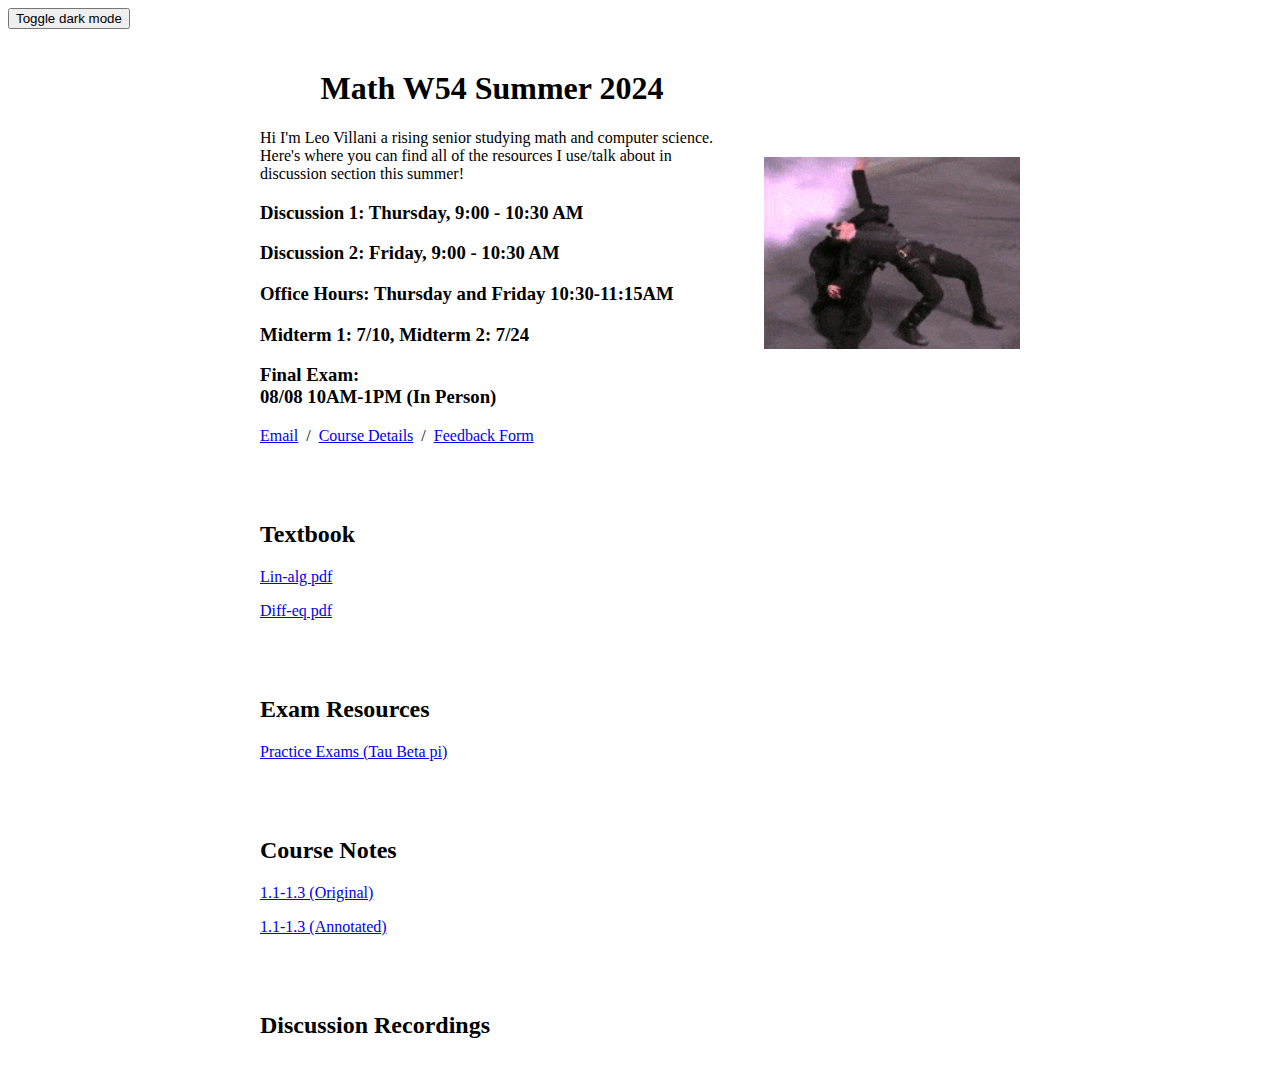
<file: math1b/su24.html>
<!DOCTYPE HTML>
<html lang="en">
<head>
    <meta http-equiv="Content-Type" content="text/html; charset=UTF-8">
    <style>
.dark-mode {
  background-color: rgb(0, 0, 0);
  color: rgb(255, 255, 255);
}
    </style>

    <title>Leo Villani</title>

    <meta name="author" content="Leo Villani">
    <meta name="viewport" content="width=device-width, initial-scale=1">

    <link rel="stylesheet" type="text/css" href="stylesheet">
    <link rel="icon" href="data:image/svg+xml,<svg xmlns=%22http://www.w3.org/2000/svg%22 viewBox=%220 0 100 100%22><text y=%22.9em%22 font-size=%2290%22>🌐</text></svg>">
</head>
<body>
<button onclick= myFunction()>Toggle dark mode</button>
<script>
function myFunction() {
   var element = document.body;
   element.classList.toggle("dark-mode");
}
</script>
<table style="width:100%;max-width:800px;border:0px;border-spacing:0px;border-collapse:separate;margin-right:auto;margin-left:auto;"><tbody>
<tr style="padding:0px">
    <td style="padding:0px">
        <table style="width:100%;border:0px;border-spacing:0px;border-collapse:separate;margin-right:auto;margin-left:auto;"><tbody>
        <tr style="padding:0px">
            <td style="padding:2.5%;width:63%;vertical-align:middle">
                <h1 class="name" style="text-align: center;">
                    Math W54 Summer 2024
                </h1>
                <p>Hi I'm Leo Villani a rising senior studying math and computer science. 
                    Here's where you can find all of the resources I use/talk about in discussion section this summer!
                </p>
                <h3>
                    Discussion 1: Thursday, 9:00 - 10:30 AM
                </h3>
                <h3>
                    Discussion 2: Friday, 9:00 - 10:30 AM
                </h3>
                <h3>
                    Office Hours: Thursday and Friday 10:30-11:15AM
                </h3>
                <h3>
                    Midterm 1: 7/10, Midterm 2: 7/24
                </h3>
                <h3>
                    Final Exam:
                    <br>
                    08/08 10AM-1PM (In Person)
                </h3>

                <p style="ls
                text-align:center">
                    <a href="mailto:leov974@berkeley.edu">Email</a> &nbsp;/&nbsp;
                    <a href="https://classes.berkeley.edu/content/2024-summer-math-w54-001-wbl-001">Course Details</a> &nbsp;/&nbsp;
                    <a href="https://docs.google.com/forms/d/e/1FAIpQLSf2cbObsy0u2P0Ki4fbUklFuWpZZDIx26N-6fKveuLXlbIQwg/viewform?usp=pp_url">Feedback Form</a>
                </p>

            </td>
            <td style="padding:2.5%;width:40%;max-width:40%">
                <a href="images/coolgif.gif"><img style="width:100%;max-width:100%" alt="profile photo" src="images/thematrix.gif" class="hoverZoomLink"></a>
            </td>
        </tr>
        </tbody></table>


        <table style="width:100%;border:0px;border-spacing:0px;border-collapse:separate;margin-right:auto;margin-left:auto;"><tbody>
        <tr>
            <td style="padding:20px;width:100%;vertical-align:middle">
                <h2>Textbook</h2>
                <p>
                    <a href="https://drive.google.com/file/d/1NV74CxWsZAUuR-fvoS90-P2LOkFvNvLs/view?usp=sharing" target="_blank" rel="noopener noreferrer">Lin-alg pdf</a>
                </p>
                <p>
                    <a href="https://drive.google.com/file/d/1tERxOZCjG_ZtdzqS8g3ZOxzAPOjqetNX/view?usp=sharing" target="_blank" rel="noopener noreferrer">Diff-eq pdf</a>
                </p>
            </td>
        </tr>
        </tbody></table>

        <table style="width:100%;border:0px;border-spacing:0px;border-collapse:separate;margin-right:auto;margin-left:auto;"><tbody>
            <tr>
                <td style="padding:20px;width:100%;vertical-align:middle">
                    <h2>Exam Resources</h2>
                    <p>
                        <a href="https://tbp.studentorg.berkeley.edu/courses/math/54/" target="_blank" rel="noopener noreferrer">Practice Exams (Tau Beta pi)</a>
                    </p>
                </td>
            </tr>
        </tbody></table>
        

    
        <table style="width:100%;border:0px;border-spacing:0px;border-collapse:separate;margin-right:auto;margin-left:auto;"><tbody>
            <tr>
                <td style="padding:20px;width:100%;vertical-align:middle">
                    <h2>Course Notes</h2>
                    <p>
                        <a href="https://drive.google.com/file/d/1IqBFLdcOP20A0GzLi86q3PLGhYAwupOx/view?usp=sharing" target="_blank" rel="noopener noreferrer">1.1-1.3 (Original)</a>
                    </p>
                    <p>
                        <a href="https://drive.google.com/file/d/1vS0pAulZvi-GUqFoa0o-DGqbSd-VTH8D/view?usp=sharing" target="_blank" rel="noopener noreferrer">1.1-1.3 (Annotated)</a>
                    </p>
                </td>
            </tr>
        </tbody></table>

        <table style="width:100%;border:0px;border-spacing:0px;border-collapse:separate;margin-right:auto;margin-left:auto;"><tbody>
            <tr>
                <td style="padding:20px;width:100%;vertical-align:middle">
                    <h2>Discussion Recordings</h2>
                    <p>
                        <a href="" target="_blank" rel="noopener noreferrer"></a>
                    </p>
                </td>
            </tr>
        </tbody></table>
</tr>
</table>
</body>
</html>
</file>
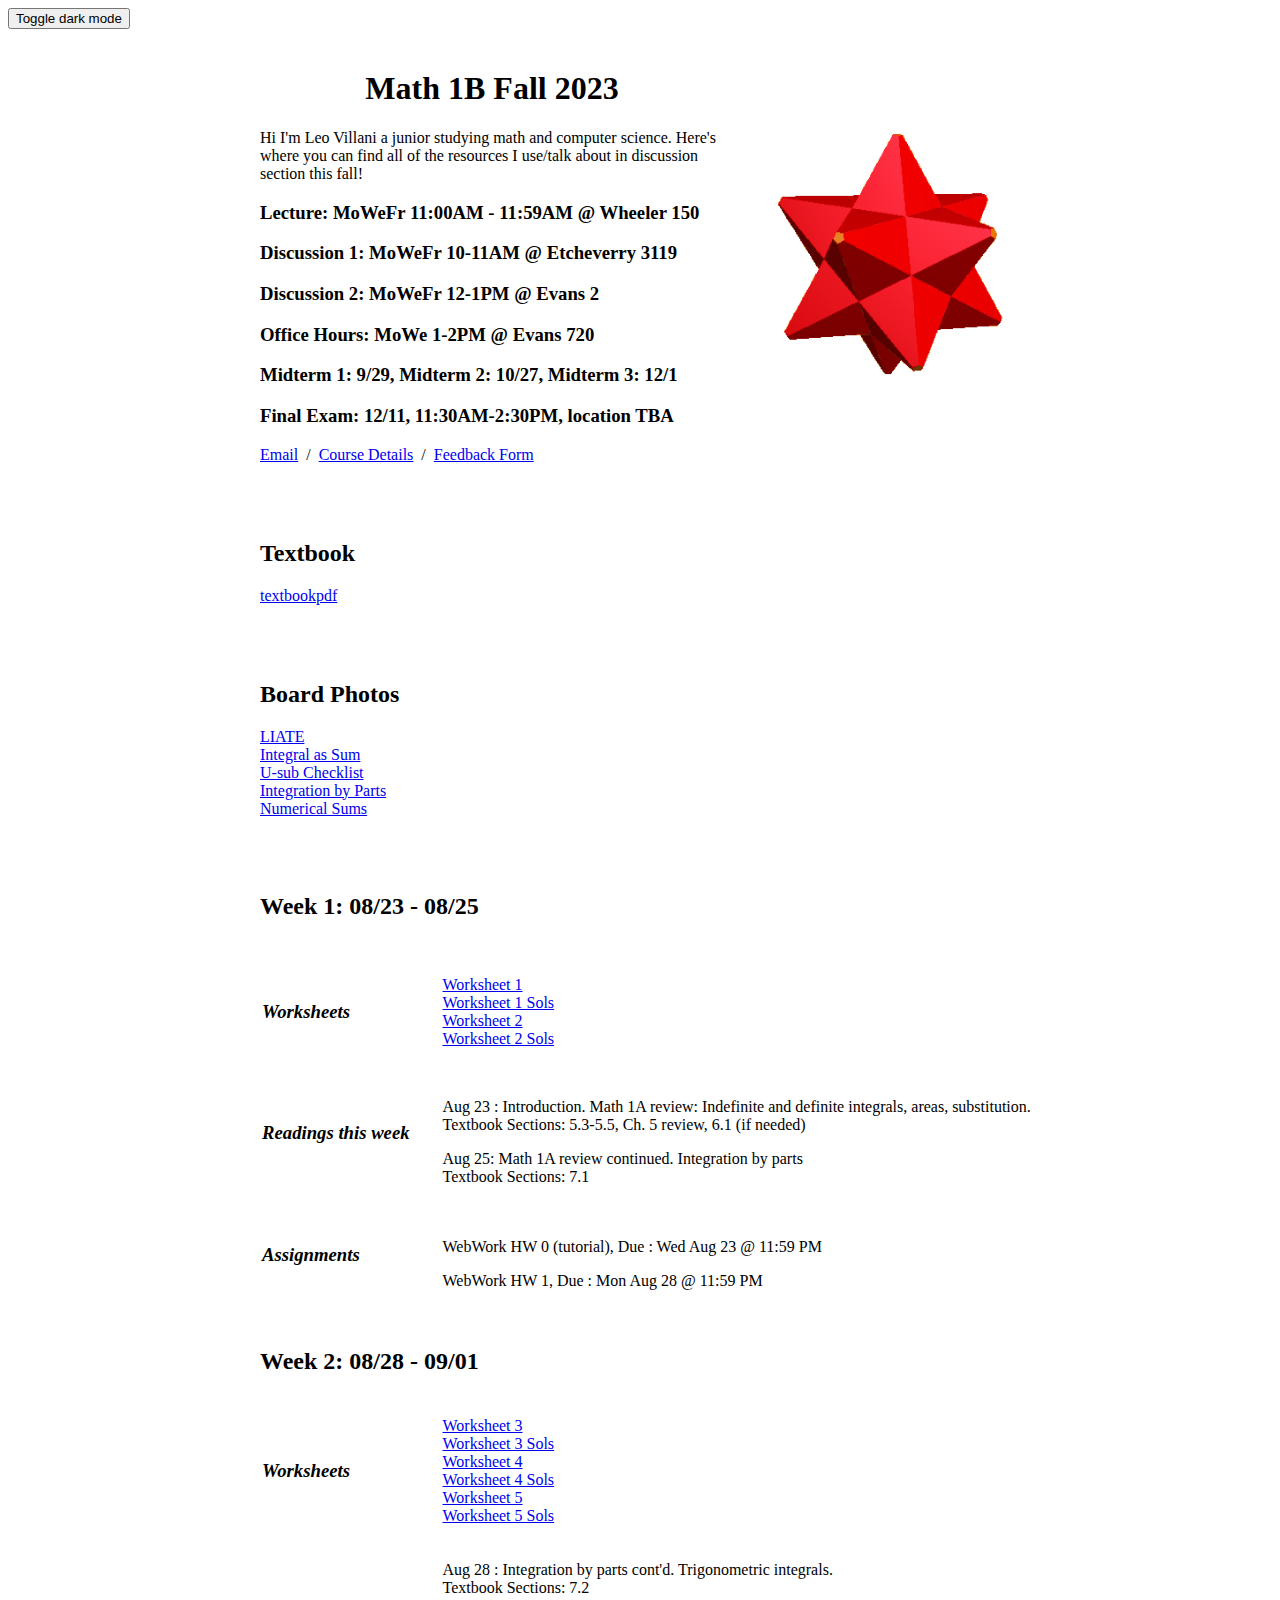
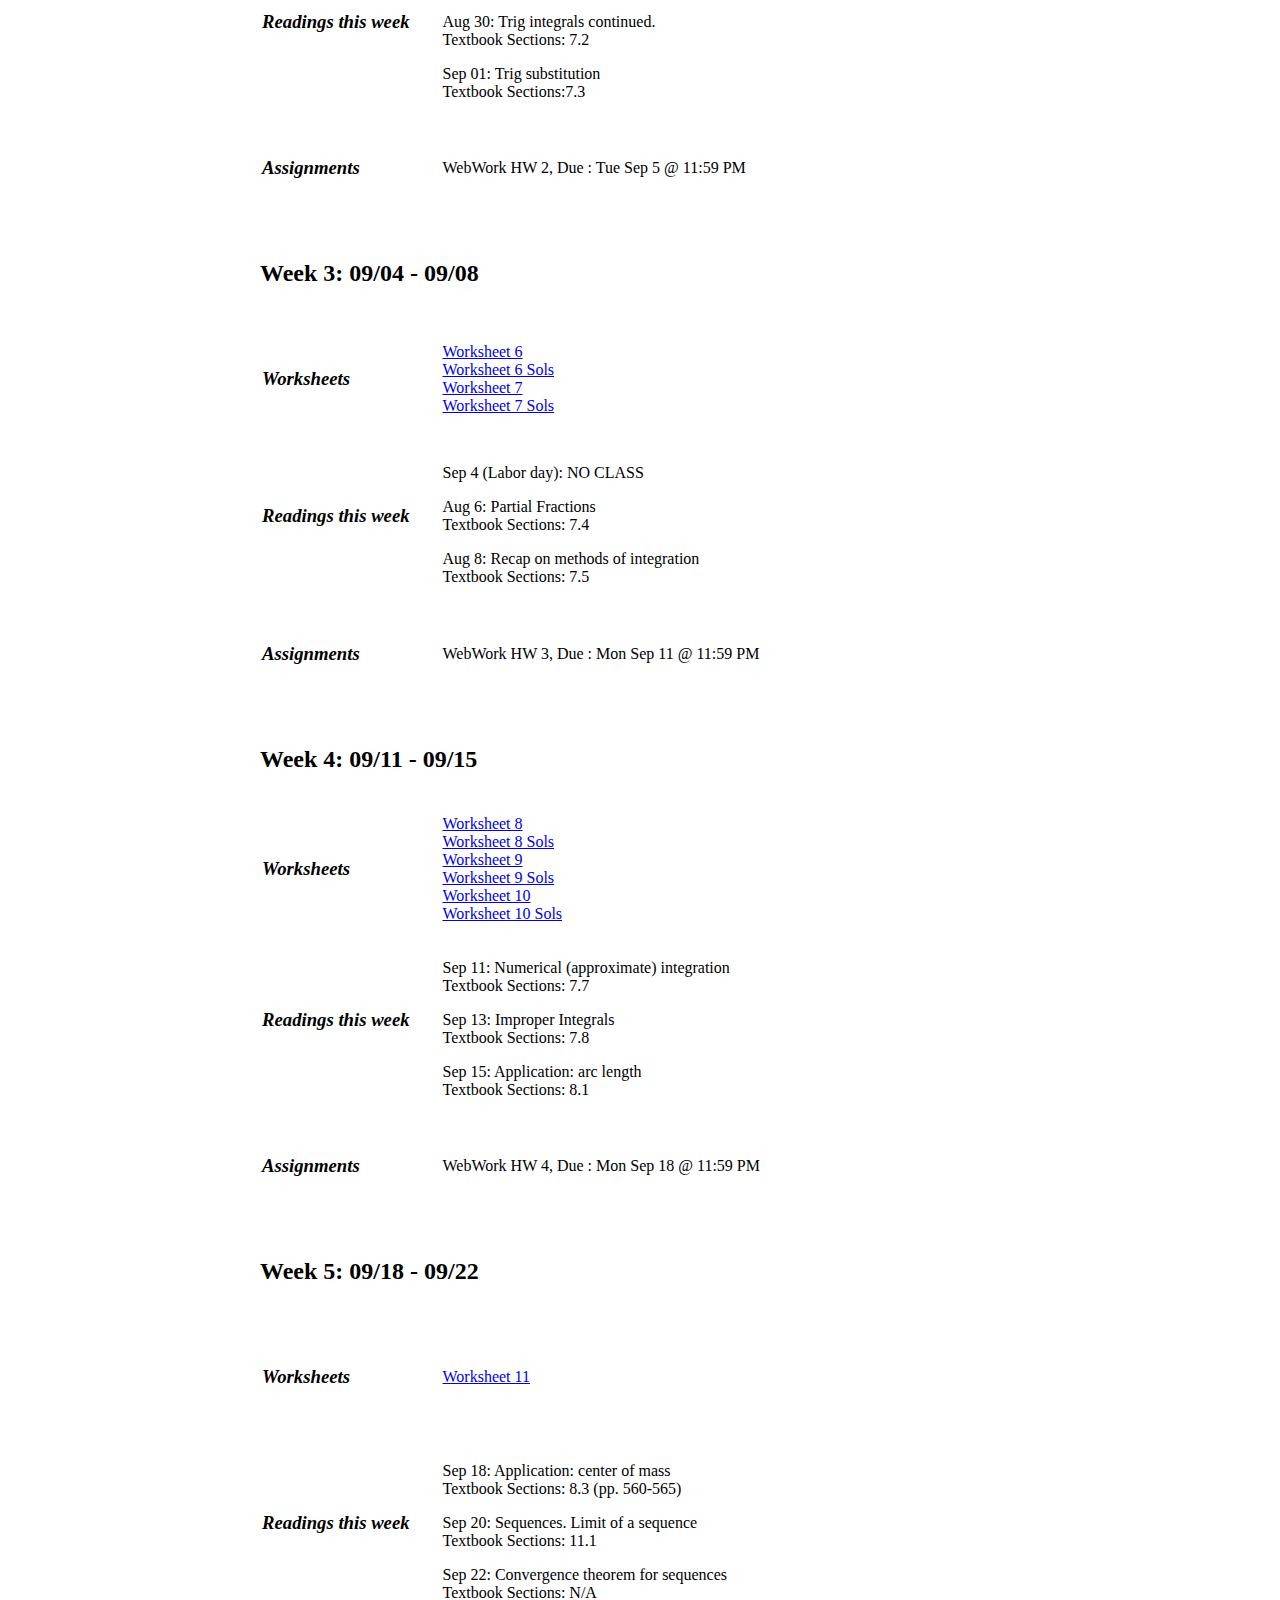
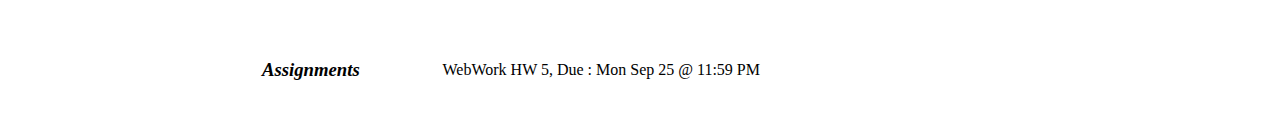
<file: math1b/website.html>
<!DOCTYPE HTML>
<html lang="en">
<head>
    <meta http-equiv="Content-Type" content="text/html; charset=UTF-8">
    <style>
.dark-mode {
  background-color: black;
  color: white;
}
    </style>

    <title>Leo Villani</title>

    <meta name="author" content="Leo Villani">
    <meta name="viewport" content="width=device-width, initial-scale=1">

    <link rel="stylesheet" type="text/css" href="stylesheet">
    <link rel="icon" href="data:image/svg+xml,<svg xmlns=%22http://www.w3.org/2000/svg%22 viewBox=%220 0 100 100%22><text y=%22.9em%22 font-size=%2290%22>🌐</text></svg>">
</head>
<body>
<button onclick= myFunction()>Toggle dark mode</button>
<script>
function myFunction() {
   var element = document.body;
   element.classList.toggle("dark-mode");
}
</script>
<table style="width:100%;max-width:800px;border:0px;border-spacing:0px;border-collapse:separate;margin-right:auto;margin-left:auto;"><tbody>
<tr style="padding:0px">
    <td style="padding:0px">
        <table style="width:100%;border:0px;border-spacing:0px;border-collapse:separate;margin-right:auto;margin-left:auto;"><tbody>
        <tr style="padding:0px">
            <td style="padding:2.5%;width:63%;vertical-align:middle">
                <h1 class="name" style="text-align: center;">
                    Math 1B Fall 2023
                </h1>
                <p>Hi I'm Leo Villani a junior studying math and computer science. Here's where you can find all of the resources I use/talk about in discussion section this fall!
                </p>
                <h3>
                    Lecture: MoWeFr 11:00AM - 11:59AM @ Wheeler 150
                </h3>
                <h3>
                    Discussion 1: MoWeFr 10-11AM @ Etcheverry 3119
                </h3>
                <h3>
                    Discussion 2: MoWeFr 12-1PM @ Evans 2
                </h3>
                <h3>
                    Office Hours: MoWe 1-2PM @ Evans 720
                </h3>
                <h3>
                    Midterm 1: 9/29, Midterm 2: 10/27, Midterm 3: 12/1
                </h3>
                <h3>
                    Final Exam: 12/11, 11:30AM-2:30PM, location TBA
                </h3>

                <p style="ls
                text-align:center">
                    <a href="mailto:leov974@berkeley.edu">Email</a> &nbsp;/&nbsp;
                    <a href="https://math.berkeley.edu/courses/fall-2023-math-1b-001-lec">Course Details</a> &nbsp;/&nbsp;
                    <a href="https://docs.google.com/forms/d/e/1FAIpQLSf2cbObsy0u2P0Ki4fbUklFuWpZZDIx26N-6fKveuLXlbIQwg/viewform?usp=pp_url">Feedback Form</a>
                </p>

            </td>
            <td style="padding:2.5%;width:40%;max-width:40%">
                <a href="images/coolgif.gif"><img style="width:100%;max-width:100%" alt="profile photo" src="images/hedron.gif" class="hoverZoomLink"></a>
            </td>
        </tr>
        </tbody></table>


        <table style="width:100%;border:0px;border-spacing:0px;border-collapse:separate;margin-right:auto;margin-left:auto;"><tbody>
        <tr>
            <td style="padding:20px;width:100%;vertical-align:middle">
                <h2>Textbook</h2>
                <p>
                    <a href="https://drive.google.com/file/d/1vXQTFF7LYWjxiTMVpXQw7P7wzRpsjJsC/view?usp=sharing" target="_blank" rel="noopener noreferrer">textbookpdf</a>
                </p>
            </td>
        </tr>
        </tbody></table>

        <table style="width:100%;border:0px;border-spacing:0px;border-collapse:separate;margin-right:auto;margin-left:auto;"><tbody>
            <tr>
                <td style="padding:20px;width:100%;vertical-align:middle">
                    <h2>Board Photos</h2>
                    <p>
                        <a href="https://drive.google.com/file/d/11p_eJbqcDLY5ro1wQ6Zx-pLKrKWFConM/view?usp=sharing" target="_blank" rel="noopener noreferrer">LIATE</a>
                        <br>
                        <a href="https://drive.google.com/file/d/1km4jG3HI5wS5th3slN1jJA4Jwcr0faAz/view?usp=sharing" target="_blank" rel="noopener noreferrer">Integral as Sum</a>
                        <br>
                        <a href="https://drive.google.com/file/d/1xonQfW684G26UcVgai-VF3NxEqIxAn36/view?usp=sharing" target="_blank" rel="noopener noreferrer">U-sub Checklist</a>
                        <br>
                        <a href="https://drive.google.com/file/d/1Qn_oNWiIgKwPyCOiR8PG_aJyKpF0V5w5/view?usp=sharing" target="_blank" rel="noopener noreferrer">Integration by Parts</a>
                        <br>
                        <a href="https://drive.google.com/file/d/1XGIm7Drpi84vg1AUa6Q3gUo9_ka5FM10/view?usp=sharing" target="_blank" rel="noopener noreferrer">Numerical Sums</a>
                        <!-- <a href="" target="_blank" rel="noopener noreferrer"></a> -->
                    </p>
                </td>
            </tr>
            </tbody></table>

        <table width="100%" align="center" border="0" cellspacing="0" cellpadding="20"><tbody>
        <tr>
            <td>
                <h2>Week 1: 08/23 - 08/25</h2>
            </td>
        </tr>
        </tbody></table>
        <table width="100%" align="center" border="0" cellpadding="0"><tbody>
            <tr>
                <td style="padding:20px;width:25%;vertical-align:middle"><h3><em>Worksheets</em></h3></td>
                <td width="75%" valign="center">
                    <a href="https://drive.google.com/file/d/1ekt_64Cc63n5BuVL7KGCXytu0L-Peo16/view?usp=sharing" target="_blank" rel="noopener noreferrer">Worksheet 1</a>
                    <br>
                    <a href="https://drive.google.com/file/d/1SnAzZgTFfKK2ESrr9py9eZLV7OSxGTRT/view?usp=sharing" target="_blank" rel="noopener noreferrer">Worksheet 1 Sols</a>
                    <br>
                    <a href="https://drive.google.com/file/d/1SRPLxAmJKtyQfBN4krI-EIBjMt3LZAs_/view?usp=sharing" target="_blank" rel="noopener noreferrer">Worksheet 2</a>
                    <br>
                    <a href="https://drive.google.com/file/d/17VG8fX1MYi6aHG-DTCz1bk0upwWm8EUg/view?usp=sharing" target="_blank" rel="noopener noreferrer">Worksheet 2 Sols</a>
                </td>
            </tr>
        <tr>
            <td style="padding:20px;width:25%;vertical-align:middle"><h3><em>Readings this week</em></h3></td>
            <td width="75%" valign="center">
                <br>
                <p>
                    Aug 23 : Introduction.  Math 1A review: Indefinite and definite integrals, areas, substitution.
                    Textbook Sections: 5.3-5.5, Ch. 5 review, 6.1 (if needed) 
                </p>
                <p>
                    Aug 25: Math 1A review continued. Integration by parts
                    <br>
                    Textbook Sections: 7.1
                </p>
            </td>
        </tr>

        <tr>
            <td style="padding:20px;width:25%;vertical-align:middle"><h3><em>Assignments</em></h3></td>
            <td width="75%" valign="center">
                <br>
                <p>
                    WebWork HW 0 (tutorial), Due : Wed Aug 23 @ 11:59 PM
                </p>
                <p>
                    WebWork HW 1, Due : Mon Aug 28 @ 11:59 PM
                </p>
            </td>
        </tr>

        </tbody></table>

        <table width="100%" align="center" border="0" cellspacing="0" cellpadding="20"><tbody>
            <tr>
                <td>
                    <h2>Week 2: 08/28 - 09/01</h2>
                </td>
            </tr>
            </tbody></table>
            <table width="100%" align="center" border="0" cellpadding="0"><tbody>
                <tr>
                    <td style="padding:20px;width:25%;vertical-align:middle"><h3><em>Worksheets</em></h3></td>
                    <td width="75%" valign="center">
                        <a href="https://drive.google.com/file/d/1L-Bwg6UN5jF_3vwWZCia1kDQ9iRGmBxq/view?usp=sharing" target="_blank" rel="noopener noreferrer">Worksheet 3</a>
                        <br>
                        <a href="https://drive.google.com/file/d/196p-rkK_cfL5PnBuHRlC0dDiWguxjntM/view?usp=sharing" target="_blank" rel="noopener noreferrer">Worksheet 3 Sols</a>
                        <br>
                        <a href="https://drive.google.com/file/d/1MX-qvKoNduw5vaM6SJNDJ-0WczmBRm5h/view?usp=sharing" target="_blank" rel="noopener noreferrer">Worksheet 4</a>
                        <br>
                        <a href="https://drive.google.com/file/d/1eMfQax-nsx40EV2wjtujBL0_AHciBNd_/view?usp=sharing" target="_blank" rel="noopener noreferrer">Worksheet 4 Sols</a>
                        <br>
                        <a href="https://drive.google.com/file/d/1dVQuTm9TRZejyvVuqhPdmRJHDzlw4yQF/view?usp=sharing" target="_blank" rel="noopener noreferrer">Worksheet 5</a>
                        <br>
                        <a href="https://drive.google.com/file/d/1QbkCNw9f6N_qStPONb_Ar0IMiAd37irE/view?usp=sharing" target="_blank" rel="noopener noreferrer">Worksheet 5 Sols</a>
                    </td>
                </tr>
            <tr>
                <td style="padding:20px;width:25%;vertical-align:middle"><h3><em>Readings this week</em></h3></td>
                <td width="75%" valign="center">
                    <br>
                    <p>
                        Aug 28 : Integration by parts cont'd.  Trigonometric integrals.
                        <br>
                        Textbook Sections: 7.2
                    </p>
                    <p>
                        Aug 30: Trig integrals continued.
                        <br>
                        Textbook Sections: 7.2
                    </p>
                    <p>
                        Sep 01: Trig substitution
                        <br>
                        Textbook Sections:7.3
                    </p>
                </td>
            </tr>
    
            <tr>
                <td style="padding:20px;width:25%;vertical-align:middle"><h3><em>Assignments</em></h3></td>
                <td width="75%" valign="center">
                    <p> 
                        WebWork HW 2, Due : Tue Sep 5 @ 11:59 PM
                    </p>
                </td>
            </tr>
    
            </tbody></table>

            <table width="100%" align="center" border="0" cellspacing="0" cellpadding="20"><tbody>
                <tr>
                    <td>
                        <h2>Week 3: 09/04 - 09/08</h2>
                    </td>
                </tr>
                </tbody></table>
                <table width="100%" align="center" border="0" cellpadding="0"><tbody>
                    <tr>
                        <td style="padding:20px;width:25%;vertical-align:middle"><h3><em>Worksheets</em></h3></td>
                        <td width="75%" valign="center">
                            <a href="https://drive.google.com/file/d/11KAYwS-hyyfi-IyEnOnyJwp9IU0KSiNt/view?usp=sharing" target="_blank" rel="noopener noreferrer">Worksheet 6</a>
                            <br>
                            <a href="https://drive.google.com/file/d/1CFV0qIK2Ju4zb47ubNdoi0Naoyj_FVLG/view?usp=sharing" target="_blank" rel="noopener noreferrer">Worksheet 6 Sols</a>
                            <br>
                            <a href="https://drive.google.com/file/d/1Ks7bzGnhTpcnGQw9mfC2eBCEQjKXVED9/view?usp=sharing" target="_blank" rel="noopener noreferrer">Worksheet 7</a>
                            <br>
                            <a href="https://drive.google.com/file/d/1kzp4JyWq0Wxef7L_LWIHpu0LOo_Rwr1Y/view?usp=sharing" target="_blank" rel="noopener noreferrer">Worksheet 7 Sols</a>
                        </td>
                    </tr>
                <tr>
                    <td style="padding:20px;width:25%;vertical-align:middle"><h3><em>Readings this week</em></h3></td>
                    <td width="75%" valign="center">
                        <br>
                        <p>
                            Sep 4 (Labor day): NO CLASS
                        </p>
                        <p>
                            Aug 6: Partial Fractions
                            <br>
                            Textbook Sections: 7.4
                        </p>
                        <p>
                            Aug 8: Recap on methods of integration
                            <br>
                            Textbook Sections: 7.5
                        </p>
                    </td>
                </tr>
        
                <tr>
                    <td style="padding:20px;width:25%;vertical-align:middle"><h3><em>Assignments</em></h3></td>
                    <td width="75%" valign="center">
                        <p>
                            WebWork HW 3, Due : Mon Sep 11 @ 11:59 PM
                        </p>
                    </td>
                </tr>

                <table width="100%" align="center" border="0" cellspacing="0" cellpadding="20"><tbody>
                    <tr>
                        <td>
                            <h2>Week 4: 09/11 - 09/15</h2>
                        </td>
                    </tr>
                    </tbody></table>
                    <table width="100%" align="center" border="0" cellpadding="0"><tbody>
                        <tr>
                            <td style="padding:20px;width:25%;vertical-align:middle"><h3><em>Worksheets</em></h3></td>
                            <td width="75%" valign="center">
                                <a href="https://drive.google.com/file/d/1MX2rMxN7pCv5rqfLDauJ0aAF6bFgnKfH/view?usp=sharing" target="_blank" rel="noopener noreferrer">Worksheet 8</a>
                                <br>
                                <a href="https://drive.google.com/file/d/1ouGue8OrxdVFYs1jgR2JiyTZ21ATZCiT/view?usp=sharing" target="_blank" rel="noopener noreferrer">Worksheet 8 Sols</a>
                                <br>
                                <a href="https://drive.google.com/file/d/1smT6FEi9uXJhlTgBO_CDWynjWuTeTGA9/view?usp=sharing" target="_blank" rel="noopener noreferrer">Worksheet 9</a>
                                <br>
                                <a href="https://drive.google.com/file/d/12qdDkj9jSQ5i5WmqRmuX2pFvYxnh8zE1/view?usp=sharing" target="_blank" rel="noopener noreferrer">Worksheet 9 Sols</a>
                                <br>
                                <a href="https://drive.google.com/file/d/1Q1YqvdmrW8BsdyNNIFh6q0-YSk61Q9eB/view?usp=sharing" target="_blank" rel="noopener noreferrer">Worksheet 10</a>
                                <br>
                                <a href="https://drive.google.com/file/d/1D3Hbs3qhqgh68vK8owTq-w-x9PPH8-tC/view?usp=sharing" target="_blank" rel="noopener noreferrer">Worksheet 10 Sols</a>
                            </td>
                        </tr>
                    <tr>
                        <td style="padding:20px;width:25%;vertical-align:middle"><h3><em>Readings this week</em></h3></td>
                        <td width="75%" valign="center">
                            <br>
                            <p>
                                Sep 11: Numerical (approximate) integration
                                <br>
                                Textbook Sections: 7.7
                            </p>
                            <p>
                                Sep 13: Improper Integrals 
                                <br>
                                Textbook Sections: 7.8
                            </p>
                            <p>
                                Sep 15: Application: arc length
                                <br>
                                Textbook Sections: 8.1
                            </p>
                        </td>
                    </tr>
            
                    <tr>
                        <td style="padding:20px;width:25%;vertical-align:middle"><h3><em>Assignments</em></h3></td>
                        <td width="75%" valign="center">
                            <p>
                                WebWork HW 4, Due : Mon Sep 18 @ 11:59 PM
                            </p>
                        </td>
                    </tr>

                <table width="100%" align="center" border="0" cellspacing="0" cellpadding="20"><tbody>
                    <tr>
                        <td>
                            <h2>Week 5: 09/18 - 09/22</h2>
                        </td>
                    </tr>
                    </tbody></table>
                    <table width="100%" align="center" border="0" cellpadding="0"><tbody>
                        <tr>
                            <td style="padding:20px;width:25%;vertical-align:middle"><h3><em>Worksheets</em></h3></td>
                            <td width="75%" valign="center">
                                <a href="https://drive.google.com/file/d/19IFIXSs3L8myYk1QeB_YNorAn9lOyDys/view?usp=sharing" target="_blank" rel="noopener noreferrer">Worksheet 11</a>
                                <!-- <br>
                                <a href="https://drive.google.com/file/d/172d48hAlgNSxlUL53PcOdbjkycE4hHh6/view?usp=sharing" target="_blank" rel="noopener noreferrer">Worksheet 11 Sols</a> -->
                                
                                <!-- <a href="" target="_blank" rel="noopener noreferrer">Worksheet x</a>
                                <br>
                                <a href="" target="_blank" rel="noopener noreferrer">Worksheet Solsx</a> -->
                                
                            </td>
                        </tr>
                    <tr>
                        <td style="padding:20px;width:25%;vertical-align:middle"><h3><em>Readings this week</em></h3></td>
                        <td width="75%" valign="center">
                            <br>
                            <p>
                                Sep 18: Application: center of mass                                
                                <br>
                                Textbook Sections: 8.3 (pp. 560-565)
                            </p>
                            <p>
                                Sep 20: Sequences. Limit of a sequence
                                <br>
                                Textbook Sections: 11.1
                            </p>
                            <p>
                                Sep 22: Convergence theorem for sequences
                                <br>
                                Textbook Sections: N/A
                            </p>
                        </td>
                    </tr>
            
                    <tr>
                        <td style="padding:20px;width:25%;vertical-align:middle"><h3><em>Assignments</em></h3></td>
                        <td width="75%" valign="center">
                            <p>
                                WebWork HW 5, Due : Mon Sep 25 @ 11:59 PM
                            </p>
                        </td>
                    </tr>
    </td>
</tr>
</table>



</body>
</html>
</file>
<file: assets/css/noscript.css>
/*
	Hyperspace by HTML5 UP
	html5up.net | @ajlkn
	Free for personal and commercial use under the CCA 3.0 license (html5up.net/license)
*/

/* Spotlights */

	.spotlights > section > .image:before {
		opacity: 0 !important;
	}

	.spotlights > section > .content > .inner {
		-moz-transform: none !important;
		-webkit-transform: none !important;
		-ms-transform: none !important;
		transform: none !important;
		opacity: 1 !important;
	}

/* Wrapper */

	.wrapper > .inner {
		opacity: 1 !important;
		-moz-transform: none !important;
		-webkit-transform: none !important;
		-ms-transform: none !important;
		transform: none !important;
	}

/* Sidebar */

	#sidebar > .inner {
		opacity: 1 !important;
	}

	#sidebar nav > ul > li {
		-moz-transform: none !important;
		-webkit-transform: none !important;
		-ms-transform: none !important;
		transform: none !important;
		opacity: 1 !important;
	}
</file>
<file: assets/css/main.css>
@import url(fontawesome-all.min.css);

/*
	Hyperspace by HTML5 UP
	html5up.net | @ajlkn
	Free for personal and commercial use under the CCA 3.0 license (html5up.net/license)
*/

html, body, div, span, applet, object,
iframe, h1, h2, h3, h4, h5, h6, p, blockquote,
pre, a, abbr, acronym, address, big, cite,
code, del, dfn, em, img, ins, kbd, q, s, samp,
small, strike, strong, sub, sup, tt, var, b,
u, i, center, dl, dt, dd, ol, ul, li, fieldset,
form, label, legend, table, caption, tbody,
tfoot, thead, tr, th, td, article, aside,
canvas, details, embed, figure, figcaption,
footer, header, hgroup, menu, nav, output, ruby,
section, summary, time, mark, audio, video {
	margin: 0;
	padding: 0;
	border: 0;
	font-size: 100%;
	font: inherit;
	vertical-align: baseline;}

article, aside, details, figcaption, figure,
footer, header, hgroup, menu, nav, section {
	display: block;}

body {
	line-height: 1;
}

ol, ul {
	list-style: none;
}

blockquote, q {
	quotes: none;
}

	blockquote:before, blockquote:after, q:before, q:after {
		content: '';
		content: none;
	}

table {
	border-collapse: collapse;
	border-spacing: 0;
}

body {
	-webkit-text-size-adjust: none;
}

mark {
	background-color: transparent;
	color: inherit;
}

input::-moz-focus-inner {
	border: 0;
	padding: 0;
}

input, select, textarea {
	-moz-appearance: none;
	-webkit-appearance: none;
	-ms-appearance: none;
	appearance: none;
}

/* Basic */

	@-ms-viewport {
		width: device-width;
	}

	body {
		-ms-overflow-style: scrollbar;
	}

	@media screen and (max-width: 480px) {

		html, body {
			min-width: 320px;
		}

	}

	html {
		box-sizing: border-box;
	}

	*, *:before, *:after {
		box-sizing: inherit;
	}

	body {
		background: #016064;
	}

		body.is-preload *, body.is-preload *:before, body.is-preload *:after {
			-moz-animation: none !important;
			-webkit-animation: none !important;
			-ms-animation: none !important;
			animation: none !important;
			-moz-transition: none !important;
			-webkit-transition: none !important;
			-ms-transition: none !important;
			transition: none !important;
		}

/* Type */

	body, input, select, textarea {
		color: rgba(255, 255, 255, 0.55);
		font-family: Arial, Helvetica, sans-serif;
		font-size: 16.5pt;
		font-weight: normal;
		line-height: 1.75;
	}

		@media screen and (max-width: 1680px) {

			body, input, select, textarea {
				font-size: 13pt;
			}

		}

		@media screen and (max-width: 1280px) {

			body, input, select, textarea {
				font-size: 12pt;
			}

		}

		@media screen and (max-width: 360px) {

			body, input, select, textarea {
				font-size: 11pt;
			}

		}

	a {
		-moz-transition: color 0.2s ease, border-bottom-color 0.2s ease;
		-webkit-transition: color 0.2s ease, border-bottom-color 0.2s ease;
		-ms-transition: color 0.2s ease, border-bottom-color 0.2s ease;
		transition: color 0.2s ease, border-bottom-color 0.2s ease;
		border-bottom: dotted 1px rgba(255, 255, 255, 0.35);
		color: inherit;
		text-decoration: none;
	}

		a:hover {
			border-bottom-color: transparent;
			color: #ffffff;
		}

	strong, b {
		color: #ffffff;
		font-weight: bold;
	}

	em, i {
		font-style: italic;
	}

	p {
		margin: 0 0 2em 0;
	}

	h1, h2, h3, h4, h5, h6 {
		color: #ffffff;
		font-weight: bold;
		line-height: 1.5;
		margin: 0 0 0.5em 0;
	}

		h1 a, h2 a, h3 a, h4 a, h5 a, h6 a {
			color: inherit;
			text-decoration: none;
		}

	h1 {
		font-size: 2.75em;
	}

		h1.major {
			margin: 0 0 1.3em 0;
			position: relative;
			padding-bottom: 0.35em;
		}

			h1.major:after {
				background-image: -moz-linear-gradient(to right, #1a3ea9, #b74e91);
				background-image: -webkit-linear-gradient(to right, #1033a6, #b74e91);
				background-image: -ms-linear-gradient(to right, #29d5db, #b74e91);
				background-image: linear-gradient(to right, #12e3e3, #b74e91);
				-moz-transition: max-width 0.2s ease;
				-webkit-transition: max-width 0.2s ease;
				-ms-transition: max-width 0.2s ease;
				transition: max-width 0.2s ease;
				border-radius: 0.2em;
				bottom: 0;
				content: '';
				height: 0.05em;
				position: absolute;
				right: 0;
				width: 100%;
			}

	h2 {
		font-size: 1.75em;
	}

	h3 {
		font-size: 1.1em;
	}

	h4 {
		font-size: 1em;
	}

	h5 {
		font-size: 0.8em;
	}

	h6 {
		font-size: 0.6em;
	}

	@media screen and (max-width: 736px) {

		h1 {
			font-size: 2em;
		}

		h2 {
			font-size: 1.25em;
		}

		h3 {
			font-size: 1em;
		}

		h4 {
			font-size: 0.8em;
		}

		h5 {
			font-size: 0.6em;
		}

		h6 {
			font-size: 0.6em;
		}

	}

	sub {
		font-size: 0.8em;
		position: relative;
		top: 0.5em;
	}

	sup {
		font-size: 0.8em;
		position: relative;
		top: -0.5em;
	}

	blockquote {
		border-left: solid 4px rgba(255, 255, 255, 0.15);
		font-style: italic;
		margin: 0 0 2em 0;
		padding: 0.5em 0 0.5em 2em;
	}

	code {
		background: rgba(255, 255, 255, 0.05);
		border-radius: 0.25em;
		border: solid 1px rgba(255, 255, 255, 0.15);
		font-family: "Courier New", monospace;
		font-size: 0.9em;
		margin: 0 0.25em;
		padding: 0.25em 0.65em;
	}

	pre {
		-webkit-overflow-scrolling: touch;
		font-family: "Courier New", monospace;
		font-size: 0.9em;
		margin: 0 0 2em 0;
	}

		pre code {
			display: block;
			line-height: 1.75em;
			padding: 1em 1.5em;
			overflow-x: auto;
		}

	hr {
		border: 0;
		border-bottom: solid 1px rgba(255, 255, 255, 0.15);
		margin: 2em 0;
	}

		hr.major {
			margin: 3em 0;
		}

	.align-left {
		text-align: left;
	}

	.align-center {
		text-align: center;
	}

	.align-right {
		text-align: right;
	}

/* Row */

	.row {
		display: flex;
		flex-wrap: wrap;
		box-sizing: border-box;
		align-items: stretch;
	}

		.row > * {
			box-sizing: border-box;
		}

		.row.gtr-uniform > * > :last-child {
			margin-bottom: 0;
		}

		.row.aln-left {
			justify-content: flex-start;
		}

		.row.aln-center {
			justify-content: center;
		}

		.row.aln-right {
			justify-content: flex-end;
		}

		.row.aln-top {
			align-items: flex-start;
		}

		.row.aln-middle {
			align-items: center;
		}

		.row.aln-bottom {
			align-items: flex-end;
		}

		.row > .imp {
			order: -1;
		}

		.row > .col-1 {
			width: 8.33333%;
		}

		.row > .off-1 {
			margin-left: 8.33333%;
		}

		.row > .col-2 {
			width: 16.66667%;
		}

		.row > .off-2 {
			margin-left: 16.66667%;
		}

		.row > .col-3 {
			width: 25%;
		}

		.row > .off-3 {
			margin-left: 25%;
		}

		.row > .col-4 {
			width: 33.33333%;
		}

		.row > .off-4 {
			margin-left: 33.33333%;
		}

		.row > .col-5 {
			width: 41.66667%;
		}

		.row > .off-5 {
			margin-left: 41.66667%;
		}

		.row > .col-6 {
			width: 50%;
		}

		.row > .off-6 {
			margin-left: 50%;
		}

		.row > .col-7 {
			width: 58.33333%;
		}

		.row > .off-7 {
			margin-left: 58.33333%;
		}

		.row > .col-8 {
			width: 66.66667%;
		}

		.row > .off-8 {
			margin-left: 66.66667%;
		}

		.row > .col-9 {
			width: 75%;
		}

		.row > .off-9 {
			margin-left: 75%;
		}

		.row > .col-10 {
			width: 83.33333%;
		}

		.row > .off-10 {
			margin-left: 83.33333%;
		}

		.row > .col-11 {
			width: 91.66667%;
		}

		.row > .off-11 {
			margin-left: 91.66667%;
		}

		.row > .col-12 {
			width: 100%;
		}

		.row > .off-12 {
			margin-left: 100%;
		}

		.row.gtr-0 {
			margin-top: 0;
			margin-left: 0em;
		}

			.row.gtr-0 > * {
				padding: 0 0 0 0em;
			}

			.row.gtr-0.gtr-uniform {
				margin-top: 0em;
			}

				.row.gtr-0.gtr-uniform > * {
					padding-top: 0em;
				}

		.row.gtr-25 {
			margin-top: 0;
			margin-left: -0.375em;
		}

			.row.gtr-25 > * {
				padding: 0 0 0 0.375em;
			}

			.row.gtr-25.gtr-uniform {
				margin-top: -0.375em;
			}

				.row.gtr-25.gtr-uniform > * {
					padding-top: 0.375em;
				}

		.row.gtr-50 {
			margin-top: 0;
			margin-left: -0.75em;
		}

			.row.gtr-50 > * {
				padding: 0 0 0 0.75em;
			}

			.row.gtr-50.gtr-uniform {
				margin-top: -0.75em;
			}

				.row.gtr-50.gtr-uniform > * {
					padding-top: 0.75em;
				}

		.row {
			margin-top: 0;
			margin-left: -1.5em;
		}

			.row > * {
				padding: 0 0 0 1.5em;
			}

			.row.gtr-uniform {
				margin-top: -1.5em;
			}

				.row.gtr-uniform > * {
					padding-top: 1.5em;
				}

		.row.gtr-150 {
			margin-top: 0;
			margin-left: -2.25em;
		}

			.row.gtr-150 > * {
				padding: 0 0 0 2.25em;
			}

			.row.gtr-150.gtr-uniform {
				margin-top: -2.25em;
			}

				.row.gtr-150.gtr-uniform > * {
					padding-top: 2.25em;
				}

		.row.gtr-200 {
			margin-top: 0;
			margin-left: -3em;
		}

			.row.gtr-200 > * {
				padding: 0 0 0 3em;
			}

			.row.gtr-200.gtr-uniform {
				margin-top: -3em;
			}

				.row.gtr-200.gtr-uniform > * {
					padding-top: 3em;
				}

		@media screen and (max-width: 1680px) {

			.row {
				display: flex;
				flex-wrap: wrap;
				box-sizing: border-box;
				align-items: stretch;
			}

				.row > * {
					box-sizing: border-box;
				}

				.row.gtr-uniform > * > :last-child {
					margin-bottom: 0;
				}

				.row.aln-left {
					justify-content: flex-start;
				}

				.row.aln-center {
					justify-content: center;
				}

				.row.aln-right {
					justify-content: flex-end;
				}

				.row.aln-top {
					align-items: flex-start;
				}

				.row.aln-middle {
					align-items: center;
				}

				.row.aln-bottom {
					align-items: flex-end;
				}

				.row > .imp-xlarge {
					order: -1;
				}

				.row > .col-1-xlarge {
					width: 8.33333%;
				}

				.row > .off-1-xlarge {
					margin-left: 8.33333%;
				}

				.row > .col-2-xlarge {
					width: 16.66667%;
				}

				.row > .off-2-xlarge {
					margin-left: 16.66667%;
				}

				.row > .col-3-xlarge {
					width: 25%;
				}

				.row > .off-3-xlarge {
					margin-left: 25%;
				}

				.row > .col-4-xlarge {
					width: 33.33333%;
				}

				.row > .off-4-xlarge {
					margin-left: 33.33333%;
				}

				.row > .col-5-xlarge {
					width: 41.66667%;
				}

				.row > .off-5-xlarge {
					margin-left: 41.66667%;
				}

				.row > .col-6-xlarge {
					width: 50%;
				}

				.row > .off-6-xlarge {
					margin-left: 50%;
				}

				.row > .col-7-xlarge {
					width: 58.33333%;
				}

				.row > .off-7-xlarge {
					margin-left: 58.33333%;
				}

				.row > .col-8-xlarge {
					width: 66.66667%;
				}

				.row > .off-8-xlarge {
					margin-left: 66.66667%;
				}

				.row > .col-9-xlarge {
					width: 75%;
				}

				.row > .off-9-xlarge {
					margin-left: 75%;
				}

				.row > .col-10-xlarge {
					width: 83.33333%;
				}

				.row > .off-10-xlarge {
					margin-left: 83.33333%;
				}

				.row > .col-11-xlarge {
					width: 91.66667%;
				}

				.row > .off-11-xlarge {
					margin-left: 91.66667%;
				}

				.row > .col-12-xlarge {
					width: 100%;
				}

				.row > .off-12-xlarge {
					margin-left: 100%;
				}

				.row.gtr-0 {
					margin-top: 0;
					margin-left: 0em;
				}

					.row.gtr-0 > * {
						padding: 0 0 0 0em;
					}

					.row.gtr-0.gtr-uniform {
						margin-top: 0em;
					}

						.row.gtr-0.gtr-uniform > * {
							padding-top: 0em;
						}

				.row.gtr-25 {
					margin-top: 0;
					margin-left: -0.375em;
				}

					.row.gtr-25 > * {
						padding: 0 0 0 0.375em;
					}

					.row.gtr-25.gtr-uniform {
						margin-top: -0.375em;
					}

						.row.gtr-25.gtr-uniform > * {
							padding-top: 0.375em;
						}

				.row.gtr-50 {
					margin-top: 0;
					margin-left: -0.75em;
				}

					.row.gtr-50 > * {
						padding: 0 0 0 0.75em;
					}

					.row.gtr-50.gtr-uniform {
						margin-top: -0.75em;
					}

						.row.gtr-50.gtr-uniform > * {
							padding-top: 0.75em;
						}

				.row {
					margin-top: 0;
					margin-left: -1.5em;
				}

					.row > * {
						padding: 0 0 0 1.5em;
					}

					.row.gtr-uniform {
						margin-top: -1.5em;
					}

						.row.gtr-uniform > * {
							padding-top: 1.5em;
						}

				.row.gtr-150 {
					margin-top: 0;
					margin-left: -2.25em;
				}

					.row.gtr-150 > * {
						padding: 0 0 0 2.25em;
					}

					.row.gtr-150.gtr-uniform {
						margin-top: -2.25em;
					}

						.row.gtr-150.gtr-uniform > * {
							padding-top: 2.25em;
						}

				.row.gtr-200 {
					margin-top: 0;
					margin-left: -3em;
				}

					.row.gtr-200 > * {
						padding: 0 0 0 3em;
					}

					.row.gtr-200.gtr-uniform {
						margin-top: -3em;
					}

						.row.gtr-200.gtr-uniform > * {
							padding-top: 3em;
						}

		}

		@media screen and (max-width: 1280px) {

			.row {
				display: flex;
				flex-wrap: wrap;
				box-sizing: border-box;
				align-items: stretch;
			}

				.row > * {
					box-sizing: border-box;
				}

				.row.gtr-uniform > * > :last-child {
					margin-bottom: 0;
				}

				.row.aln-left {
					justify-content: flex-start;
				}

				.row.aln-center {
					justify-content: center;
				}

				.row.aln-right {
					justify-content: flex-end;
				}

				.row.aln-top {
					align-items: flex-start;
				}

				.row.aln-middle {
					align-items: center;
				}

				.row.aln-bottom {
					align-items: flex-end;
				}

				.row > .imp-large {
					order: -1;
				}

				.row > .col-1-large {
					width: 8.33333%;
				}

				.row > .off-1-large {
					margin-left: 8.33333%;
				}

				.row > .col-2-large {
					width: 16.66667%;
				}

				.row > .off-2-large {
					margin-left: 16.66667%;
				}

				.row > .col-3-large {
					width: 25%;
				}

				.row > .off-3-large {
					margin-left: 25%;
				}

				.row > .col-4-large {
					width: 33.33333%;
				}

				.row > .off-4-large {
					margin-left: 33.33333%;
				}

				.row > .col-5-large {
					width: 41.66667%;
				}

				.row > .off-5-large {
					margin-left: 41.66667%;
				}

				.row > .col-6-large {
					width: 50%;
				}

				.row > .off-6-large {
					margin-left: 50%;
				}

				.row > .col-7-large {
					width: 58.33333%;
				}

				.row > .off-7-large {
					margin-left: 58.33333%;
				}

				.row > .col-8-large {
					width: 66.66667%;
				}

				.row > .off-8-large {
					margin-left: 66.66667%;
				}

				.row > .col-9-large {
					width: 75%;
				}

				.row > .off-9-large {
					margin-left: 75%;
				}

				.row > .col-10-large {
					width: 83.33333%;
				}

				.row > .off-10-large {
					margin-left: 83.33333%;
				}

				.row > .col-11-large {
					width: 91.66667%;
				}

				.row > .off-11-large {
					margin-left: 91.66667%;
				}

				.row > .col-12-large {
					width: 100%;
				}

				.row > .off-12-large {
					margin-left: 100%;
				}

				.row.gtr-0 {
					margin-top: 0;
					margin-left: 0em;
				}

					.row.gtr-0 > * {
						padding: 0 0 0 0em;
					}

					.row.gtr-0.gtr-uniform {
						margin-top: 0em;
					}

						.row.gtr-0.gtr-uniform > * {
							padding-top: 0em;
						}

				.row.gtr-25 {
					margin-top: 0;
					margin-left: -0.375em;
				}

					.row.gtr-25 > * {
						padding: 0 0 0 0.375em;
					}

					.row.gtr-25.gtr-uniform {
						margin-top: -0.375em;
					}

						.row.gtr-25.gtr-uniform > * {
							padding-top: 0.375em;
						}

				.row.gtr-50 {
					margin-top: 0;
					margin-left: -0.75em;
				}

					.row.gtr-50 > * {
						padding: 0 0 0 0.75em;
					}

					.row.gtr-50.gtr-uniform {
						margin-top: -0.75em;
					}

						.row.gtr-50.gtr-uniform > * {
							padding-top: 0.75em;
						}

				.row {
					margin-top: 0;
					margin-left: -1.5em;
				}

					.row > * {
						padding: 0 0 0 1.5em;
					}

					.row.gtr-uniform {
						margin-top: -1.5em;
					}

						.row.gtr-uniform > * {
							padding-top: 1.5em;
						}

				.row.gtr-150 {
					margin-top: 0;
					margin-left: -2.25em;
				}

					.row.gtr-150 > * {
						padding: 0 0 0 2.25em;
					}

					.row.gtr-150.gtr-uniform {
						margin-top: -2.25em;
					}

						.row.gtr-150.gtr-uniform > * {
							padding-top: 2.25em;
						}

				.row.gtr-200 {
					margin-top: 0;
					margin-left: -3em;
				}

					.row.gtr-200 > * {
						padding: 0 0 0 3em;
					}

					.row.gtr-200.gtr-uniform {
						margin-top: -3em;
					}

						.row.gtr-200.gtr-uniform > * {
							padding-top: 3em;
						}

		}

		@media screen and (max-width: 980px) {

			.row {
				display: flex;
				flex-wrap: wrap;
				box-sizing: border-box;
				align-items: stretch;
			}

				.row > * {
					box-sizing: border-box;
				}

				.row.gtr-uniform > * > :last-child {
					margin-bottom: 0;
				}

				.row.aln-left {
					justify-content: flex-start;
				}

				.row.aln-center {
					justify-content: center;
				}

				.row.aln-right {
					justify-content: flex-end;
				}

				.row.aln-top {
					align-items: flex-start;
				}

				.row.aln-middle {
					align-items: center;
				}

				.row.aln-bottom {
					align-items: flex-end;
				}

				.row > .imp-medium {
					order: -1;
				}

				.row > .col-1-medium {
					width: 8.33333%;
				}

				.row > .off-1-medium {
					margin-left: 8.33333%;
				}

				.row > .col-2-medium {
					width: 16.66667%;
				}

				.row > .off-2-medium {
					margin-left: 16.66667%;
				}

				.row > .col-3-medium {
					width: 25%;
				}

				.row > .off-3-medium {
					margin-left: 25%;
				}

				.row > .col-4-medium {
					width: 33.33333%;
				}

				.row > .off-4-medium {
					margin-left: 33.33333%;
				}

				.row > .col-5-medium {
					width: 41.66667%;
				}

				.row > .off-5-medium {
					margin-left: 41.66667%;
				}

				.row > .col-6-medium {
					width: 50%;
				}

				.row > .off-6-medium {
					margin-left: 50%;
				}

				.row > .col-7-medium {
					width: 58.33333%;
				}

				.row > .off-7-medium {
					margin-left: 58.33333%;
				}

				.row > .col-8-medium {
					width: 66.66667%;
				}

				.row > .off-8-medium {
					margin-left: 66.66667%;
				}

				.row > .col-9-medium {
					width: 75%;
				}

				.row > .off-9-medium {
					margin-left: 75%;
				}

				.row > .col-10-medium {
					width: 83.33333%;
				}

				.row > .off-10-medium {
					margin-left: 83.33333%;
				}

				.row > .col-11-medium {
					width: 91.66667%;
				}

				.row > .off-11-medium {
					margin-left: 91.66667%;
				}

				.row > .col-12-medium {
					width: 100%;
				}

				.row > .off-12-medium {
					margin-left: 100%;
				}

				.row.gtr-0 {
					margin-top: 0;
					margin-left: 0em;
				}

					.row.gtr-0 > * {
						padding: 0 0 0 0em;
					}

					.row.gtr-0.gtr-uniform {
						margin-top: 0em;
					}

						.row.gtr-0.gtr-uniform > * {
							padding-top: 0em;
						}

				.row.gtr-25 {
					margin-top: 0;
					margin-left: -0.375em;
				}

					.row.gtr-25 > * {
						padding: 0 0 0 0.375em;
					}

					.row.gtr-25.gtr-uniform {
						margin-top: -0.375em;
					}

						.row.gtr-25.gtr-uniform > * {
							padding-top: 0.375em;
						}

				.row.gtr-50 {
					margin-top: 0;
					margin-left: -0.75em;
				}

					.row.gtr-50 > * {
						padding: 0 0 0 0.75em;
					}

					.row.gtr-50.gtr-uniform {
						margin-top: -0.75em;
					}

						.row.gtr-50.gtr-uniform > * {
							padding-top: 0.75em;
						}

				.row {
					margin-top: 0;
					margin-left: -1.5em;
				}

					.row > * {
						padding: 0 0 0 1.5em;
					}

					.row.gtr-uniform {
						margin-top: -1.5em;
					}

						.row.gtr-uniform > * {
							padding-top: 1.5em;
						}

				.row.gtr-150 {
					margin-top: 0;
					margin-left: -2.25em;
				}

					.row.gtr-150 > * {
						padding: 0 0 0 2.25em;
					}

					.row.gtr-150.gtr-uniform {
						margin-top: -2.25em;
					}

						.row.gtr-150.gtr-uniform > * {
							padding-top: 2.25em;
						}

				.row.gtr-200 {
					margin-top: 0;
					margin-left: -3em;
				}

					.row.gtr-200 > * {
						padding: 0 0 0 3em;
					}

					.row.gtr-200.gtr-uniform {
						margin-top: -3em;
					}

						.row.gtr-200.gtr-uniform > * {
							padding-top: 3em;
						}

		}

		@media screen and (max-width: 736px) {

			.row {
				display: flex;
				flex-wrap: wrap;
				box-sizing: border-box;
				align-items: stretch;
			}

				.row > * {
					box-sizing: border-box;
				}

				.row.gtr-uniform > * > :last-child {
					margin-bottom: 0;
				}

				.row.aln-left {
					justify-content: flex-start;
				}

				.row.aln-center {
					justify-content: center;
				}

				.row.aln-right {
					justify-content: flex-end;
				}

				.row.aln-top {
					align-items: flex-start;
				}

				.row.aln-middle {
					align-items: center;
				}

				.row.aln-bottom {
					align-items: flex-end;
				}

				.row > .imp-small {
					order: -1;
				}

				.row > .col-1-small {
					width: 8.33333%;
				}

				.row > .off-1-small {
					margin-left: 8.33333%;
				}

				.row > .col-2-small {
					width: 16.66667%;
				}

				.row > .off-2-small {
					margin-left: 16.66667%;
				}

				.row > .col-3-small {
					width: 25%;
				}

				.row > .off-3-small {
					margin-left: 25%;
				}

				.row > .col-4-small {
					width: 33.33333%;
				}

				.row > .off-4-small {
					margin-left: 33.33333%;
				}

				.row > .col-5-small {
					width: 41.66667%;
				}

				.row > .off-5-small {
					margin-left: 41.66667%;
				}

				.row > .col-6-small {
					width: 50%;
				}

				.row > .off-6-small {
					margin-left: 50%;
				}

				.row > .col-7-small {
					width: 58.33333%;
				}

				.row > .off-7-small {
					margin-left: 58.33333%;
				}

				.row > .col-8-small {
					width: 66.66667%;
				}

				.row > .off-8-small {
					margin-left: 66.66667%;
				}

				.row > .col-9-small {
					width: 75%;
				}

				.row > .off-9-small {
					margin-left: 75%;
				}

				.row > .col-10-small {
					width: 83.33333%;
				}

				.row > .off-10-small {
					margin-left: 83.33333%;
				}

				.row > .col-11-small {
					width: 91.66667%;
				}

				.row > .off-11-small {
					margin-left: 91.66667%;
				}

				.row > .col-12-small {
					width: 100%;
				}

				.row > .off-12-small {
					margin-left: 100%;
				}

				.row.gtr-0 {
					margin-top: 0;
					margin-left: 0em;
				}

					.row.gtr-0 > * {
						padding: 0 0 0 0em;
					}

					.row.gtr-0.gtr-uniform {
						margin-top: 0em;
					}

						.row.gtr-0.gtr-uniform > * {
							padding-top: 0em;
						}

				.row.gtr-25 {
					margin-top: 0;
					margin-left: -0.375em;
				}

					.row.gtr-25 > * {
						padding: 0 0 0 0.375em;
					}

					.row.gtr-25.gtr-uniform {
						margin-top: -0.375em;
					}

						.row.gtr-25.gtr-uniform > * {
							padding-top: 0.375em;
						}

				.row.gtr-50 {
					margin-top: 0;
					margin-left: -0.75em;
				}

					.row.gtr-50 > * {
						padding: 0 0 0 0.75em;
					}

					.row.gtr-50.gtr-uniform {
						margin-top: -0.75em;
					}

						.row.gtr-50.gtr-uniform > * {
							padding-top: 0.75em;
						}

				.row {
					margin-top: 0;
					margin-left: -1.5em;
				}

					.row > * {
						padding: 0 0 0 1.5em;
					}

					.row.gtr-uniform {
						margin-top: -1.5em;
					}

						.row.gtr-uniform > * {
							padding-top: 1.5em;
						}

				.row.gtr-150 {
					margin-top: 0;
					margin-left: -2.25em;
				}

					.row.gtr-150 > * {
						padding: 0 0 0 2.25em;
					}

					.row.gtr-150.gtr-uniform {
						margin-top: -2.25em;
					}

						.row.gtr-150.gtr-uniform > * {
							padding-top: 2.25em;
						}

				.row.gtr-200 {
					margin-top: 0;
					margin-left: -3em;
				}

					.row.gtr-200 > * {
						padding: 0 0 0 3em;
					}

					.row.gtr-200.gtr-uniform {
						margin-top: -3em;
					}

						.row.gtr-200.gtr-uniform > * {
							padding-top: 3em;
						}

		}

		@media screen and (max-width: 480px) {

			.row {
				display: flex;
				flex-wrap: wrap;
				box-sizing: border-box;
				align-items: stretch;
			}

				.row > * {
					box-sizing: border-box;
				}

				.row.gtr-uniform > * > :last-child {
					margin-bottom: 0;
				}

				.row.aln-left {
					justify-content: flex-start;
				}

				.row.aln-center {
					justify-content: center;
				}

				.row.aln-right {
					justify-content: flex-end;
				}

				.row.aln-top {
					align-items: flex-start;
				}

				.row.aln-middle {
					align-items: center;
				}

				.row.aln-bottom {
					align-items: flex-end;
				}

				.row > .imp-xsmall {
					order: -1;
				}

				.row > .col-1-xsmall {
					width: 8.33333%;
				}

				.row > .off-1-xsmall {
					margin-left: 8.33333%;
				}

				.row > .col-2-xsmall {
					width: 16.66667%;
				}

				.row > .off-2-xsmall {
					margin-left: 16.66667%;
				}

				.row > .col-3-xsmall {
					width: 25%;
				}

				.row > .off-3-xsmall {
					margin-left: 25%;
				}

				.row > .col-4-xsmall {
					width: 33.33333%;
				}

				.row > .off-4-xsmall {
					margin-left: 33.33333%;
				}

				.row > .col-5-xsmall {
					width: 41.66667%;
				}

				.row > .off-5-xsmall {
					margin-left: 41.66667%;
				}

				.row > .col-6-xsmall {
					width: 50%;
				}

				.row > .off-6-xsmall {
					margin-left: 50%;
				}

				.row > .col-7-xsmall {
					width: 58.33333%;
				}

				.row > .off-7-xsmall {
					margin-left: 58.33333%;
				}

				.row > .col-8-xsmall {
					width: 66.66667%;
				}

				.row > .off-8-xsmall {
					margin-left: 66.66667%;
				}

				.row > .col-9-xsmall {
					width: 75%;
				}

				.row > .off-9-xsmall {
					margin-left: 75%;
				}

				.row > .col-10-xsmall {
					width: 83.33333%;
				}

				.row > .off-10-xsmall {
					margin-left: 83.33333%;
				}

				.row > .col-11-xsmall {
					width: 91.66667%;
				}

				.row > .off-11-xsmall {
					margin-left: 91.66667%;
				}

				.row > .col-12-xsmall {
					width: 100%;
				}

				.row > .off-12-xsmall {
					margin-left: 100%;
				}

				.row.gtr-0 {
					margin-top: 0;
					margin-left: 0em;
				}

					.row.gtr-0 > * {
						padding: 0 0 0 0em;
					}

					.row.gtr-0.gtr-uniform {
						margin-top: 0em;
					}

						.row.gtr-0.gtr-uniform > * {
							padding-top: 0em;
						}

				.row.gtr-25 {
					margin-top: 0;
					margin-left: -0.375em;
				}

					.row.gtr-25 > * {
						padding: 0 0 0 0.375em;
					}

					.row.gtr-25.gtr-uniform {
						margin-top: -0.375em;
					}

						.row.gtr-25.gtr-uniform > * {
							padding-top: 0.375em;
						}

				.row.gtr-50 {
					margin-top: 0;
					margin-left: -0.75em;
				}

					.row.gtr-50 > * {
						padding: 0 0 0 0.75em;
					}

					.row.gtr-50.gtr-uniform {
						margin-top: -0.75em;
					}

						.row.gtr-50.gtr-uniform > * {
							padding-top: 0.75em;
						}

				.row {
					margin-top: 0;
					margin-left: -1.5em;
				}

					.row > * {
						padding: 0 0 0 1.5em;
					}

					.row.gtr-uniform {
						margin-top: -1.5em;
					}

						.row.gtr-uniform > * {
							padding-top: 1.5em;
						}

				.row.gtr-150 {
					margin-top: 0;
					margin-left: -2.25em;
				}

					.row.gtr-150 > * {
						padding: 0 0 0 2.25em;
					}

					.row.gtr-150.gtr-uniform {
						margin-top: -2.25em;
					}

						.row.gtr-150.gtr-uniform > * {
							padding-top: 2.25em;
						}

				.row.gtr-200 {
					margin-top: 0;
					margin-left: -3em;
				}

					.row.gtr-200 > * {
						padding: 0 0 0 3em;
					}

					.row.gtr-200.gtr-uniform {
						margin-top: -3em;
					}

						.row.gtr-200.gtr-uniform > * {
							padding-top: 3em;
						}

		}

/* Box */

	.box {
		border-radius: 0.25em;
		border: solid 1px rgba(255, 255, 255, 0.15);
		margin-bottom: 2em;
		padding: 1.5em;
	}

		.box > :last-child,
		.box > :last-child > :last-child,
		.box > :last-child > :last-child > :last-child {
			margin-bottom: 0;
		}

		.box.alt {
			border: 0;
			border-radius: 0;
			padding: 0;
		}

/* Button */

	input[type="submit"],
	input[type="reset"],
	input[type="button"],
	button,
	.button {
		-moz-appearance: none;
		-webkit-appearance: none;
		-ms-appearance: none;
		appearance: none;
		-moz-transition: border-color 0.2s ease;
		-webkit-transition: border-color 0.2s ease;
		-ms-transition: border-color 0.2s ease;
		transition: border-color 0.2s ease;
		background-color: transparent;
		border: solid 1px !important;
		border-color: rgba(255, 255, 255, 0.15) !important;
		border-radius: 3em;
		color: #ffffff !important;
		cursor: pointer;
		display: inline-block;
		font-size: 0.6em;
		font-weight: bold;
		height: calc(4.75em + 2px);
		letter-spacing: 0.25em;
		line-height: 4.75em;
		outline: 0;
		padding: 0 3.75em;
		position: relative;
		text-align: center;
		text-decoration: none;
		text-transform: uppercase;
		white-space: nowrap;
	}

		input[type="submit"]:after,
		input[type="reset"]:after,
		input[type="button"]:after,
		button:after,
		.button:after {
			-moz-transform: scale(0.25);
			-webkit-transform: scale(0.25);
			-ms-transform: scale(0.25);
			transform: scale(0.25);
			pointer-events: none;
			-moz-transition: opacity 0.2s ease, -moz-transform 0.2s ease;
			-webkit-transition: opacity 0.2s ease, -webkit-transform 0.2s ease;
			-ms-transition: opacity 0.2s ease, -ms-transform 0.2s ease;
			transition: opacity 0.2s ease, transform 0.2s ease;
			background: #ffffff;
			border-radius: 3em;
			content: '';
			height: 100%;
			left: 0;
			opacity: 0;
			position: absolute;
			top: 0;
			width: 100%;
		}

		input[type="submit"].icon:before,
		input[type="reset"].icon:before,
		input[type="button"].icon:before,
		button.icon:before,
		.button.icon:before {
			margin-right: 0.75em;
		}

		input[type="submit"].fit,
		input[type="reset"].fit,
		input[type="button"].fit,
		button.fit,
		.button.fit {
			width: 100%;
		}

		input[type="submit"].small,
		input[type="reset"].small,
		input[type="button"].small,
		button.small,
		.button.small {
			font-size: 0.4em;
		}

		input[type="submit"].large,
		input[type="reset"].large,
		input[type="button"].large,
		button.large,
		.button.large {
			font-size: 0.8em;
		}

		input[type="submit"].primary,
		input[type="reset"].primary,
		input[type="button"].primary,
		button.primary,
		.button.primary {
			background-color: #ffffff;
			color: #016064 !important;
		}

			input[type="submit"].primary:after,
			input[type="reset"].primary:after,
			input[type="button"].primary:after,
			button.primary:after,
			.button.primary:after {
				display: none;
			}

		input[type="submit"].disabled, input[type="submit"]:disabled,
		input[type="reset"].disabled,
		input[type="reset"]:disabled,
		input[type="button"].disabled,
		input[type="button"]:disabled,
		button.disabled,
		button:disabled,
		.button.disabled,
		.button:disabled {
			cursor: default;
			opacity: 0.5;
			pointer-events: none;
		}

		input[type="submit"]:hover,
		input[type="reset"]:hover,
		input[type="button"]:hover,
		button:hover,
		.button:hover {
			border-color: rgba(255, 255, 255, 0.55) !important;
		}

			input[type="submit"]:hover:after,
			input[type="reset"]:hover:after,
			input[type="button"]:hover:after,
			button:hover:after,
			.button:hover:after {
				opacity: 0.05;
				-moz-transform: scale(1);
				-webkit-transform: scale(1);
				-ms-transform: scale(1);
				transform: scale(1);
			}

			input[type="submit"]:hover:active,
			input[type="reset"]:hover:active,
			input[type="button"]:hover:active,
			button:hover:active,
			.button:hover:active {
				border-color: #ffffff !important;
			}

				input[type="submit"]:hover:active:after,
				input[type="reset"]:hover:active:after,
				input[type="button"]:hover:active:after,
				button:hover:active:after,
				.button:hover:active:after {
					opacity: 0.1;
				}

/* Features */

	.features {
		display: -moz-flex;
		display: -webkit-flex;
		display: -ms-flex;
		display: flex;
		-moz-flex-wrap: wrap;
		-webkit-flex-wrap: wrap;
		-ms-flex-wrap: wrap;
		flex-wrap: wrap;
		border-radius: 0.25em;
		border: solid 1px rgba(255, 255, 255, 0.15);
		background: rgba(255, 255, 255, 0.05);
		margin: 0 0 2em 0;
	}

		.features section {
			padding: 3.5em 3em 1em 7em ;
			width: 50%;
			border-top: solid 1px rgba(255, 255, 255, 0.15);
			position: relative;
		}

			.features section:nth-child(-n + 2) {
				border-top-width: 0;
			}

			.features section:nth-child(2n) {
				border-left: solid 1px rgba(255, 255, 255, 0.15);
			}

			.features section .icon {
				-moz-transition: opacity 0.5s ease, -moz-transform 0.5s ease;
				-webkit-transition: opacity 0.5s ease, -webkit-transform 0.5s ease;
				-ms-transition: opacity 0.5s ease, -ms-transform 0.5s ease;
				transition: opacity 0.5s ease, transform 0.5s ease;
				-moz-transition-delay: 1s;
				-webkit-transition-delay: 1s;
				-ms-transition-delay: 1s;
				transition-delay: 1s;
				-moz-transform: scale(1);
				-webkit-transform: scale(1);
				-ms-transform: scale(1);
				transform: scale(1);
				position: absolute;
				left: 3em;
				top: 3em;
				opacity: 1;
			}

			.features section:nth-child(1) .icon {
				-moz-transition-delay: 0.15s;
				-webkit-transition-delay: 0.15s;
				-ms-transition-delay: 0.15s;
				transition-delay: 0.15s;
			}

			.features section:nth-child(2) .icon {
				-moz-transition-delay: 0.3s;
				-webkit-transition-delay: 0.3s;
				-ms-transition-delay: 0.3s;
				transition-delay: 0.3s;
			}

			.features section:nth-child(3) .icon {
				-moz-transition-delay: 0.45s;
				-webkit-transition-delay: 0.45s;
				-ms-transition-delay: 0.45s;
				transition-delay: 0.45s;
			}

			.features section:nth-child(4) .icon {
				-moz-transition-delay: 0.6s;
				-webkit-transition-delay: 0.6s;
				-ms-transition-delay: 0.6s;
				transition-delay: 0.6s;
			}

			.features section:nth-child(5) .icon {
				-moz-transition-delay: 0.75s;
				-webkit-transition-delay: 0.75s;
				-ms-transition-delay: 0.75s;
				transition-delay: 0.75s;
			}

			.features section:nth-child(6) .icon {
				-moz-transition-delay: 0.9s;
				-webkit-transition-delay: 0.9s;
				-ms-transition-delay: 0.9s;
				transition-delay: 0.9s;
			}

			.features section:nth-child(7) .icon {
				-moz-transition-delay: 1.05s;
				-webkit-transition-delay: 1.05s;
				-ms-transition-delay: 1.05s;
				transition-delay: 1.05s;
			}

			.features section:nth-child(8) .icon {
				-moz-transition-delay: 1.2s;
				-webkit-transition-delay: 1.2s;
				-ms-transition-delay: 1.2s;
				transition-delay: 1.2s;
			}

			.features section:nth-child(9) .icon {
				-moz-transition-delay: 1.35s;
				-webkit-transition-delay: 1.35s;
				-ms-transition-delay: 1.35s;
				transition-delay: 1.35s;
			}

			.features section:nth-child(10) .icon {
				-moz-transition-delay: 1.5s;
				-webkit-transition-delay: 1.5s;
				-ms-transition-delay: 1.5s;
				transition-delay: 1.5s;
			}

			.features section:nth-child(11) .icon {
				-moz-transition-delay: 1.65s;
				-webkit-transition-delay: 1.65s;
				-ms-transition-delay: 1.65s;
				transition-delay: 1.65s;
			}

			.features section:nth-child(12) .icon {
				-moz-transition-delay: 1.8s;
				-webkit-transition-delay: 1.8s;
				-ms-transition-delay: 1.8s;
				transition-delay: 1.8s;
			}

			.features section:nth-child(13) .icon {
				-moz-transition-delay: 1.95s;
				-webkit-transition-delay: 1.95s;
				-ms-transition-delay: 1.95s;
				transition-delay: 1.95s;
			}

			.features section:nth-child(14) .icon {
				-moz-transition-delay: 2.1s;
				-webkit-transition-delay: 2.1s;
				-ms-transition-delay: 2.1s;
				transition-delay: 2.1s;
			}

			.features section:nth-child(15) .icon {
				-moz-transition-delay: 2.25s;
				-webkit-transition-delay: 2.25s;
				-ms-transition-delay: 2.25s;
				transition-delay: 2.25s;
			}

			.features section:nth-child(16) .icon {
				-moz-transition-delay: 2.4s;
				-webkit-transition-delay: 2.4s;
				-ms-transition-delay: 2.4s;
				transition-delay: 2.4s;
			}

			.features section:nth-child(17) .icon {
				-moz-transition-delay: 2.55s;
				-webkit-transition-delay: 2.55s;
				-ms-transition-delay: 2.55s;
				transition-delay: 2.55s;
			}

			.features section:nth-child(18) .icon {
				-moz-transition-delay: 2.7s;
				-webkit-transition-delay: 2.7s;
				-ms-transition-delay: 2.7s;
				transition-delay: 2.7s;
			}

			.features section:nth-child(19) .icon {
				-moz-transition-delay: 2.85s;
				-webkit-transition-delay: 2.85s;
				-ms-transition-delay: 2.85s;
				transition-delay: 2.85s;
			}

			.features section:nth-child(20) .icon {
				-moz-transition-delay: 3s;
				-webkit-transition-delay: 3s;
				-ms-transition-delay: 3s;
				transition-delay: 3s;
			}

		.features.inactive section .icon {
			-moz-transform: scale(0.5);
			-webkit-transform: scale(0.5);
			-ms-transform: scale(0.5);
			transform: scale(0.5);
			opacity: 0;
		}

		@media screen and (max-width: 980px) {

			.features {
				display: block;
			}

				.features section {
					border-top-width: 1px !important;
					border-left-width: 0 !important;
					width: 100%;
				}

					.features section:first-child {
						border-top-width: 0 !important;
					}

		}

		@media screen and (max-width: 736px) {

			.features section {
				padding: 2.5em 1.5em 0.1em 5.5em ;
			}

				.features section .icon {
					left: 1.5em;
					top: 2em;
				}

		}

		@media screen and (max-width: 480px) {

			.features section {
				padding: 2em 1.5em 0.1em 1.5em ;
			}

				.features section .icon {
					left: 0;
					position: relative;
					top: 0;
				}

		}

/* Form */

	form {
		margin: 0 0 2em 0;
	}

		form > :last-child {
			margin-bottom: 0;
		}

		form > .fields {
			display: -moz-flex;
			display: -webkit-flex;
			display: -ms-flex;
			display: flex;
			-moz-flex-wrap: wrap;
			-webkit-flex-wrap: wrap;
			-ms-flex-wrap: wrap;
			flex-wrap: wrap;
			width: calc(100% + 3em);
			margin: -1.5em 0 2em -1.5em;
		}

			form > .fields > .field {
				-moz-flex-grow: 0;
				-webkit-flex-grow: 0;
				-ms-flex-grow: 0;
				flex-grow: 0;
				-moz-flex-shrink: 0;
				-webkit-flex-shrink: 0;
				-ms-flex-shrink: 0;
				flex-shrink: 0;
				padding: 1.5em 0 0 1.5em;
				width: calc(100% - 1.5em);
			}

				form > .fields > .field.half {
					width: calc(50% - 0.75em);
				}

				form > .fields > .field.third {
					width: calc(100%/3 - 0.5em);
				}

				form > .fields > .field.quarter {
					width: calc(25% - 0.375em);
				}

		@media screen and (max-width: 480px) {

			form > .fields {
				width: calc(100% + 3em);
				margin: -1.5em 0 2em -1.5em;
			}

				form > .fields > .field {
					padding: 1.5em 0 0 1.5em;
					width: calc(100% - 1.5em);
				}

					form > .fields > .field.half {
						width: calc(100% - 1.5em);
					}

					form > .fields > .field.third {
						width: calc(100% - 1.5em);
					}

					form > .fields > .field.quarter {
						width: calc(100% - 1.5em);
					}

		}

	label {
		color: #ffffff;
		font-weight: bold;
		line-height: 1.5;
		margin: 0 0 0.7em 0;
		display: block;
		font-size: 1.1em;
	}

	input[type="text"],
	input[type="password"],
	input[type="email"],
	input[type="tel"],
	select,
	textarea {
		-moz-appearance: none;
		-webkit-appearance: none;
		-ms-appearance: none;
		appearance: none;
		background: rgba(255, 255, 255, 0.05);
		border-radius: 0.25em;
		border: none;
		border: solid 1px rgba(255, 255, 255, 0.15);
		color: inherit;
		display: block;
		outline: 0;
		padding: 0 1em;
		text-decoration: none;
		width: 100%;
	}

		input[type="text"]:invalid,
		input[type="password"]:invalid,
		input[type="email"]:invalid,
		input[type="tel"]:invalid,
		select:invalid,
		textarea:invalid {
			box-shadow: none;
		}

		input[type="text"]:focus,
		input[type="password"]:focus,
		input[type="email"]:focus,
		input[type="tel"]:focus,
		select:focus,
		textarea:focus {
			border-color: #ffffff;
			box-shadow: 0 0 0 1px #ffffff;
		}

	select {
		background-image: url("data:image/svg+xml;charset=utf8,%3Csvg xmlns='http://www.w3.org/2000/svg' width='40' height='40' preserveAspectRatio='none' viewBox='0 0 40 40'%3E%3Cpath d='M9.4,12.3l10.4,10.4l10.4-10.4c0.2-0.2,0.5-0.4,0.9-0.4c0.3,0,0.6,0.1,0.9,0.4l3.3,3.3c0.2,0.2,0.4,0.5,0.4,0.9 c0,0.4-0.1,0.6-0.4,0.9L20.7,31.9c-0.2,0.2-0.5,0.4-0.9,0.4c-0.3,0-0.6-0.1-0.9-0.4L4.3,17.3c-0.2-0.2-0.4-0.5-0.4-0.9 c0-0.4,0.1-0.6,0.4-0.9l3.3-3.3c0.2-0.2,0.5-0.4,0.9-0.4S9.1,12.1,9.4,12.3z' fill='rgba(255, 255, 255, 0.15)' /%3E%3C/svg%3E");
		background-size: 1.25rem;
		background-repeat: no-repeat;
		background-position: calc(100% - 1rem) center;
		height: 2.75em;
		padding-right: 2.75em;
		text-overflow: ellipsis;
	}

		select option {
			color: #ffffff;
			background: #73f01a;
		}

		select:focus::-ms-value {
			background-color: transparent;
		}

		select::-ms-expand {
			display: none;
		}

	input[type="text"],
	input[type="password"],
	input[type="email"],
	select {
		height: 2.75em;
	}

	textarea {
		padding: 0.75em 1em;
	}

		body.is-ie textarea {
			min-height: 10em;
		}

	input[type="checkbox"],
	input[type="radio"] {
		-moz-appearance: none;
		-webkit-appearance: none;
		-ms-appearance: none;
		appearance: none;
		display: block;
		float: left;
		margin-right: -2em;
		opacity: 0;
		width: 1em;
		z-index: -1;
	}

		input[type="checkbox"] + label,
		input[type="radio"] + label {
			text-decoration: none;
			color: rgba(255, 255, 255, 0.55);
			cursor: pointer;
			display: inline-block;
			font-size: 1em;
			font-weight: normal;
			padding-left: 2.4em;
			padding-right: 0.75em;
			position: relative;
		}

			input[type="checkbox"] + label:before,
			input[type="radio"] + label:before {
				-moz-osx-font-smoothing: grayscale;
				-webkit-font-smoothing: antialiased;
				display: inline-block;
				font-style: normal;
				font-variant: normal;
				text-rendering: auto;
				line-height: 1;
				text-transform: none !important;
				font-family: 'Font Awesome 5 Free';
				font-weight: 900;
			}

			input[type="checkbox"] + label:before,
			input[type="radio"] + label:before {
				background: rgba(255, 255, 255, 0.05);
				border-radius: 0.25em;
				border: solid 1px rgba(255, 255, 255, 0.15);
				content: '';
				display: inline-block;
				font-size: 0.8em;
				height: 2.0625em;
				left: 0;
				line-height: 2.0625em;
				position: absolute;
				text-align: center;
				top: 0;
				width: 2.0625em;
			}

		input[type="checkbox"]:checked + label:before,
		input[type="radio"]:checked + label:before {
			background: #ffffff;
			border-color: #ffffff;
			color: #b74e91;
			content: '\f00c';
		}

		input[type="checkbox"]:focus + label:before,
		input[type="radio"]:focus + label:before {
			border-color: #ffffff;
			box-shadow: 0 0 0 1px #ffffff;
		}

	input[type="checkbox"] + label:before {
		border-radius: 0.25em;
	}

	input[type="radio"] + label:before {
		border-radius: 100%;
	}

	::-webkit-input-placeholder {
		color: rgba(255, 255, 255, 0.35) !important;
		opacity: 1.0;
	}

	:-moz-placeholder {
		color: rgba(255, 255, 255, 0.35) !important;
		opacity: 1.0;
	}

	::-moz-placeholder {
		color: rgba(255, 255, 255, 0.35) !important;
		opacity: 1.0;
	}

	:-ms-input-placeholder {
		color: rgba(255, 255, 255, 0.35) !important;
		opacity: 1.0;
	}

/* Icon */

	.icon {
		text-decoration: none;
		border-bottom: none;
		position: relative;
	}

		.icon:before {
			-moz-osx-font-smoothing: grayscale;
			-webkit-font-smoothing: antialiased;
			display: inline-block;
			font-style: normal;
			font-variant: normal;
			text-rendering: auto;
			line-height: 1;
			text-transform: none !important;
			font-family: 'Font Awesome 5 Free';
			font-weight: 400;
		}

		.icon > .label {
			display: none;
		}

		.icon:before {
			line-height: inherit;
		}

		.icon.solid:before {
			font-weight: 900;
		}

		.icon.brands:before {
			font-family: 'Font Awesome 5 Brands';
		}

		.icon.major {
			width: 2.5em;
			height: 2.5em;
			display: block;
			background: #ffffff;
			border-radius: 100%;
			color: #016064;
			text-align: center;
			line-height: 2.5em;
			margin: 0 0 1.3em 0;
		}

			.icon.major:before {
				font-size: 1.25em;
			}

				.wrapper.style1 .icon.major:before {
					color: #44e1e7;
				}

				.wrapper.style1-alt .icon.major:before {
					color: #016064;
				}

				.wrapper.style2 .icon.major:before {
					color: #016064;
				}

				.wrapper.style2-alt .icon.major:before {
					color: #016064;
				}

				.wrapper.style3 .icon.major:before {
					color: #b74e91;
				}

				.wrapper.style3-alt .icon.major:before {
					color: #953d75;
				}

/* Image */

	.image {
		border-radius: 0.25em;
		border: 0;
		display: inline-block;
		position: relative;
	}

		.image img {
			border-radius: 0.25em;
			display: block;
		}

		.image.left, .image.right {
			max-width: 40%;
		}

			.image.left img, .image.right img {
				width: 100%;
			}

		.image.left {
			float: left;
			margin: 0 1.5em 1em 0;
			top: 0.25em;
		}

		.image.right {
			float: right;
			margin: 0 0 1em 1.5em;
			top: 0.25em;
		}

		.image.fit {
			display: block;
			margin: 0 0 2em 0;
			width: 100%;
		}

			.image.fit img {
				width: 100%;
			}

		.image.main {
			display: block;
			margin: 0 0 3em 0;
			width: 100%;
		}

			.image.main img {
				width: 100%;
			}

/* List */

	ol {
		list-style: decimal;
		margin: 0 0 2em 0;
		padding-left: 1.25em;
	}

		ol li {
			padding-left: 0.25em;
		}

	ul {
		list-style: disc;
		margin: 0 0 2em 0;
		padding-left: 1em;
	}

		ul li {
			padding-left: 0.5em;
		}

		ul.alt {
			list-style: none;
			padding-left: 0;
		}

			ul.alt li {
				border-top: solid 1px rgba(255, 255, 255, 0.15);
				padding: 0.5em 0;
			}

				ul.alt li:first-child {
					border-top: 0;
					padding-top: 0;
				}

	dl {
		margin: 0 0 2em 0;
	}

		dl dt {
			display: block;
			font-weight: bold;
			margin: 0 0 1em 0;
		}

		dl dd {
			margin-left: 2em;
		}

/* Actions */

	ul.actions {
		display: -moz-flex;
		display: -webkit-flex;
		display: -ms-flex;
		display: flex;
		cursor: default;
		list-style: none;
		margin-left: -1em;
		padding-left: 0;
	}

		ul.actions li {
			padding: 0 0 0 1em;
			vertical-align: middle;
		}

		ul.actions.special {
			-moz-justify-content: center;
			-webkit-justify-content: center;
			-ms-justify-content: center;
			justify-content: center;
			width: 100%;
			margin-left: 0;
		}

			ul.actions.special li:first-child {
				padding-left: 0;
			}

		ul.actions.stacked {
			-moz-flex-direction: column;
			-webkit-flex-direction: column;
			-ms-flex-direction: column;
			flex-direction: column;
			margin-left: 0;
		}

			ul.actions.stacked li {
				padding: 1.3em 0 0 0;
			}

				ul.actions.stacked li:first-child {
					padding-top: 0;
				}

		ul.actions.fit {
			width: calc(100% + 1em);
		}

			ul.actions.fit li {
				-moz-flex-grow: 1;
				-webkit-flex-grow: 1;
				-ms-flex-grow: 1;
				flex-grow: 1;
				-moz-flex-shrink: 1;
				-webkit-flex-shrink: 1;
				-ms-flex-shrink: 1;
				flex-shrink: 1;
				width: 100%;
			}

				ul.actions.fit li > * {
					width: 100%;
				}

			ul.actions.fit.stacked {
				width: 100%;
			}

		@media screen and (max-width: 480px) {

			ul.actions:not(.fixed) {
				-moz-flex-direction: column;
				-webkit-flex-direction: column;
				-ms-flex-direction: column;
				flex-direction: column;
				margin-left: 0;
				width: 100% !important;
			}

				ul.actions:not(.fixed) li {
					-moz-flex-grow: 1;
					-webkit-flex-grow: 1;
					-ms-flex-grow: 1;
					flex-grow: 1;
					-moz-flex-shrink: 1;
					-webkit-flex-shrink: 1;
					-ms-flex-shrink: 1;
					flex-shrink: 1;
					padding: 1em 0 0 0;
					text-align: center;
					width: 100%;
				}

					ul.actions:not(.fixed) li > * {
						width: 100%;
					}

					ul.actions:not(.fixed) li:first-child {
						padding-top: 0;
					}

					ul.actions:not(.fixed) li input[type="submit"],
					ul.actions:not(.fixed) li input[type="reset"],
					ul.actions:not(.fixed) li input[type="button"],
					ul.actions:not(.fixed) li button,
					ul.actions:not(.fixed) li .button {
						width: 100%;
					}

						ul.actions:not(.fixed) li input[type="submit"].icon:before,
						ul.actions:not(.fixed) li input[type="reset"].icon:before,
						ul.actions:not(.fixed) li input[type="button"].icon:before,
						ul.actions:not(.fixed) li button.icon:before,
						ul.actions:not(.fixed) li .button.icon:before {
							margin-left: -0.5rem;
						}

		}

/* Contact */

	ul.contact {
		list-style: none;
		padding: 0;
	}

		ul.contact > li {
			padding: 0;
			margin: 1.5em 0 0 0;
		}

			ul.contact > li:first-child {
				margin-top: 0;
			}

/* Icons */

	ul.icons {
		cursor: default;
		list-style: none;
		padding-left: 0;
	}

		ul.icons li {
			display: inline-block;
			padding: 0 0.75em 0 0;
		}

			ul.icons li:last-child {
				padding-right: 0;
			}

			ul.icons li > a, ul.icons li > span {
				border: 0;
			}

				ul.icons li > a .label, ul.icons li > span .label {
					display: none;
				}

/* Menu */

	ul.menu {
		list-style: none;
		padding: 0;
	}

		ul.menu > li {
			border-left: solid 1px rgba(255, 255, 255, 0.15);
			display: inline-block;
			line-height: 1;
			margin-left: 1.5em;
			padding: 0 0 0 1.5em;
		}

			ul.menu > li:first-child {
				border-left: 0;
				margin: 0;
				padding-left: 0;
			}

		@media screen and (max-width: 480px) {

			ul.menu > li {
				border-left: 0;
				display: block;
				line-height: inherit;
				margin: 0.5em 0 0 0;
				padding-left: 0;
			}

		}

/* Section/Article */

	section.special, article.special {
		text-align: center;
	}

	header p {
		color: rgba(255, 255, 255, 0.35);
		position: relative;
		margin: 0 0 1.5em 0;
	}

	header h2 + p {
		font-size: 1.25em;
		margin-top: -1em;
		line-height: 1.5em;
	}

	header h3 + p {
		font-size: 1.1em;
		margin-top: -0.8em;
		line-height: 1.5em;
	}

	header h4 + p,
	header h5 + p,
	header h6 + p {
		font-size: 0.9em;
		margin-top: -0.6em;
		line-height: 1.5em;
	}

/* Split */

	.split {
		display: -moz-flex;
		display: -webkit-flex;
		display: -ms-flex;
		display: flex;
	}

		.split > * {
			width: calc(50% - 2.5em);
		}

		.split > :nth-child(2n - 1) {
			padding-right: 2.5em;
			border-right: solid 1px rgba(255, 255, 255, 0.15);
		}

		.split > :nth-child(2n) {
			padding-left: 2.5em;
		}

		.split.style1 > :nth-child(2n - 1) {
			width: calc(66.66666% - 2.5em);
		}

		.split.style1 > :nth-child(2n) {
			width: calc(33.33333% - 2.5em);
		}

		@media screen and (max-width: 1680px) {

			.split > * {
				width: calc(50% - 2em);
			}

			.split > :nth-child(2n - 1) {
				padding-right: 2em;
			}

			.split > :nth-child(2n) {
				padding-left: 2em;
			}

			.split.style1 > :nth-child(2n - 1) {
				width: calc(66.66666% - 2em);
			}

			.split.style1 > :nth-child(2n) {
				width: calc(33.33333% - 2em);
			}

		}

		@media screen and (max-width: 980px) {

			.split {
				display: block;
			}

				.split > * {
					border-top: solid 1px rgba(255, 255, 255, 0.15);
					margin: 4em 0 0 0;
					padding: 4em 0 0 0;
					width: 100% !important;
				}

				.split > :nth-child(2n - 1) {
					border-right: 0;
					padding-right: 0;
				}

				.split > :nth-child(2n) {
					padding-left: 0;
				}

				.split > :first-child {
					border-top: 0;
					margin-top: 0;
					padding-top: 0;
				}

		}

		@media screen and (max-width: 736px) {

			.split > * {
				margin: 3em 0 0 0;
				padding: 3em 0 0 0;
			}

		}

/* Spotlights */

	.spotlights > section {
		display: -moz-flex;
		display: -webkit-flex;
		display: -ms-flex;
		display: flex;
		-moz-flex-direction: row;
		-webkit-flex-direction: row;
		-ms-flex-direction: row;
		flex-direction: row;
		min-height: 22.5em;
	}

		body.is-ie .spotlights > section {
			min-height: 0;
		}

		.spotlights > section > .image {
			background-position: center center;
			background-size: cover;
			border-radius: 0;
			display: block;
			position: relative;
			width: 25em;
		}

			.spotlights > section > .image img {
				border-radius: 0;
				display: block;
			}

			.spotlights > section > .image:before {
				-moz-transition: opacity 1s ease;
				-webkit-transition: opacity 1s ease;
				-ms-transition: opacity 1s ease;
				transition: opacity 1s ease;
				background: rgba(211, 207, 219, 0.9);
				content: '';
				display: block;
				height: 100%;
				left: 0;
				opacity: 0;
				position: absolute;
				top: 0;
				width: 100%;
			}

		.spotlights > section > .content {
			padding: 4em 5em 2em 5em ;
			display: -moz-flex;
			display: -webkit-flex;
			display: -ms-flex;
			display: flex;
			-moz-flex-direction: column;
			-webkit-flex-direction: column;
			-ms-flex-direction: column;
			flex-direction: column;
			-moz-justify-content: center;
			-webkit-justify-content: center;
			-ms-justify-content: center;
			justify-content: center;
			width: 50em;
			-ms-flex: 1;
		}

			.spotlights > section > .content > .inner {
				-moz-transform: translateX(0) translateY(0);
				-webkit-transform: translateX(0) translateY(0);
				-ms-transform: translateX(0) translateY(0);
				transform: translateX(0) translateY(0);
				-moz-transition: opacity 1s ease, -moz-transform 1s ease;
				-webkit-transition: opacity 1s ease, -webkit-transform 1s ease;
				-ms-transition: opacity 1s ease, -ms-transform 1s ease;
				transition: opacity 1s ease, transform 1s ease;
				opacity: 1;
			}

		.spotlights > section:nth-child(2) {
			background-color: rgba(0, 0, 0, 0.05);
		}

		.spotlights > section:nth-child(3) {
			background-color: rgba(0, 0, 0, 0.1);
		}

		.spotlights > section.inactive > .image:before,
		body.is-preload .spotlights > section > .image:before {
			opacity: 1;
		}

		.spotlights > section.inactive > .content > .inner,
		body.is-preload .spotlights > section > .content > .inner {
			-moz-transform: translateX(-1em);
			-webkit-transform: translateX(-1em);
			-ms-transform: translateX(-1em);
			transform: translateX(-1em);
			opacity: 0;
		}

		@media screen and (max-width: 1680px) {

			.spotlights > section > .content {
				padding: 4em 4em 2em 4em ;
			}

		}

		@media screen and (max-width: 980px) {

			.spotlights > section {
				display: block;
			}

				.spotlights > section > .image {
					width: 100%;
					height: 50vh;
				}

				.spotlights > section > .content {
					width: 100%;
				}

				.spotlights > section.inactive > .content > .inner,
				body.is-preload .spotlights > section > .content > .inner {
					-moz-transform: translateY(1em);
					-webkit-transform: translateY(1em);
					-ms-transform: translateY(1em);
					transform: translateY(1em);
				}

		}

		@media screen and (max-width: 736px) {

			.spotlights > section > .image {
				height: 50vh;
				min-height: 15em;
			}

			.spotlights > section > .content {
				padding: 3em 2em 1em 2em ;
			}

		}

/* Table */

	.table-wrapper {
		-webkit-overflow-scrolling: touch;
		overflow-x: auto;
	}

	table {
		margin: 0 0 2em 0;
		width: 100%;
	}

		table tbody tr {
			border: solid 1px rgba(255, 255, 255, 0.15);
			border-left: 0;
			border-right: 0;
		}

			table tbody tr:nth-child(2n + 1) {
				background-color: rgba(255, 255, 255, 0.05);
			}

		table td {
			padding: 0.75em 0.75em;
		}

		table th {
			color: #ffffff;
			font-size: 1em;
			font-weight: bold;
			padding: 0 0.75em 0.75em 0.75em;
			text-align: left;
		}

		table thead {
			border-bottom: solid 2px rgba(255, 255, 255, 0.15);
		}

		table tfoot {
			border-top: solid 2px rgba(255, 255, 255, 0.15);
		}

		table.alt {
			border-collapse: separate;
		}

			table.alt tbody tr td {
				border: solid 1px rgba(255, 255, 255, 0.15);
				border-left-width: 0;
				border-top-width: 0;
			}

				table.alt tbody tr td:first-child {
					border-left-width: 1px;
				}

			table.alt tbody tr:first-child td {
				border-top-width: 1px;
			}

			table.alt thead {
				border-bottom: 0;
			}

			table.alt tfoot {
				border-top: 0;
			}

/* Wrapper */

	.wrapper {
		position: relative;
	}

		.wrapper > .inner {
			padding: 5em 5em 3em 5em ;
			max-width: 100%;
			width: 75em;
		}

			@media screen and (max-width: 1680px) {

				.wrapper > .inner {
					padding: 4em 4em 2em 4em ;
				}

			}

			@media screen and (max-width: 1280px) {

				.wrapper > .inner {
					width: 100%;
				}

			}

			@media screen and (max-width: 736px) {

				.wrapper > .inner {
					padding: 3em 2em 1em 2em ;
				}

			}

		.wrapper.alt {
			background-color: #141acf;
		}

		.wrapper.style1 {
			background-color: #14464D;
		}

		.wrapper.style1-alt {
			background-color: #14464D;
		}

		.wrapper.style2 {
			background-color: #016064;
		}

		.wrapper.style2-alt {
			background-color: #016064;
		}

		.wrapper.style3 {
			background-color: #016064;
		}

		.wrapper.style3-alt {
			background-color: #016064;
		}

		.wrapper.fullscreen {
			display: -moz-flex;
			display: -webkit-flex;
			display: -ms-flex;
			display: flex;
			-moz-flex-direction: column;
			-webkit-flex-direction: column;
			-ms-flex-direction: column;
			flex-direction: column;
			-moz-justify-content: center;
			-webkit-justify-content: center;
			-ms-justify-content: center;
			justify-content: center;
			min-height: 100vh;
		}

			body.is-ie .wrapper.fullscreen {
				height: 100vh;
			}

			@media screen and (max-width: 1280px) {

				.wrapper.fullscreen {
					min-height: calc(100vh - 2.5em);
				}

					body.is-ie .wrapper.fullscreen {
						height: calc(100vh - 2.5em);
					}

			}

			@media screen and (max-width: 736px) {

				.wrapper.fullscreen {
					padding: 2em 0;
					min-height: 0;
				}

					body.is-ie .wrapper.fullscreen {
						height: auto;
					}

			}

		.wrapper.fade-up > .inner {
			-moz-transform: translateY(0);
			-webkit-transform: translateY(0);
			-ms-transform: translateY(0);
			transform: translateY(0);
			-moz-transition: opacity 1s ease, -moz-transform 1s ease;
			-webkit-transition: opacity 1s ease, -webkit-transform 1s ease;
			-ms-transition: opacity 1s ease, -ms-transform 1s ease;
			transition: opacity 1s ease, transform 1s ease;
			opacity: 1.0;
		}

		.wrapper.fade-up.inactive > .inner,
		body.is-preload .wrapper.fade-up > .inner {
			opacity: 0;
			-moz-transform: translateY(1em);
			-webkit-transform: translateY(1em);
			-ms-transform: translateY(1em);
			transform: translateY(1em);
		}

		.wrapper.fade-down > .inner {
			-moz-transform: translateY(0);
			-webkit-transform: translateY(0);
			-ms-transform: translateY(0);
			transform: translateY(0);
			-moz-transition: opacity 1s ease, -moz-transform 1s ease;
			-webkit-transition: opacity 1s ease, -webkit-transform 1s ease;
			-ms-transition: opacity 1s ease, -ms-transform 1s ease;
			transition: opacity 1s ease, transform 1s ease;
			opacity: 1.0;
		}

		.wrapper.fade-down.inactive > .inner,
		body.is-preload .wrapper.fade-down > .inner {
			opacity: 0;
			-moz-transform: translateY(-1em);
			-webkit-transform: translateY(-1em);
			-ms-transform: translateY(-1em);
			transform: translateY(-1em);
		}

		.wrapper.fade > .inner {
			-moz-transition: opacity 1s ease;
			-webkit-transition: opacity 1s ease;
			-ms-transition: opacity 1s ease;
			transition: opacity 1s ease;
			opacity: 1.0;
		}

		.wrapper.fade.inactive > .inner,
		body.is-preload .wrapper.fade > .inner {
			opacity: 0;
		}

/* Header */

	#header {
		display: -moz-flex;
		display: -webkit-flex;
		display: -ms-flex;
		display: flex;
		background-color: #14464D;
		cursor: default;
		padding: 1.75em 2em;
	}

		#header > .title {
			border: 0;
			color: #ffffff;
			display: block;
			font-size: 1.25em;
			font-weight: bold;
		}

		#header > nav {
			-moz-flex: 1;
			-webkit-flex: 1;
			-ms-flex: 1;
			flex: 1;
			text-align: right;
		}

			#header > nav > ul {
				margin: 0;
				padding: 0;
			}

				#header > nav > ul > li {
					display: inline-block;
					margin-left: 1.75em;
					padding: 0;
					vertical-align: middle;
				}

					#header > nav > ul > li:first-child {
						margin-left: 0;
					}

					#header > nav > ul > li a {
						border: 0;
						color: rgba(255, 255, 255, 0.35);
						display: inline-block;
						font-size: 0.6em;
						font-weight: bold;
						letter-spacing: 0.25em;
						text-transform: uppercase;
					}

						#header > nav > ul > li a:hover {
							color: rgba(255, 255, 255, 0.55);
						}

						#header > nav > ul > li a.active {
							color: #ffffff;
						}

		@media screen and (max-width: 736px) {

			#header {
				padding: 1em 2em;
			}

		}

		@media screen and (max-width: 480px) {

			#header {
				display: block;
				padding: 0 2em;
				text-align: left;
			}

				#header .title {
					font-size: 1.25em;
					padding: 1em 0;
				}

				#header > nav {
					border-top: solid 1px rgba(255, 255, 255, 0.15);
					text-align: inherit;
				}

					#header > nav > ul > li {
						margin-left: 1.5em;
					}

						#header > nav > ul > li a {
							height: 6em;
							line-height: 6em;
						}

		}

/* Wrapper (main) */

	#sidebar + #wrapper {
		margin-left: 18em;
	}

		@media screen and (max-width: 1280px) {

			#sidebar + #wrapper {
				margin-left: 0;
				padding-top: 3.5em;
			}

		}

		@media screen and (max-width: 736px) {

			#sidebar + #wrapper {
				padding-top: 0;
			}

		}

	#header + #wrapper > .wrapper > .inner {
		margin: 0 auto;
	}

/* Footer */

	#sidebar + #wrapper + #footer {
		margin-left: 18em;
	}

		@media screen and (max-width: 1280px) {

			#sidebar + #wrapper + #footer {
				margin-left: 0;
			}

		}

	#footer > .inner a {
		border-bottom-color: rgba(255, 255, 255, 0.15);
	}

		#footer > .inner a:hover {
			border-bottom-color: transparent;
		}

	#footer > .inner .menu {
		font-size: 0.8em;
		color: rgba(255, 255, 255, 0.15);
	}

	#header + #wrapper + #footer > .inner {
		margin: 0 auto;
	}

/* Sidebar */

	#sidebar {
		padding: 2.5em 2.5em 0.5em 2.5em ;
		background: #0a2932;
		cursor: default;
		height: 100vh;
		left: 0;
		overflow-x: hidden;
		overflow-y: auto;
		position: fixed;
		text-align: right;
		top: 0;
		width: 18em;
		z-index: 10000;
	}

		#sidebar > .inner {
			display: -moz-flex;
			display: -webkit-flex;
			display: -ms-flex;
			display: flex;
			-moz-flex-direction: column;
			-webkit-flex-direction: column;
			-ms-flex-direction: column;
			flex-direction: column;
			-moz-justify-content: center;
			-webkit-justify-content: center;
			-ms-justify-content: center;
			justify-content: center;
			-moz-transform: translateY(0);
			-webkit-transform: translateY(0);
			-ms-transform: translateY(0);
			transform: translateY(0);
			-moz-transition: opacity 1s ease;
			-webkit-transition: opacity 1s ease;
			-ms-transition: opacity 1s ease;
			transition: opacity 1s ease;
			min-height: 100%;
			opacity: 1;
			width: 100%;
		}

			body.is-ie #sidebar > .inner {
				height: 100%;
			}

		#sidebar nav > ul {
			list-style: none;
			padding: 0;
		}

			#sidebar nav > ul > li {
				-moz-transform: translateY(0);
				-webkit-transform: translateY(0);
				-ms-transform: translateY(0);
				transform: translateY(0);
				-moz-transition: opacity 0.15s ease, -moz-transform 0.75s ease;
				-webkit-transition: opacity 0.15s ease, -webkit-transform 0.75s ease;
				-ms-transition: opacity 0.15s ease, -ms-transform 0.75s ease;
				transition: opacity 0.15s ease, transform 0.75s ease;
				margin: 1.5em 0 0 0;
				opacity: 1;
				padding: 0;
				position: relative;
			}

				#sidebar nav > ul > li:first-child {
					margin: 0;
				}

				#sidebar nav > ul > li:nth-child(1) {
					-moz-transition-delay: 0.45s;
					-webkit-transition-delay: 0.45s;
					-ms-transition-delay: 0.45s;
					transition-delay: 0.45s;
				}

				#sidebar nav > ul > li:nth-child(2) {
					-moz-transition-delay: 0.65s;
					-webkit-transition-delay: 0.65s;
					-ms-transition-delay: 0.65s;
					transition-delay: 0.65s;
				}

				#sidebar nav > ul > li:nth-child(3) {
					-moz-transition-delay: 0.85s;
					-webkit-transition-delay: 0.85s;
					-ms-transition-delay: 0.85s;
					transition-delay: 0.85s;
				}

				#sidebar nav > ul > li:nth-child(4) {
					-moz-transition-delay: 1.05s;
					-webkit-transition-delay: 1.05s;
					-ms-transition-delay: 1.05s;
					transition-delay: 1.05s;
				}

				#sidebar nav > ul > li:nth-child(5) {
					-moz-transition-delay: 1.25s;
					-webkit-transition-delay: 1.25s;
					-ms-transition-delay: 1.25s;
					transition-delay: 1.25s;
				}

				#sidebar nav > ul > li:nth-child(6) {
					-moz-transition-delay: 1.45s;
					-webkit-transition-delay: 1.45s;
					-ms-transition-delay: 1.45s;
					transition-delay: 1.45s;
				}

				#sidebar nav > ul > li:nth-child(7) {
					-moz-transition-delay: 1.65s;
					-webkit-transition-delay: 1.65s;
					-ms-transition-delay: 1.65s;
					transition-delay: 1.65s;
				}

				#sidebar nav > ul > li:nth-child(8) {
					-moz-transition-delay: 1.85s;
					-webkit-transition-delay: 1.85s;
					-ms-transition-delay: 1.85s;
					transition-delay: 1.85s;
				}

				#sidebar nav > ul > li:nth-child(9) {
					-moz-transition-delay: 2.05s;
					-webkit-transition-delay: 2.05s;
					-ms-transition-delay: 2.05s;
					transition-delay: 2.05s;
				}

				#sidebar nav > ul > li:nth-child(10) {
					-moz-transition-delay: 2.25s;
					-webkit-transition-delay: 2.25s;
					-ms-transition-delay: 2.25s;
					transition-delay: 2.25s;
				}

				#sidebar nav > ul > li:nth-child(11) {
					-moz-transition-delay: 2.45s;
					-webkit-transition-delay: 2.45s;
					-ms-transition-delay: 2.45s;
					transition-delay: 2.45s;
				}

				#sidebar nav > ul > li:nth-child(12) {
					-moz-transition-delay: 2.65s;
					-webkit-transition-delay: 2.65s;
					-ms-transition-delay: 2.65s;
					transition-delay: 2.65s;
				}

				#sidebar nav > ul > li:nth-child(13) {
					-moz-transition-delay: 2.85s;
					-webkit-transition-delay: 2.85s;
					-ms-transition-delay: 2.85s;
					transition-delay: 2.85s;
				}

				#sidebar nav > ul > li:nth-child(14) {
					-moz-transition-delay: 3.05s;
					-webkit-transition-delay: 3.05s;
					-ms-transition-delay: 3.05s;
					transition-delay: 3.05s;
				}

				#sidebar nav > ul > li:nth-child(15) {
					-moz-transition-delay: 3.25s;
					-webkit-transition-delay: 3.25s;
					-ms-transition-delay: 3.25s;
					transition-delay: 3.25s;
				}

				#sidebar nav > ul > li:nth-child(16) {
					-moz-transition-delay: 3.45s;
					-webkit-transition-delay: 3.45s;
					-ms-transition-delay: 3.45s;
					transition-delay: 3.45s;
				}

				#sidebar nav > ul > li:nth-child(17) {
					-moz-transition-delay: 3.65s;
					-webkit-transition-delay: 3.65s;
					-ms-transition-delay: 3.65s;
					transition-delay: 3.65s;
				}

				#sidebar nav > ul > li:nth-child(18) {
					-moz-transition-delay: 3.85s;
					-webkit-transition-delay: 3.85s;
					-ms-transition-delay: 3.85s;
					transition-delay: 3.85s;
				}

				#sidebar nav > ul > li:nth-child(19) {
					-moz-transition-delay: 4.05s;
					-webkit-transition-delay: 4.05s;
					-ms-transition-delay: 4.05s;
					transition-delay: 4.05s;
				}

				#sidebar nav > ul > li:nth-child(20) {
					-moz-transition-delay: 4.25s;
					-webkit-transition-delay: 4.25s;
					-ms-transition-delay: 4.25s;
					transition-delay: 4.25s;
				}

		#sidebar nav a {
			-moz-transition: color 0.2s ease;
			-webkit-transition: color 0.2s ease;
			-ms-transition: color 0.2s ease;
			transition: color 0.2s ease;
			border: 0;
			color: rgba(255, 255, 255, 0.35);
			display: block;
			font-size: 0.6em;
			font-weight: bold;
			letter-spacing: 0.25em;
			line-height: 1.75;
			outline: 0;
			padding: 1.35em 0;
			position: relative;
			text-decoration: none;
			text-transform: uppercase;
		}

			#sidebar nav a:before, #sidebar nav a:after {
				border-radius: 0.2em;
				bottom: 0;
				content: '';
				height: 0.2em;
				position: absolute;
				right: 0;
				width: 100%;
			}
			#sidebar nav a:before {
				background: #d6dada;
			}

			#sidebar nav a:after {
				background-image: -moz-linear-gradient(to right, #e8e4f4, #b74e91);
				background-image: -webkit-linear-gradient(to right, #23a098, #b74e91);
				background-image: -ms-linear-gradient(to right, #23a098, #b74e91);
				background-image: linear-gradient(to right, #23a098, #b74e91);
				-moz-transition: max-width 0.2s ease;
				-webkit-transition: max-width 0.2s ease;
				-ms-transition: max-width 0.2s ease;
				transition: max-width 0.2s ease;
				max-width: 0;
			}

			#sidebar nav a:hover {
				color: rgba(255, 255, 255, 0.55);
			}

			#sidebar nav a.active {
				color: #ffffff;
			}

				#sidebar nav a.active:after {
					max-width: 100%;
				}

		body.is-preload #sidebar > .inner {
			opacity: 0;
		}

		body.is-preload #sidebar nav ul li {
			-moz-transform: translateY(2em);
			-webkit-transform: translateY(2em);
			-ms-transform: translateY(2em);
			transform: translateY(2em);
			opacity: 0;
		}

		@media screen and (max-width: 1280px) {

			#sidebar {
				height: 3.5em;
				left: 0;
				line-height: 3.5em;
				overflow: hidden;
				padding: 0;
				text-align: center;
				top: 0;
				width: 100%;
			}

				#sidebar > .inner {
					-moz-flex-direction: row;
					-webkit-flex-direction: row;
					-ms-flex-direction: row;
					flex-direction: row;
					-moz-align-items: -moz-stretch;
					-webkit-align-items: -webkit-stretch;
					-ms-align-items: -ms-stretch;
					align-items: stretch;
					height: inherit;
					line-height: inherit;
				}

				#sidebar nav {
					height: inherit;
					line-height: inherit;
				}

					#sidebar nav ul {
						display: -moz-flex;
						display: -webkit-flex;
						display: -ms-flex;
						display: flex;
						height: inherit;
						line-height: inherit;
						margin: 0;
					}

						#sidebar nav ul li {
							display: block;
							height: inherit;
							line-height: inherit;
							margin: 0 0 0 2em;
							padding: 0;
						}

					#sidebar nav a {
						height: inherit;
						line-height: inherit;
						padding: 0;
					}

						#sidebar nav a:after {
							background-image: none;
							background-color: #b74e91;
						}

		}

		@media screen and (max-width: 736px) {

			#sidebar {
				display: none;
			}

		}

/* Intro */

	#intro {
		background-attachment: fixed;
		background-image: url("images/intro.svg");
		background-position: top right;
		background-repeat: no-repeat;
		background-size: 100% 100%;
	}

		#intro p {
			font-size: 1.25em;
		}

			@media screen and (max-width: 980px) {

				#intro p br {
					display: none;
				}

			}

			@media screen and (max-width: 736px) {

				#intro p {
					font-size: 1em;
				}

			}

		@media screen and (max-width: 1280px) {

			#intro {
				background-attachment: scroll;
			}

		}
</file>
